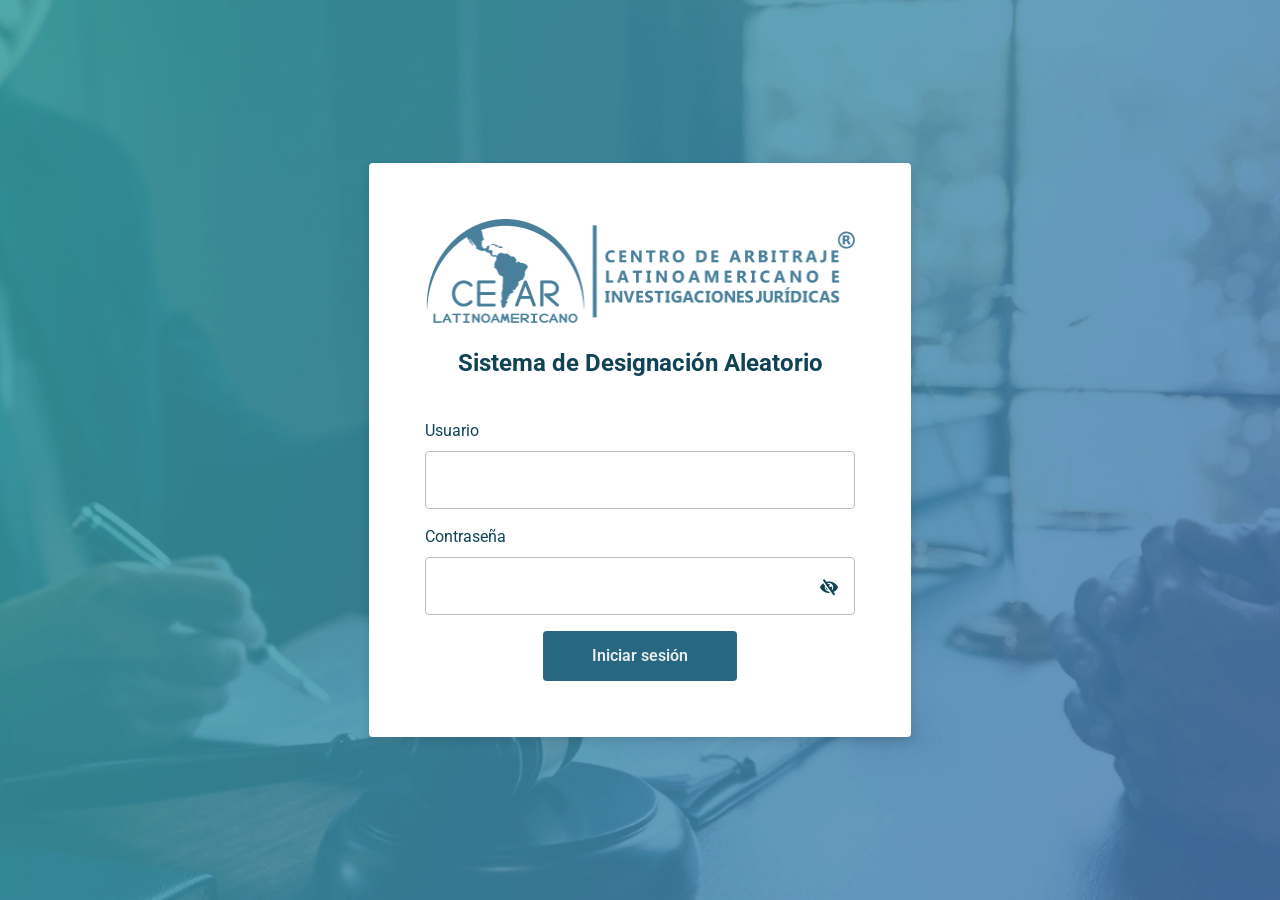
<file: aleatorio/index.html>
<!DOCTYPE html>
<html lang="es">

<head>
	<meta http-equiv="Content-Type" content="text/html; charset=utf-8" />
	<meta http-equiv="X-UA-Compatible" content="IE=edge" />
	<title>Login</title>
	<meta content='width=device-width, initial-scale=1.0, shrink-to-fit=no' name='viewport' />
	<link rel="icon" href="img/icons/favicon.png" type="image/x-icon" />
	<link rel="preconnect" href="https://fonts.googleapis.com">
	<link rel="preconnect" href="https://fonts.gstatic.com" crossorigin>
	<link href="https://fonts.googleapis.com/css2?family=Roboto:wght@400;500;700&display=swap" rel="stylesheet">
	<link href="https://fonts.googleapis.com/css?family=Material+Icons|Material+Icons+Outlined|Material+Icons+Two+Tone|Material+Icons+Round|Material+Icons+Sharp" rel="stylesheet">
	<script src="js/plugin/webfont/webfont.min.js"></script>
	<link href="css/fonts.min.css" rel="stylesheet" type="text/css">
	<!-- CSS Files -->
	<link rel="stylesheet" href="css/animate.css">
	<link rel="stylesheet" href="css/bootstrap.min.css">
	<link rel="stylesheet" href="css/login.css">
	<link rel="stylesheet" href="css/mq-login.css">
	
</head>

<body>

	<main class="main-login wrap-img-login">
		<div class="container-fluid container-mobile">
			<div class="row">
				<div class="col-12 wrap-form-login">
					<form class="form-login" id="form-login">
						<div class="logo">
							<img src="img/logos/logo-cear.png" alt="CEAR Centro de Arbitraje Latinoamericano e Investigaciones Jurídicas">
						</div>
						<h1 class="form-title fw-b marginBottom-2-5">
							Sistema de Designación Aleatorio
						</h1>
						<div class="marginBottom-1 error-input-">
							<label for="input-user" class="form-label">Usuario</label>
							<input type="text" class="form-control" id="input-user">
							<small class="text-help" id="error-input-user">
								<span class="material-icons">
									report_problem
								</span>
								El usuario es incorrecto
							</small>
						</div>
						<div class="marginBottom-1 error-input-">
							<label for="input-password" class="form-label">Contraseña</label>
							<input type="password" class="form-control" id="input-password">
							<span toggle="#input-password" class="fa fa-fw fa-eye-slash field-icon toggle-password"></span>
							<small class="text-help" id="error-input-password">
								<span class="material-icons">
									report_problem
								</span>
								La contraseña es incorrecta
							</small>
						</div>
						<!-- 
						<div class="d-flex justify-content-start marginBottom-2-5">
							<button type="button" class="btn link-button"  data-bs-toggle="modal" data-bs-target="#modalContraOlvidada">
								¿Olvidaste tu contraseña?
							</button>
						</div>
						-->
						<div class="d-flex justify-content-center">
							<button type="button" id="btn_ingresar" class="btn btn-large primary-button">Iniciar sesión</button>
						</div>
					</form>
				</div>
			</div>
		</div>

	</main>

	<!-- Modals -->

	<!-- Modal -->
	<div class="modal fade modalInfo" id="modalContraOlvidada" tabindex="-1" role="dialog" aria-labelledby="exampleModalLabel" aria-hidden="true">
		<div class="modal-dialog" role="document">
			<div class="modal-content">
				<div class="modal-header">
					<button type="button" class="btn-close" data-bs-dismiss="modal" aria-label="Close"></button>
				</div>
				<div class="modal-body">
					<h1 class="modal-title marginBottom-1-5 text-center">Recuperación de contraseña</h1>
					<p class="text-center">
						Ingresa tu usuario para solicitar la recuperación de tu contraseña:
					</p>
					<div class="marginBottom-1">
						<label for="inputUser" class="form-label">Usuario</label>
						<input type="text" class="form-control" id="inputUser">
						<small class="text-help">
							<span class="material-icons">
								report_problem
							</span>
							El usuario es incorrecto
						</small>
					</div>
				</div>
				<div class="modal-footer">
					<button type="button" class="btn btn-large primary-button" data-bs-dismiss="modal">
						Solicitar recuperación
					</button>
					<button type="button" class="btn btn-large link-button" data-bs-dismiss="modal">
						Cancelar
					</button>
				</div>
			</div>
		</div>
	</div>

	<div class="modal fade modalInfo" id="modalMensaje" tabindex="-1" role="dialog" aria-labelledby="exampleModalLabel" aria-hidden="true">
		<div class="modal-dialog" role="document">
			<div class="modal-content">
				<div class="modal-header">
					<button type="button" class="btn-close" data-bs-dismiss="modal" aria-label="Close"></button>
				</div>
				<div class="modal-body">
					<h1 class="modal-title marginBottom-1-5 text-center" id="modal_mensaje_titulo">Atención</h1>
					<p class="text-center" id="modal_mensaje_texto">
						Problemas de conexion
					</p>
				</div>
			</div>
		</div>
	</div>

	<!--   Bootstrap JS Files   -->
	<script src="js/bootstrap/jquery.3.2.1.min.js"></script>
	<script src="js/bootstrap/bootstrap.bundle.min.js"></script>
	<!-- <script src="js/bootstrap/bootstrap.min.js"></script> -->
    <!-- <script src="js/bootstrap/popper.min.js"></script> -->
	<script src="view/util/Encrypt.js"></script>
	<script src="js/login.js"></script>
	<script src="view/util/Variables.js"></script>
	<script src="view/util/Form.js"></script>
	<script src="view/util/Utilitario.js"></script>
	<script src="view/util/Consumo.js"></script>
	<script src="view/login/login.js"></script>

</body>

</html>
</file>
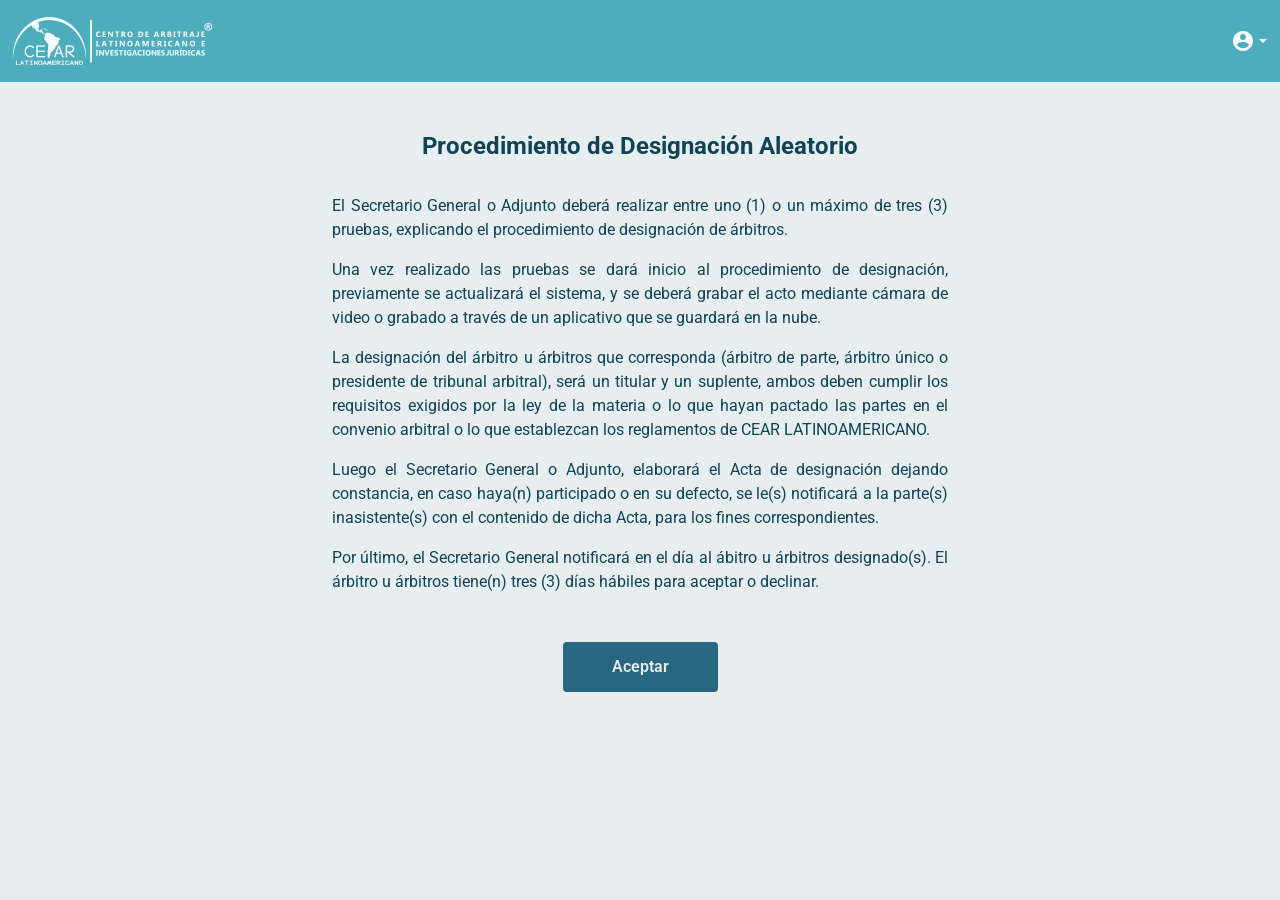
<file: aleatorio/disclaimer.html>
<!DOCTYPE html>
<html lang="es">

<head>
	<meta http-equiv="Content-Type" content="text/html; charset=utf-8" />
	<meta http-equiv="X-UA-Compatible" content="IE=edge" />
	<title>Procedimiento de Designación Aleatorio</title>
	<meta content='width=device-width, initial-scale=1.0, shrink-to-fit=no' name='viewport' />
	<link rel="icon" href="img/icons/favicon.png" type="image/x-icon" />
	<link rel="preconnect" href="https://fonts.googleapis.com">
	<link rel="preconnect" href="https://fonts.gstatic.com" crossorigin>
	<link href="https://fonts.googleapis.com/css2?family=Roboto:wght@400;500;700&display=swap" rel="stylesheet">
	<link href="https://fonts.googleapis.com/css?family=Material+Icons|Material+Icons+Outlined|Material+Icons+Two+Tone|Material+Icons+Round|Material+Icons+Sharp" rel="stylesheet">
	<script src="js/plugin/webfont/webfont.min.js"></script>
	<link href="css/fonts.min.css" rel="stylesheet" type="text/css">
	<!-- CSS Files -->
	<link rel="stylesheet" href="css/animate.css">
	<link rel="stylesheet" href="css/bootstrap.min.css">
	<link rel="stylesheet" href="css/login.css">
	<link rel="stylesheet" href="css/mq-login.css">

</head>

<body>
	<header id="header_content">
		
	</header>
	<main class="bg-cear">
		<div class="container container-mobile paddingTop-3">
			<div class="row">
				<div class="col-12 content-disclaimer marginBottom-2-5">
					<h1 class="marginBottom-2 text-center fw-b">Procedimiento de Designación Aleatorio</h1>
					<p>
						El Secretario General o Adjunto deberá realizar entre uno (1) o un máximo de tres (3) pruebas, explicando el procedimiento de designación de árbitros.
					</p>
					<p>
						Una vez realizado las pruebas se dará inicio al procedimiento de designación, previamente se actualizará el sistema, y se deberá grabar el acto mediante cámara de video o grabado a través de un aplicativo que se guardará en la nube.
					</p>
					<p>
						La designación del árbitro u árbitros que corresponda (árbitro de parte, árbitro único o presidente de tribunal arbitral), será un titular y un suplente, ambos deben cumplir los requisitos exigidos por la ley de la materia o lo que hayan pactado las partes en el convenio arbitral o lo que establezcan los reglamentos de CEAR LATINOAMERICANO.
					</p>
					<p>
						Luego el Secretario General o Adjunto, elaborará el Acta de designación dejando constancia, en caso haya(n) participado o en su defecto, se le(s) notificará a la parte(s) inasistente(s) con el contenido de dicha Acta, para los fines correspondientes.
					</p>
					<p>
						Por último, el Secretario General notificará en el día al ábitro u árbitros designado(s). El árbitro u árbitros tiene(n) tres (3) días hábiles para aceptar o declinar.
					</p>
					<div class="d-flex justify-content-center paddingTop-2">
						<a href="sistema-aleatorio.html" class="btn btn-large primary-button" id="btn_irsistal">Aceptar</a>
					</div>
				</div>
			</div>
		</div>
	</main>

	<!-- Modals -->


	<!-- Modal -->
	<div class="modal fade modalInfo" id="modalContraOlvidada" tabindex="-1" role="dialog" aria-labelledby="exampleModalLabel" aria-hidden="true">
		<div class="modal-dialog" role="document">
			<div class="modal-content">
				<div class="modal-header">
					<button type="button" class="btn-close" data-bs-dismiss="modal" aria-label="Close"></button>
				</div>
				<div class="modal-body">
					<h1 class="modal-title marginBottom-1-5 text-center">Recuperación de contraseña</h1>
					<p class="text-center">
						Ingresa tu usuario para solicitar la recuperación de tu contraseña:
					</p>
					<div class="marginBottom-1">
						<label for="inputUser" class="form-label">Usuario</label>
						<input type="text" class="form-control" id="inputUser">
						<small class="text-help">
							<span class="material-icons">
								report_problem
							</span>
							El usuario es incorrecto
						</small>
					</div>
				</div>
				<div class="modal-footer marginBottom-2">
					<button type="button" class="btn btn-large primary-button" data-bs-dismiss="modal">
						Solicitar recuperación
					</button>
					<button type="button" class="btn btn-large link-button" data-bs-dismiss="modal">
						Cancelar
					</button>
				</div>
			</div>
		</div>
	</div>
	<!-- Fin Modals -->

	<!--   Bootstrap JS Files   -->
	<script src="js/bootstrap/jquery.3.2.1.min.js"></script>
	<script src="js/bootstrap/bootstrap.bundle.min.js"></script>
	<!-- <script src="js/bootstrap/popper.min.js"></script>
	<script src="js/bootstrap/bootstrap.min.js"></script> -->
	<!-- <script src="js/main.js"></script> -->
	<!--<script src="js/login.js"></script> -->
	<script src="view/sorteo/disclaimer.js"></script>
    
</body>

</html>
</file>
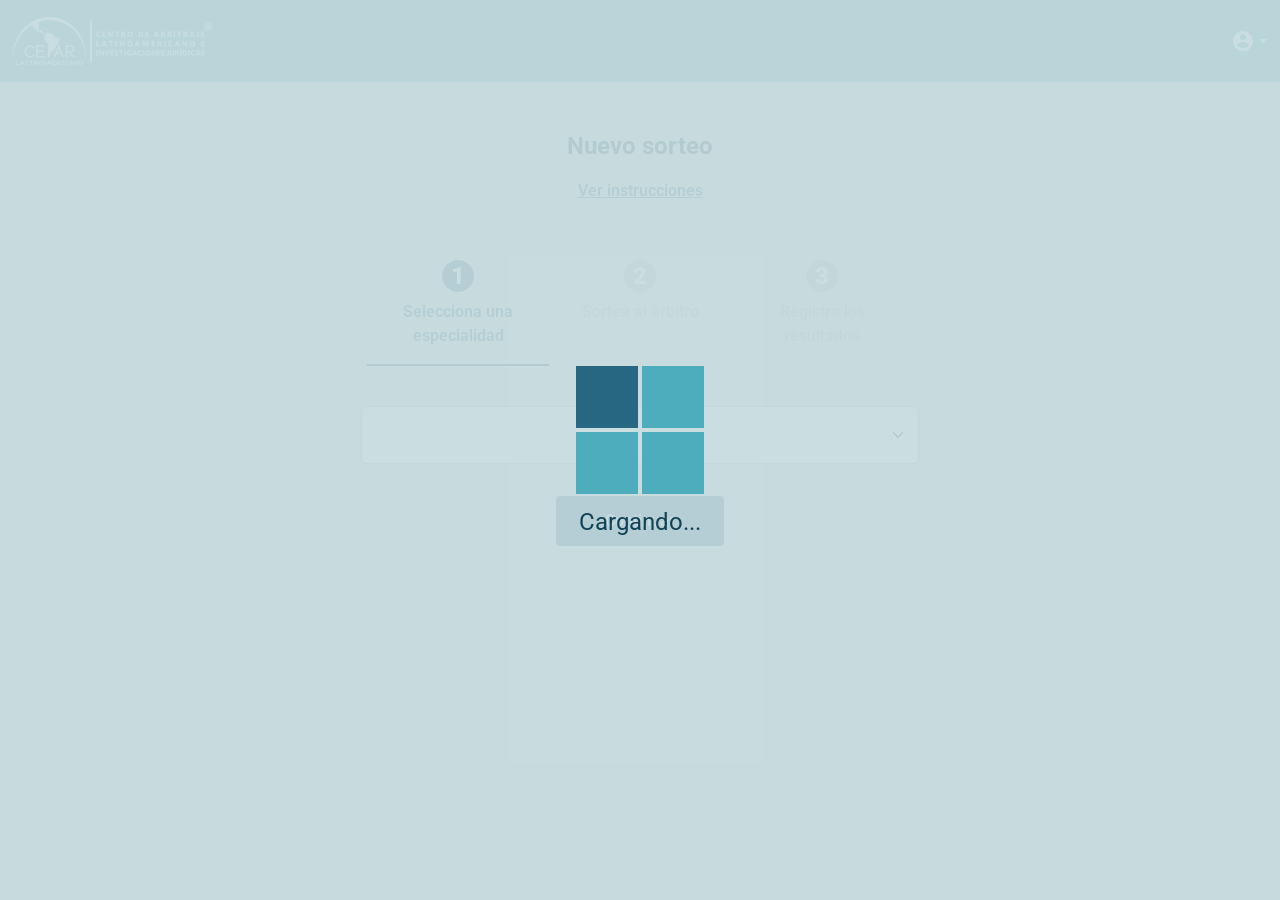
<file: aleatorio/sistema-aleatorio.html>
<!DOCTYPE html>
<html lang="es">

<head>
	<meta http-equiv="Content-Type" content="text/html; charset=utf-8" />
	<meta http-equiv="X-UA-Compatible" content="IE=edge" />
	<title>Sistema Aleatorio</title>
	<meta content='width=device-width, initial-scale=1.0, shrink-to-fit=no' name='viewport' />
	<link rel="icon" href="img/icons/favicon.png" type="image/x-icon" />
	<link rel="preconnect" href="https://fonts.googleapis.com">
	<link rel="preconnect" href="https://fonts.gstatic.com" crossorigin>
	<link href="https://fonts.googleapis.com/css2?family=Roboto:wght@400;500;700&display=swap" rel="stylesheet">
	<link href="https://fonts.googleapis.com/css?family=Material+Icons|Material+Icons+Outlined|Material+Icons+Two+Tone|Material+Icons+Round|Material+Icons+Sharp" rel="stylesheet">
	<script src="js/plugin/webfont/webfont.min.js"></script>
	<link href="css/fonts.min.css" rel="stylesheet" type="text/css">
	<!-- CSS Files -->
	<link rel="stylesheet" href="css/animate.css">
	<link rel="stylesheet" href="css/bootstrap.min.css">
	<link rel="stylesheet" href="css/login.css">
	<link rel="stylesheet" href="css/mq-login.css">
</head>

<body>
	<header id="header_content">
		
	</header>
	<main class="bg-cear">
		<div class="container container-mobile paddingTop-3" id="content-sorteo">
			<div class="row">
				<div class="col-12">
					<h1 class="text-center fw-b marginBottom-0-5">
						Nuevo sorteo
					</h1>
					<div class="d-flex justify-content-center marginBottom-2-5">
						<button type="button" class="btn link-button"  data-bs-toggle="modal" data-bs-target="#modalInstrucciones">
							Ver instrucciones
						</button>
					</div>
				</div>
				<ul class="nav nav-pills nav-pills-stepper col-xl-6 marginBottom-2-5 mx-auto" id="pills-tab" role="tablist">
					<li class="nav-item col-4" role="presentation">
						<button class="nav-link active" id="pills-especialidad-tab" aria-selected="true">
							<div class="step-position">
								1
							</div>
							Selecciona una especialidad
						</button>
					</li>
					<li class="nav-item col-4" role="presentation">
						<button class="nav-link" id="pills-sorteo-tab" aria-selected="false">
							<div class="step-position">
								2
							</div>
							Sortea al árbitro
						</button>
					</li>
					<li class="nav-item col-4" role="presentation">
						<button class="nav-link" id="pills-registro-tab" aria-selected="false">
							<div class="step-position">
								3
							</div>
							Registra los resultados
						</button>
					</li>
				</ul>
				<div class="tab-content" id="pills-tabContent">
					<div class="tab-pane fade show active" id="pills-especialidad" role="tabpanel" aria-labelledby="pills-especialidad-tab">
						<div class="error-input- col-xl-6 mx-auto marginBottom-2">
							<select id="cbo_especialidad" class="form-select form-control" aria-label="Default select example">
							</select>
							<small class="text-help" id="error-cbo_especialidad">
								<span class="material-icons">
									report_problem
								</span>
								El usuario es incorrecto
							</small>
						</div>
						<div class="footer-stepper">
							<button id="btn_continuar" type="button" name="button" class="btn btn-large primary-button">
								Continuar
							</button>
						</div>
					</div>
					<div class="tab-pane fade" id="pills-sorteo" role="tabpanel" aria-labelledby="pills-sorteo-tab">
						<div class="error-input- col-xl-6 mx-auto marginBottom-3-5">
							<select id="cbo_especialidad_paso2" class="form-select form-control" aria-label="Default select example">
							</select>
							<small class="text-help" id="error-cbo_especialidad_paso2">
								<span class="material-icons">
									report_problem
								</span>
								El usuario es incorrecto
							</small>
						</div>
						<div id="div-grid-container-abogados" class="grid-container-abogados marginBottom-2">
						</div>
						<div class="footer-stepper">
							<button id="btn_sortear" type="button" name="button" class="btn btn-large primary-button">
								Sortear
							</button>
							<button type="button" id="btn_finalizar_sorteo" class="btn link-button">
								Finalizar sorteo
							</button>
						</div>
						 
						<div class="content-chosen fade" id="div-chosen" >
							<div class="grid-container-abogados marginBottom-3-5" id="content-chosen">
								<div class="item card-lawyer card-lawyer-selected">

									<div class="content-card-lawyer-selected">
										<div class="user-img">
											<img src="img/avatars/user1.png" alt="">
										</div>
										<div class="info-user">
											<div class="name-lawyer">
												Nombre usuario
											</div>
											<div class="type-lawyer">
												Árbitro Único / Presidente
											</div>
										</div>
									</div>
									<div class="btn-group dropstart">
										<button type="button" class="btn p-0" data-bs-toggle="dropdown" aria-expanded="false">
											<span class="material-icons-outlined">
												more_vert
											</span>
										</button>
										<ul class="dropdown-menu">
											<li>
												<button class="dropdown-item" type="button">
													Eliminar abogado
												</button>
											</li>
										</ul>
									</div>
								</div>
								
							</div>
						</div>

					</div>
					<div class="tab-pane fade" id="pills-registro" role="tabpanel" aria-labelledby="pills-registro-tab">
						<div class="row marginBottom-2">
							<div class="col-xl-4 mx-auto">
									<h1 class="marginBottom-2">Sorteo de Contratación Pública</h1>
									<h2 class="mb-0-5 fw-sb">Árbitros seleccionados</h2>
									<div id="div-resumen">
										
									</div>
									<h2 class="mb-0-5 fw-sb">Registra el caso</h2>
									<div class="marginBottom-1 error-input-">
										<label for="inputCaso" class="form-label">Nombre del caso</label>
										<input type="text" class="form-control" id="inputCaso">
										<small class="text-help" id="error-inputCaso">
											<span class="material-icons">
												report_problem
											</span>
											El campo es obligatorio
										</small>
									</div>
								</div>
						</div>
						<div class="footer-stepper">
							<button type="button" id="btn_registrar_caso" name="button" class="btn btn-large primary-button">
								Registrar caso
							</button>
							<button type="button" id="btn_regresar" class="btn link-button">
								Regresar
							</button>
						</div>
					</div>
				</div>
			</div>
		</div>

		<div class="container container-mobile paddingTop-3" id="content-resumen">
			<div class="row">
				<div class="col-12">
					<h1 class="text-center fw-b marginBottom-2">
						Has registrado el caso:
					</h1>
					<h2 class="text-center fw-sb marginBottom-2" id="h2nombrecaso">
						Nombre del caso
					</h2>
				</div>
				<div class="col-xl-6 mx-auto">
					<h2 class="mb-0-5 fw-sb">Árbitro seleccionado</h2>
					<div id="div-resumen-final">
						<div class="card-lawyer-elected bg-light marginBottom-2">
							<div class="info-lawyer">
								<div class="name-lawyer">
									Raúl Osorio
								</div>
								<div class="cal-lawyer">
									CAL: 4687
								</div>
								<button type="button" class="btn link-button">
									Descargar CV
								</button>
							</div>
							<div class="user-img">
								<img src="img/avatars/user1.png" alt="">
							</div>
						</div>
				    </div>
					<div class="footer-stepper">
						<button type="button" name="button" class="btn btn-large primary-button marginBottom-0-5" id="btn_show_sorteo">
							Realizar nuevo sorteo
						</button>
						<button type="button" name="button" class="btn link-button" id="btn_cerrar_deresumen">
							cerrar sesión
						</button>
					</div>
				</div>
			</div>
		</div>
	</main>
	
		<!-- LOADER -->
		<div class="loader" id="divloader">
			<img src="img/icons/loader.gif" alt="">
			<span>Cargando...</span>
		</div>
		<!-- END LOADER -->

	<div class="modal fade modalInfo" id="modalArbitroElegido" tabindex="-1" role="dialog" aria-labelledby="exampleModalLabel" aria-hidden="true">
		<div class="modal-dialog" role="document">
			<div class="modal-content">
				<div class="modal-header">
					<button type="button" class="btn-close" data-bs-dismiss="modal" aria-label="Close"></button>
				</div>
				<div class="modal-body text-left" id="div-body-contenedor-elegido">
					<h1 class="modal-title marginBottom-1-5 text-center">El árbitro elegido es:</h1>
					<div class="card-lawyer-elected">
						<div class="info-lawyer">
							<div class="name-lawyer">
								Raúl Osorio
							</div>
							<div class="cal-lawyer">
								CAL: 4687
							</div>
							<button type="button" class="btn link-button">
								Descargar CV
							</button>
						</div>
						<div class="user-img">
							<img src="img/avatars/user1.png" alt="">
						</div>
					</div>
					<p class="marginBottom-0-5">Tipo de árbitro</p>
					<div class="card-especialidad">
						<div class="tipo-arbitro">
							Árbitro Único / Presidente
						</div>
					</div>
					<p class="marginBottom-0-5">Especialidades</p>
					<div class="card-especialidad">
						<div class="especialidad">
							RNA-OSCE:
						</div>
						<span class="material-icons">
							check_circle
						</span>
					</div>
					<div class="card-especialidad">
						<div class="especialidad">
							Arbitraje:
						</div>
						<span class="material-icons">
							check_circle
						</span>
					</div>
					<div class="card-especialidad">
						<div class="especialidad">
							Contratación con el Estado:
						</div>
						<span class="material-icons">
							check_circle
						</span>
					</div>
					<div class="card-especialidad">
						<div class="especialidad">
							Derecho administrativo:
						</div>
						<span class="material-icons">
							check_circle
						</span>
					</div>
				</div>
				<div class="modal-footer">
					<button type="button" id="btn_agregar" class="btn primary-button btn-large">
						Agregar árbitro
					</button>
					<button type="button" class="btn link-button" data-bs-dismiss="modal">
						Cancelar
					</button>
				</div>
			</div>
		</div>
	</div>

	<div class="modal fade modalInfo" id="modalEliminarArbitro" tabindex="-1" role="dialog" aria-labelledby="exampleModalLabel" aria-hidden="true">
		<div class="modal-dialog" role="document">
			<div class="modal-content">
				<div class="modal-header">
					<button type="button" class="btn-close" data-bs-dismiss="modal" aria-label="Close"></button>
				</div>
				<div class="modal-body text-left">
					<h1 class="modal-title marginBottom-1-5 text-center">Estás eliminando al árbitro:</h1>
					<div class="card-lawyer-elected" id="div-body-contenedor-eliminar">
						<div class="info-lawyer">
							<div class="name-lawyer">
								Raúl Osorio
							</div>
							<div class="cal-lawyer">
								CAL: 4687
							</div>
							<button type="button" class="btn link-button">
								Descargar CV
							</button>
						</div>
						<div class="user-img">
							<img src="img/avatars/user1.png" alt="">
						</div>
					</div>
				</div>
				<div class="modal-footer">
					<button type="button" id="btn_eliminar_arb_ya" class="btn primary-button btn-large">
						Eliminar árbitro
					</button>
					<button type="button" class="btn link-button" data-bs-dismiss="modal">
						Cancelar
					</button>
				</div>
			</div>
		</div>
	</div>

	<div class="modal fade modalInfo" id="modalInstrucciones" tabindex="-1" role="dialog" aria-labelledby="exampleModalLabel" aria-hidden="true">
		<div class="modal-dialog modal-lg" role="document">
			<div class="modal-content">
				<div class="modal-header">
					<button type="button" class="btn-close" data-bs-dismiss="modal" aria-label="Close"></button>
				</div>
				<div class="modal-body">
					<h1 class="modal-title marginBottom-1-5 text-center">Procedimiento de Designación Aleatorio</h1>
					<p>
						El Secretario General o Adjunto deberá realizar entre uno (1) o un máximo de tres (3) pruebas, explicando el procedimiento de designación de árbitros.
					</p>
					<p>
						Una vez realizado las pruebas se dará inicio al procedimiento de designación, previamente se actualizará el sistema, y se deberá grabar el acto mediante cámara de video o grabado a través de un aplicativo que se guardará en la nube.
					</p>
					<p>
						La designación del árbitro u árbitros que corresponda (árbitro de parte, árbitro único o presidente de tribunal arbitral), será un titular y un suplente, ambos deben cumplir los requisitos exigidos por la ley de la materia o lo que hayan pactado las partes en el convenio arbitral o lo que establezcan los reglamentos de CEAR LATINOAMERICANO.
					</p>
					<p>
						Luego el Secretario General o Adjunto, elaborará el Acta de designación dejando constancia, en caso haya(n) participado o en su defecto, se le(s) notificará a la parte(s) inasistente(s) con el contenido de dicha Acta, para los fines correspondientes.
					</p>
					<p>
						Por último, el Secretario General notificará en el día al ábitro u árbitros designado(s). El árbitro u árbitros tiene(n) tres (3) días hábiles para aceptar o declinar.
					</p>
				</div>
				<div class="modal-footer">
					<button type="button" class="btn btn-large primary-button" data-bs-dismiss="modal">
						Aceptar
					</button>
					<button type="button" class="btn btn-large link-button" data-bs-dismiss="modal">
						Cancelar
					</button>
				</div>
			</div>
		</div>
	</div>

	<div class="modal fade modalInfo" id="modalRegistrarCaso" tabindex="-1" role="dialog" aria-labelledby="exampleModalLabel" aria-hidden="true">
		<div class="modal-dialog" role="document">
			<div class="modal-content">
				<div class="modal-header">
					<button type="button" class="btn-close" data-bs-dismiss="modal" aria-label="Close"></button>
				</div>
				<div class="modal-body text-left">
					<h2 class="text-center">Estás registrando el caso:</h2>
					<h1 class="modal-title marginBottom-1-5 text-center" id="h1nombrecaso">Nombre del caso</h1>
				</div>
				<div class="modal-footer">
					<button type="button" id="btn_registrar_caso_ya" class="btn primary-button btn-large" data-bs-dismiss="modal" id="show-resumen">
						Confirmar
					</button>
					<button type="button" class="btn link-button" data-bs-dismiss="modal">
						Cancelar
					</button>
				</div>
			</div>
		</div>
	</div>

	<!--   Bootstrap JS Files   -->
	<script src="js/bootstrap/jquery.3.2.1.min.js"></script>
	<script src="js/bootstrap/bootstrap.bundle.min.js"></script>

	<!--<script src="js/login.js"></script>-->
	<script src="view/util/Variables.js"></script>
	<script src="view/util/Form.js"></script>
	<script src="view/util/Utilitario.js"></script>
	<script src="view/util/Consumo.js"></script>
	<script src="view/sorteo/especialidad.js"></script>
	<script src="view/sorteo/pasos.js"></script>
	<script src="view/sorteo/abogados.js"></script>

</body>

</html>
</file>
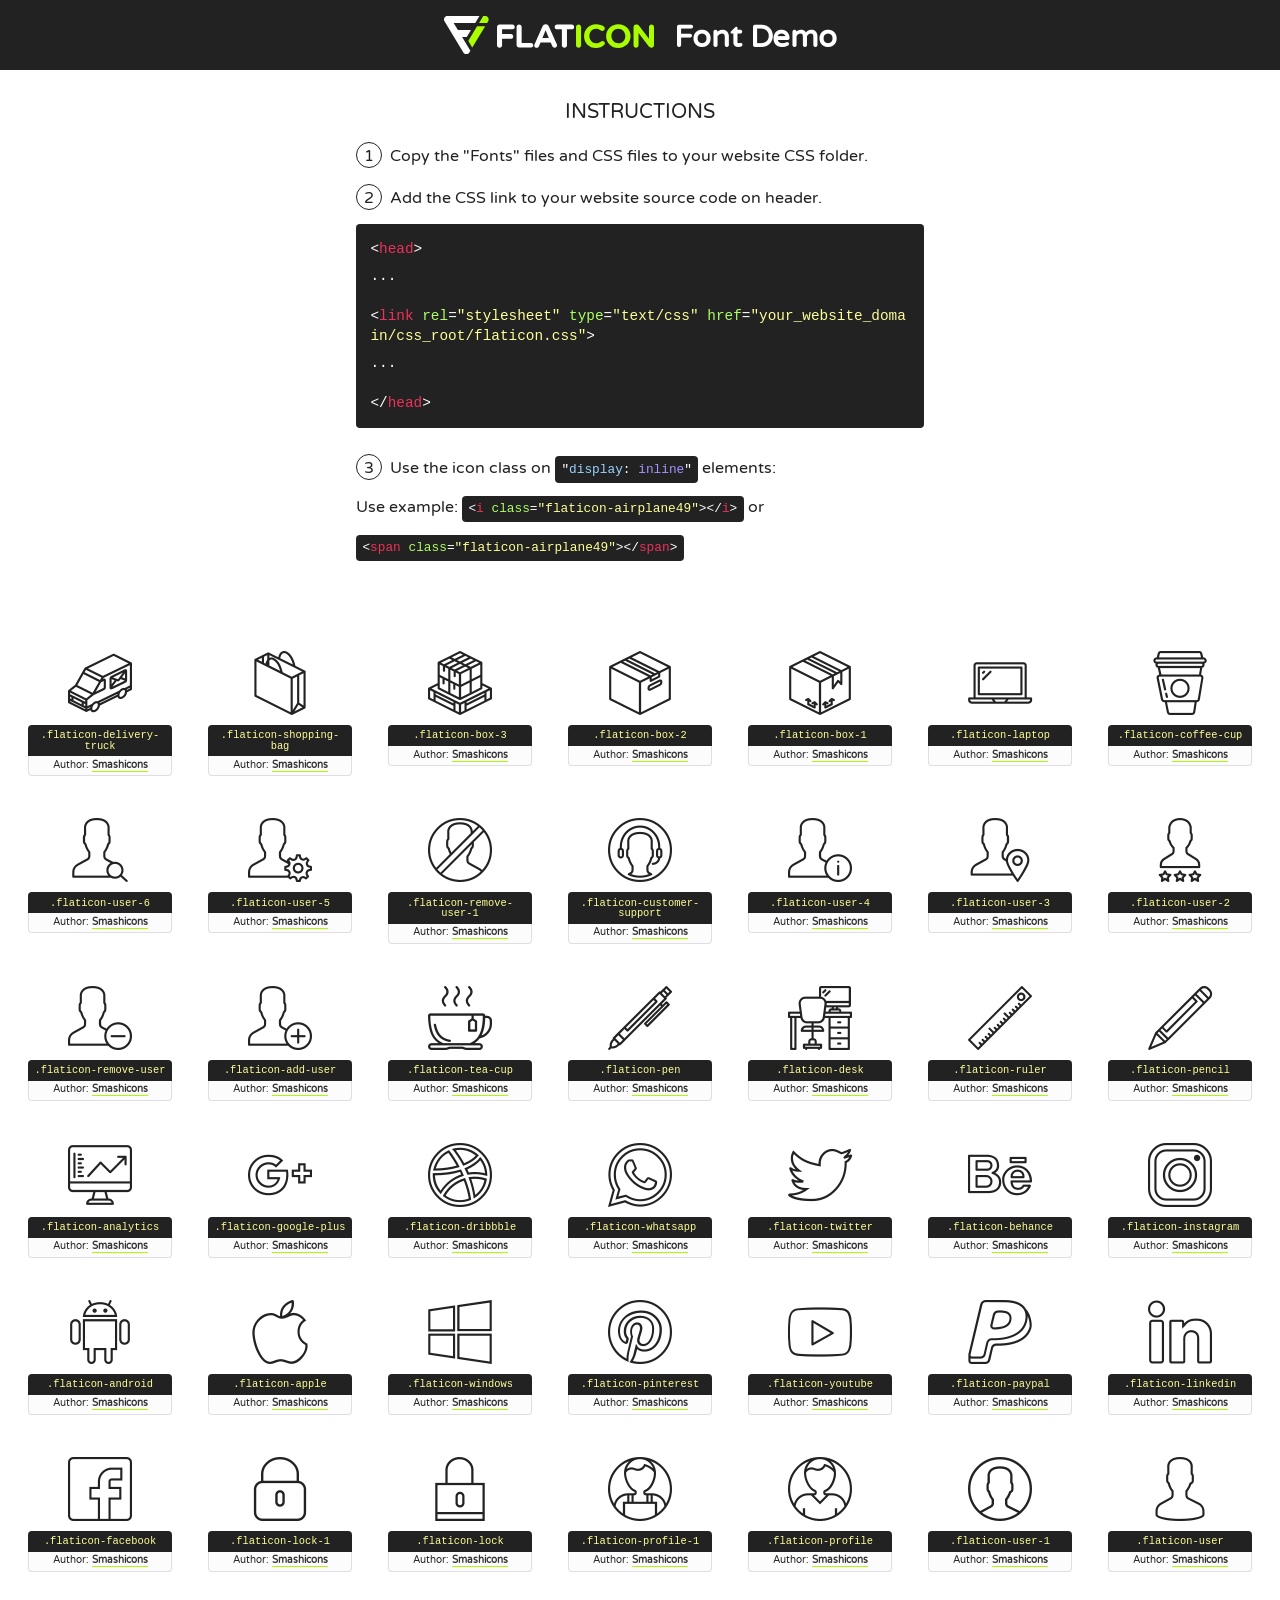
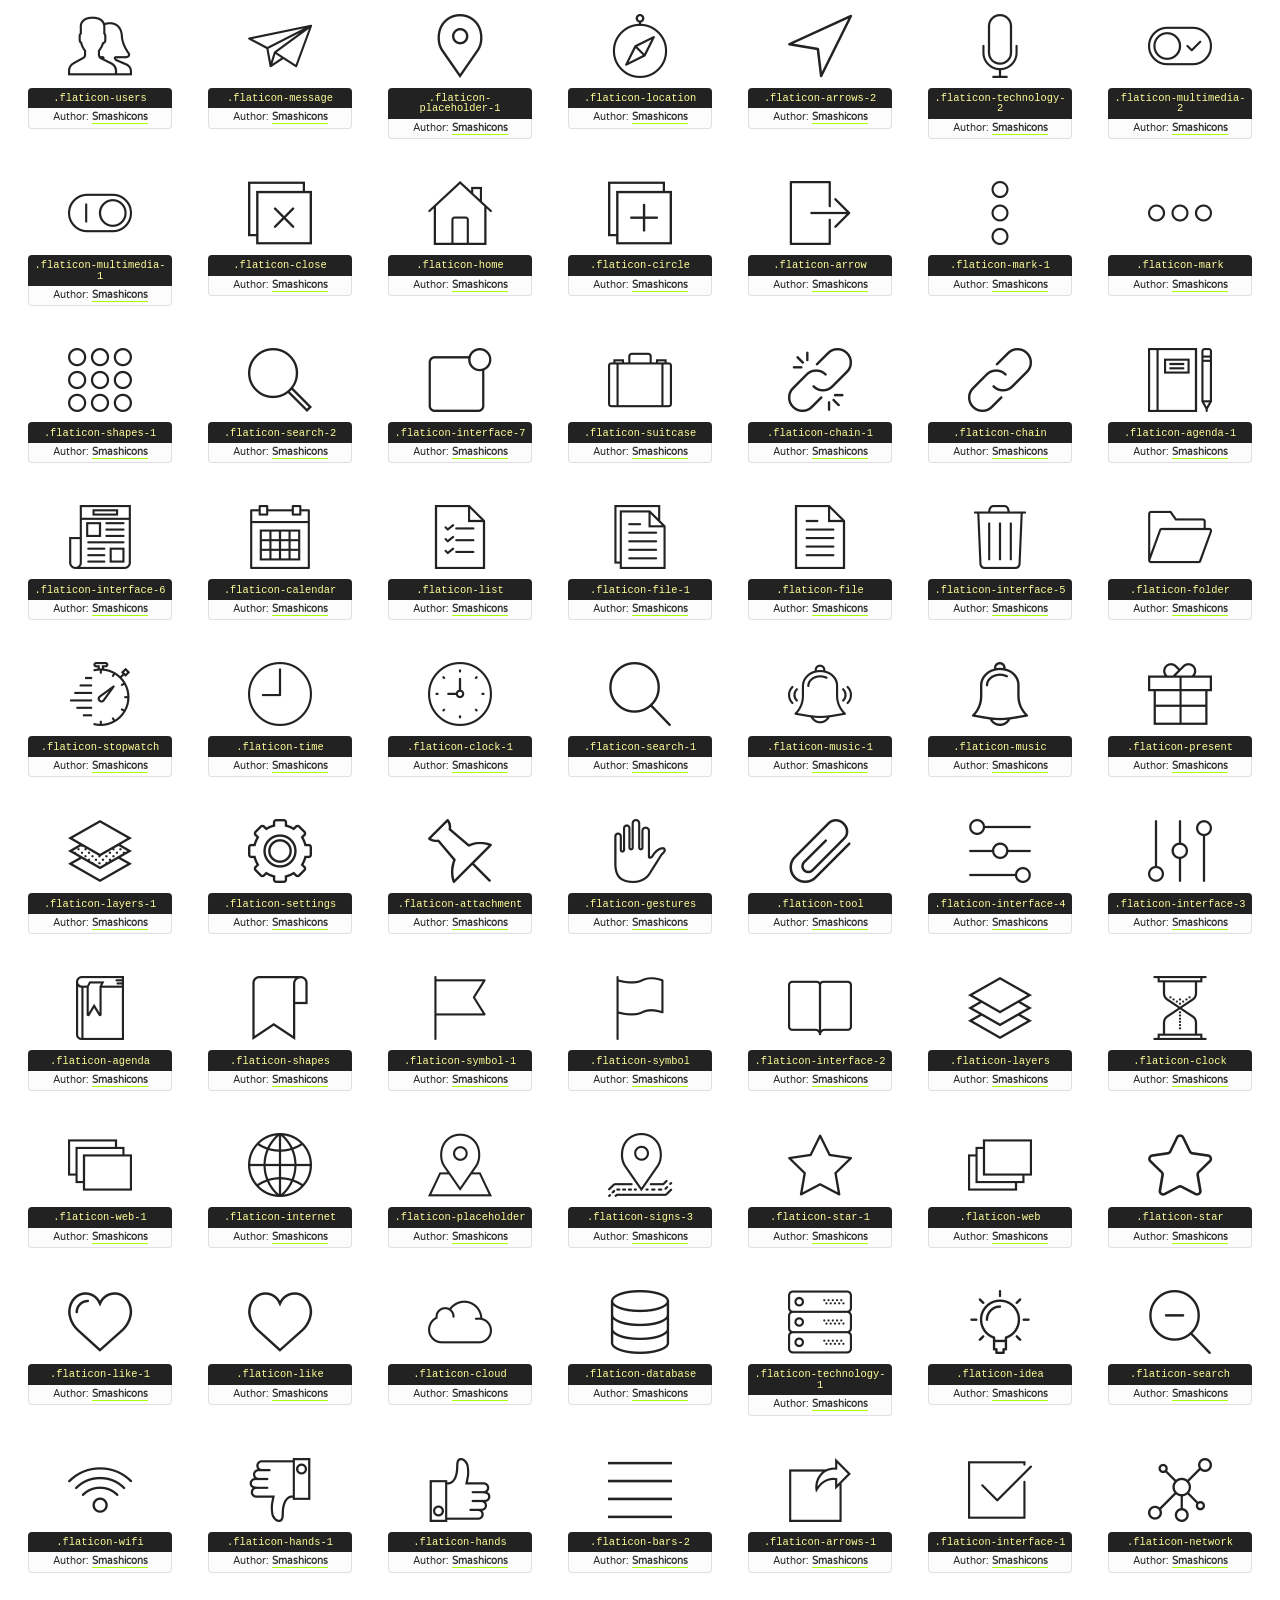
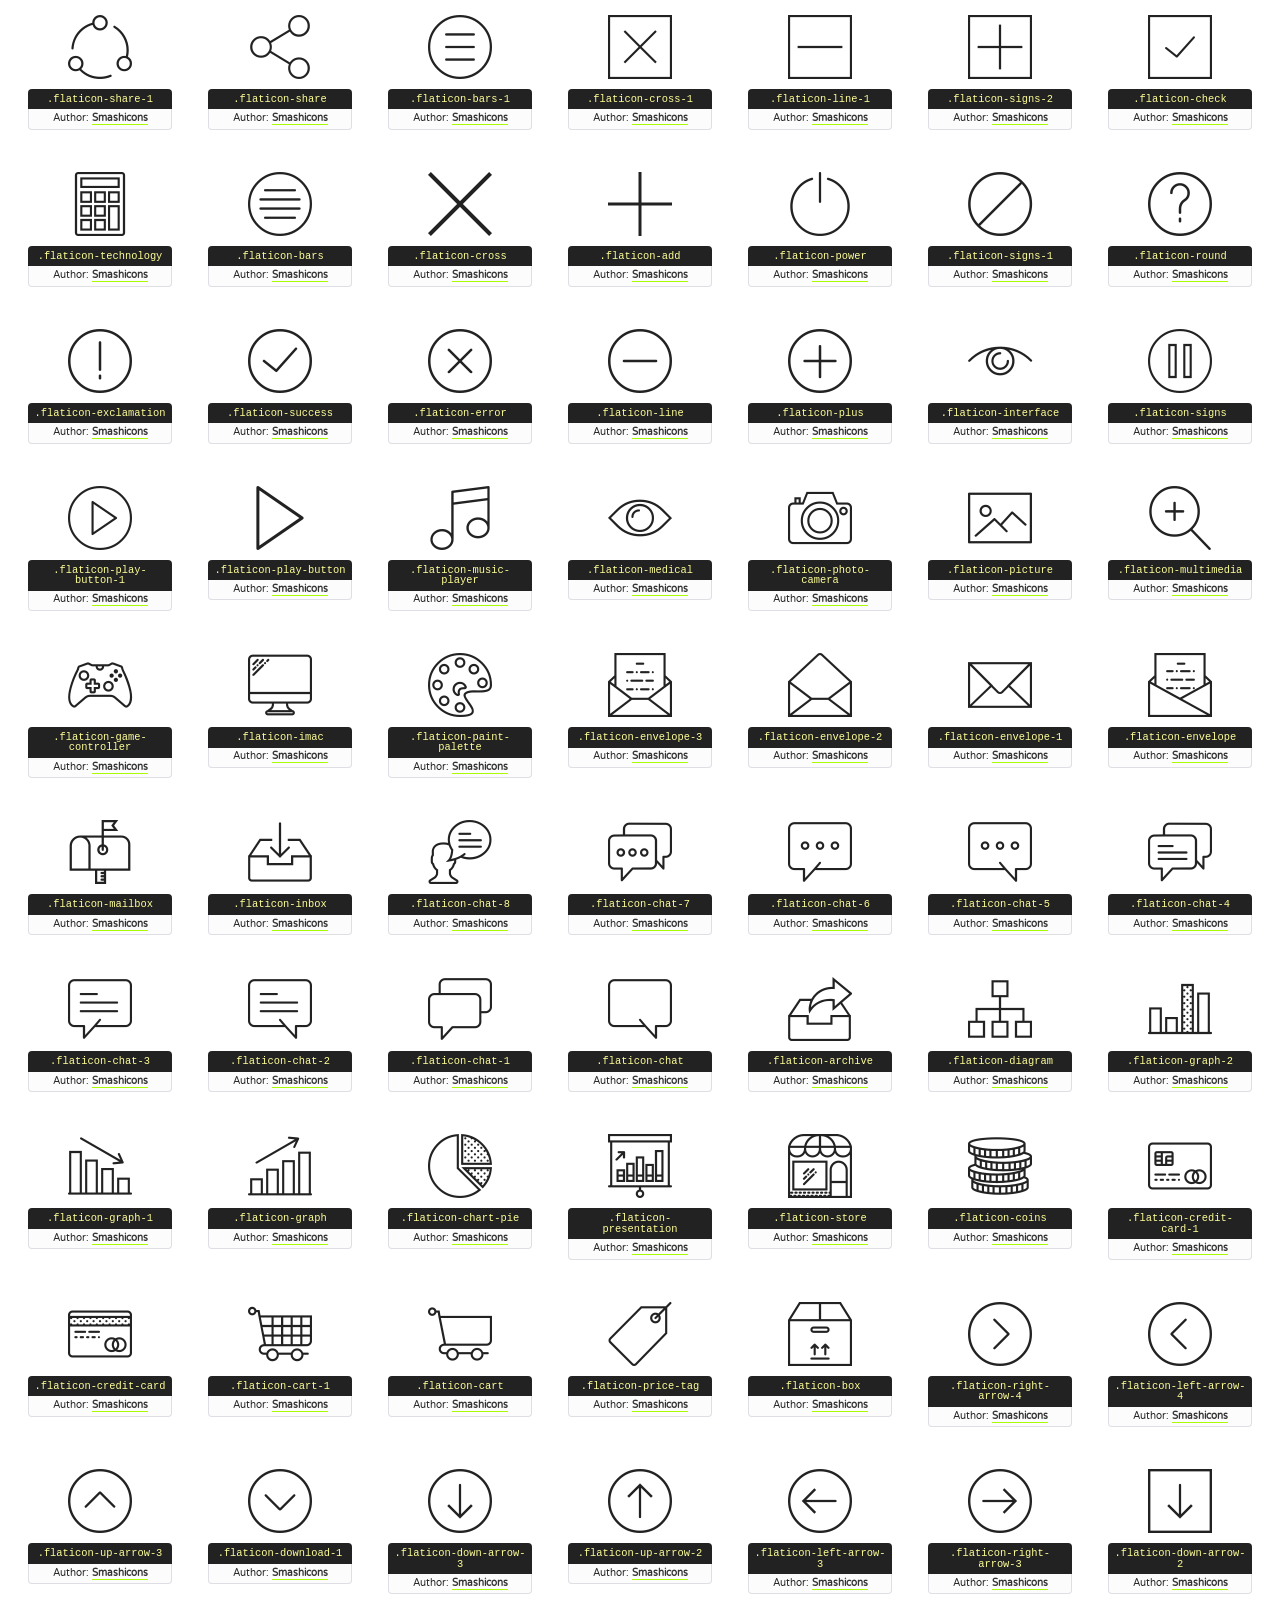
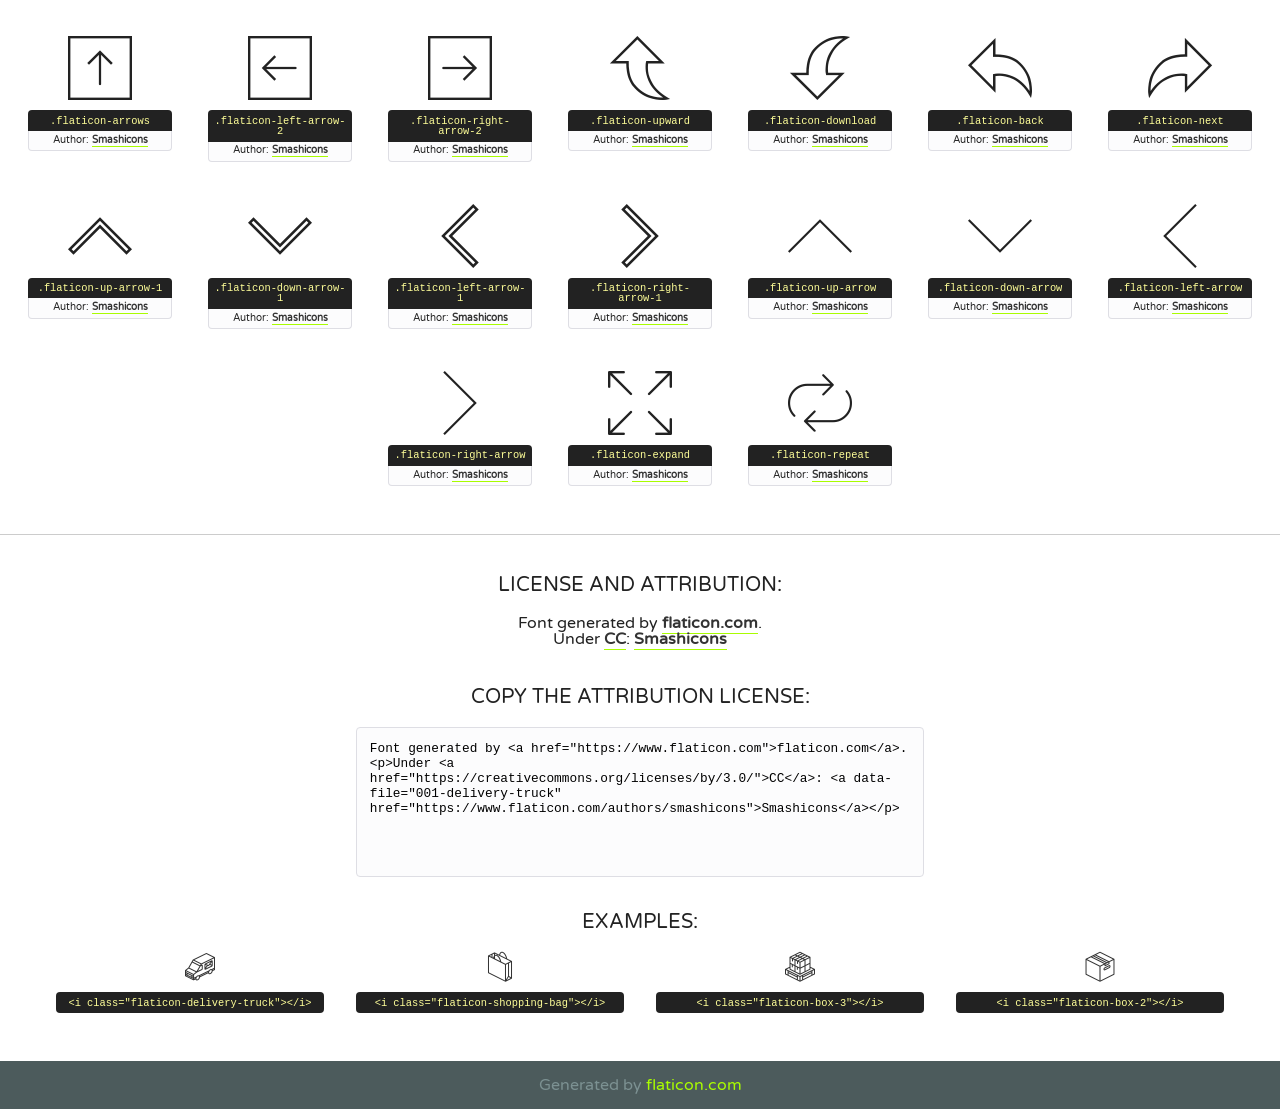
<file: aleatorio/fonts/flaticon/flaticon.html>
<!DOCTYPE html>
<!--
  Flaticon icon font: Flaticon
  Creation date: 13/03/2018 03:24
-->
<html lang="en">
<!DOCTYPE html>
<html lang="en">

<head>
    <title>Flaticon WebFont</title>
    <link href="http://fonts.googleapis.com/css?family=Varela+Round" rel="stylesheet" type="text/css" />
    <link rel="stylesheet" type="text/css" href="flaticon.css">
    <meta charset="UTF-8">
    <style>
    html, body, div, span, applet, object, iframe,
    h1, h2, h3, h4, h5, h6, p, blockquote, pre,
    a, abbr, acronym, address, big, cite, code,
    del, dfn, em, img, ins, kbd, q, s, samp,
    small, strike, strong, sub, sup, tt, var,
    b, u, i, center,
    dl, dt, dd, ol, ul, li,
    fieldset, form, label, legend,
    table, caption, tbody, tfoot, thead, tr, th, td,
    article, aside, canvas, details, embed, 
    figure, figcaption, footer, header, hgroup, 
    menu, nav, output, ruby, section, summary,
    time, mark, audio, video {
        margin: 0;
        padding: 0;
        border: 0;
        font-size: 100%;
        font: inherit;
        vertical-align: baseline;
    }
    /* HTML5 display-role reset for older browsers */
    article, aside, details, figcaption, figure, 
    footer, header, hgroup, menu, nav, section {
        display: block;
    }
    body {
        line-height: 1;
    }
    ol, ul {
        list-style: none;
    }
    blockquote, q {
        quotes: none;
    }
    blockquote:before, blockquote:after,
    q:before, q:after {
        content: '';
        content: none;
    }
    table {
        border-collapse: collapse;
        border-spacing: 0;
    }
    body {
        font-family: 'Varela Round', Helvetica, Arial, sans-serif;
        font-size: 16px;
        color: #222;
    }
    a {
        color: #333;
        border-bottom: 1px solid #a9fd00;
        font-weight: bold;
        text-decoration: none;
    }
    * {
        -moz-box-sizing: border-box;
        -webkit-box-sizing: border-box;
        box-sizing: border-box;
        margin: 0;
        padding: 0;
    }
    [class^="flaticon-"]:before, [class*=" flaticon-"]:before, [class^="flaticon-"]:after, [class*=" flaticon-"]:after {
        font-family: Flaticon;
        font-size: 30px;
        font-style: normal;
        margin-left: 20px;
        color: #333;
    }
    .wrapper {
        max-width: 600px;
        margin: auto;
        padding: 0 1em;
    }
    .title {
        font-size: 1.25em;
        text-align: center;
        margin-bottom: 1em;
        text-transform: uppercase;
    }
    header {
        text-align: center;
        background-color: #222;
        color: #fff;
        padding: 1em;
    }
    header .logo {
        width: 210px;
        height: 38px;
        display: inline-block;
        vertical-align: middle;
        margin-right: 1em;
        border: none;
    }
    header strong {
        font-size: 1.95em;
        font-weight: bold;
        vertical-align: middle;
        margin-top: 5px;
        display: inline-block;
    }
    .demo {
        margin: 2em auto;
        line-height: 1.25em;
    }
    .demo ul li {
        margin-bottom: 1em;
    }
    .demo ul li .num {
        color: #222;
        border-radius: 20px;
        display: inline-block;
        width: 26px;
        padding: 3px;
        height: 26px;
        text-align: center;
        margin-right: 0.5em;
        border: 1px solid #222;
    }
    .demo ul li code {
        background-color: #222;
        border-radius: 4px;
        padding: 0.25em 0.5em;
        display: inline-block;
        color: #fff;
        font-family: Consolas,Monaco,Lucida Console,Liberation Mono,DejaVu Sans Mono,Bitstream Vera Sans Mono,Courier New, monospace;
        font-weight: lighter;
        margin-top: 1em;
        font-size: 0.8em;
        word-break: break-all;
    }
    .demo ul li code.big {
        padding: 1em;
        font-size: 0.9em;
    }
    .demo ul li code .red {
        color: #EF3159;
    }
    .demo ul li code .green {
        color: #ACFF65;
    }
    .demo ul li code .yellow {
        color: #FFFF99;
    }
    .demo ul li code .blue {
        color: #99D3FF;
    }
    .demo ul li code .purple {
        color: #A295FF;
    }
    .demo ul li code .dots {
        margin-top: 0.5em;
        display: block;
    }
    #glyphs {
        border-bottom: 1px solid #ccc;
        padding: 2em 0;
        text-align: center;
    }
    .glyph {
        display: inline-block;
        width: 9em;
        margin: 1em;
        text-align: center;
        vertical-align: top;
        background: #FFF;
    }
    .glyph .glyph-icon {
        padding: 10px;
        display: block;
        font-family:"Flaticon";
        font-size: 64px;
        line-height: 1;
    }
    .glyph .glyph-icon:before {
        font-size: 64px;
        color: #222;
        margin-left: 0;
    }
    .class-name {
        font-size: 0.65em;
        background-color: #222;
        color: #fff;
        border-radius: 4px 4px 0 0;
        padding: 0.5em;
        color: #FFFF99;
        font-family: Consolas,Monaco,Lucida Console,Liberation Mono,DejaVu Sans Mono,Bitstream Vera Sans Mono,Courier New, monospace;
    }
    .author-name {
        font-size: 0.6em;
        background-color: #fcfcfd;
        border: 1px solid #DEDEE4;
        border-top: 0;
        border-radius: 0 0 4px 4px;
        padding: 0.5em;
    }
    .class-name:last-child {
        font-size: 10px;
        color:#888;
    }
    .class-name:last-child a {
        font-size: 10px;
        color:#555;
    }
    .class-name:last-child a:hover {
        color:#a9fd00;
    }
    .glyph > input {
        display: block;
        width: 100px;
        margin: 5px auto;
        text-align: center;
        font-size: 12px;
        cursor: text;
    }
    .glyph > input.icon-input {
        font-family:"Flaticon";
        font-size: 16px;
        margin-bottom: 10px;
    }
    .attribution .title {
        margin-top: 2em;
    }
    .attribution textarea {
        background-color: #fcfcfd;
        padding: 1em;
        border: none;
        box-shadow: none;
        border: 1px solid #DEDEE4;
        border-radius: 4px;
        resize: none;
        width: 100%;
        height: 150px;
        font-size: 0.8em;
        font-family: Consolas,Monaco,Lucida Console,Liberation Mono,DejaVu Sans Mono,Bitstream Vera Sans Mono,Courier New, monospace;
        -webkit-appearance: none;
    }
    .iconsuse {
        margin: 2em auto;
        text-align: center;
        max-width: 1200px;
    }
    .iconsuse:after {
        content: '';
        display: table;
        clear: both;
    }
    .iconsuse .image {
        float: left;
        width: 25%;
        padding: 0 1em;
    }
    .iconsuse .image p {
        margin-bottom: 1em;
    }
    .iconsuse .image span {
        display: block;
        font-size: 0.65em;
        background-color: #222;
        color: #fff;
        border-radius: 4px;
        padding: 0.5em;
        color: #FFFF99;
        margin-top: 1em;
        font-family: Consolas,Monaco,Lucida Console,Liberation Mono,DejaVu Sans Mono,Bitstream Vera Sans Mono,Courier New, monospace;
    }
    #footer {
        text-align: center;
        background-color: #4C5B5C;
        color: #7c9192;
        padding: 1em;
    }
    #footer a {
        border: none;
        color: #a9fd00;
        font-weight: normal;
    }
    @media (max-width: 960px) {
        .iconsuse .image {
            width: 50%;
        }
    }
    @media (max-width: 560px) {
        .iconsuse .image {
            width: 100%;
        }
    }
    </style>
</head>

<body class="characters-off">

    <header>
        <a href="https://www.flaticon.com" target="_blank" class="logo">
            <svg version="1.1" xmlns="http://www.w3.org/2000/svg" xmlns:xlink="http://www.w3.org/1999/xlink" xmlns:a="http://ns.adobe.com/AdobeSVGViewerExtensions/3.0/" viewBox="0 0 560.875 102.036" enable-background="new 0 0 560.875 102.036" xml:space="preserve">
                <defs>
                </defs>
                <g>
                    <g class="letters">
                        <path fill="#ffffff" d="M141.596,29.675c0-3.777,2.985-6.767,6.764-6.767h34.438c3.426,0,6.15,2.728,6.15,6.15
                        c0,3.43-2.724,6.149-6.15,6.149h-27.674v13.091h23.719c3.429,0,6.151,2.724,6.151,6.15c0,3.43-2.723,6.149-6.151,6.149h-23.719
                        v17.574c0,3.773-2.986,6.761-6.764,6.761c-3.779,0-6.764-2.989-6.764-6.761V29.675z"></path>
                        <path fill="#ffffff" d="M193.844,29.149c0-3.781,2.985-6.767,6.764-6.767c3.776,0,6.763,2.985,6.763,6.767v42.957h25.039
                        c3.426,0,6.149,2.726,6.149,6.153c0,3.425-2.723,6.15-6.149,6.15h-31.802c-3.779,0-6.764-2.986-6.764-6.768V29.149z"></path>
                        <path fill="#ffffff" d="M241.891,75.71l21.438-48.407c1.492-3.341,4.215-5.357,7.906-5.357h0.792
                        c3.686,0,6.323,2.017,7.815,5.357l21.439,48.407c0.436,0.967,0.701,1.845,0.701,2.723c0,3.602-2.809,6.501-6.414,6.501
                        c-3.161,0-5.269-1.845-6.499-4.655l-4.132-9.661h-27.059l-4.301,10.102c-1.144,2.631-3.426,4.214-6.237,4.214
                        c-3.517,0-6.24-2.81-6.24-6.325C241.1,77.64,241.451,76.677,241.891,75.71z M279.932,58.666l-8.521-20.297l-8.526,20.297H279.932
                        z"></path>
                        <path fill="#ffffff" d="M314.864,35.387H301.86c-3.429,0-6.239-2.813-6.239-6.238c0-3.429,2.811-6.24,6.239-6.24h39.533
                        c3.426,0,6.237,2.811,6.237,6.24c0,3.425-2.811,6.238-6.237,6.238h-13.001v42.785c0,3.773-2.99,6.761-6.764,6.761
                        c-3.779,0-6.764-2.989-6.764-6.761V35.387z"></path>
                        <path fill="#A9FD00" d="M352.615,29.149c0-3.781,2.985-6.767,6.767-6.767c3.774,0,6.761,2.985,6.761,6.767v49.024
                        c0,3.773-2.987,6.761-6.761,6.761c-3.781,0-6.767-2.989-6.767-6.761V29.149z"></path>
                        <path fill="#A9FD00" d="M374.132,53.836v-0.179c0-17.481,13.178-31.801,32.065-31.801c9.22,0,15.459,2.458,20.557,6.238
                        c1.402,1.054,2.637,2.985,2.637,5.357c0,3.692-2.985,6.59-6.681,6.59c-1.845,0-3.071-0.702-4.044-1.319
                        c-3.776-2.813-7.729-4.393-12.562-4.393c-10.364,0-17.831,8.611-17.831,19.154v0.173c0,10.542,7.291,19.329,17.831,19.329
                        c5.715,0,9.492-1.756,13.359-4.834c1.049-0.874,2.458-1.491,4.039-1.491c3.429,0,6.325,2.813,6.325,6.236
                        c0,2.106-1.056,3.78-2.282,4.834c-5.539,4.834-12.036,7.733-21.878,7.733C387.572,85.464,374.132,71.493,374.132,53.836z"></path>
                        <path fill="#A9FD00" d="M433.009,53.836v-0.179c0-17.481,13.79-31.801,32.766-31.801c18.981,0,32.592,14.143,32.592,31.628v0.173
                        c0,17.483-13.785,31.807-32.769,31.807C446.625,85.464,433.009,71.32,433.009,53.836z M484.224,53.836v-0.179
                        c0-10.539-7.725-19.326-18.626-19.326c-10.893,0-18.449,8.611-18.449,19.154v0.173c0,10.542,7.73,19.329,18.626,19.329
                        C476.676,72.986,484.224,64.378,484.224,53.836z"></path>
                        <path fill="#A9FD00" d="M506.233,29.321c0-3.774,2.99-6.763,6.767-6.763h1.401c3.252,0,5.183,1.583,7.029,3.953l26.093,34.265
                        V29.059c0-3.692,2.99-6.677,6.681-6.677c3.683,0,6.671,2.985,6.671,6.677v48.934c0,3.78-2.987,6.765-6.764,6.765h-0.436
                        c-3.257,0-5.188-1.581-7.034-3.953l-27.056-35.492v32.944c0,3.687-2.985,6.676-6.678,6.676c-3.683,0-6.673-2.989-6.673-6.676
                        V29.321z"></path>
                    </g>
                    <g class="insignia">
                        <path fill="#ffffff" d="M48.372,56.137h12.517l11.156-18.537H37.186L25.688,18.539h57.825L94.668,0H9.271
                        C5.925,0,2.842,1.801,1.198,4.716c-1.644,2.907-1.593,6.482,0.134,9.343l50.38,83.501c1.678,2.781,4.689,4.476,7.938,4.476
                        c3.246,0,6.257-1.695,7.935-4.476l2.898-4.804L48.372,56.137z"></path>
                        <g class="i">
                            <path fill="#A9FD00" d="M93.575,18.539h0.031v0.004l21.652,0.004l2.705-4.488c1.727-2.861,1.778-6.436,0.133-9.343
                            C116.454,1.801,113.371,0,110.026,0h-5.294L93.575,18.539z"></path>
                            <polygon fill="#A9FD00" points="88.291,27.356 64.725,66.486 75.519,84.404 109.942,27.356"></polygon>
                        </g>
                    </g>
                </g>
            </svg>
        </a>
        <strong>Font Demo</strong>
    </header>


    <section class="demo wrapper">

        <p class="title">Instructions</p>

        <ul>
            <li>
                <span class="num">1</span>Copy the "Fonts" files and CSS files to your website CSS folder.
            </li>
            <li>
                <span class="num">2</span>Add the CSS link to your website source code on header.
                <code class="big">
                    &lt;<span class="red">head</span>&gt;
                    <br/><span class="dots">...</span>
                    <br/>&lt;<span class="red">link</span> <span class="green">rel</span>=<span class="yellow">"stylesheet"</span> <span class="green">type</span>=<span class="yellow">"text/css"</span> <span class="green">href</span>=<span class="yellow">"your_website_domain/css_root/flaticon.css"</span>&gt;
                    <br/><span class="dots">...</span>
                    <br/>&lt;/<span class="red">head</span>&gt;
                </code>
            </li>

            <li>
                <p>
                    <span class="num">3</span>Use the icon class on <code>"<span class="blue">display</span>:<span class="purple"> inline</span>"</code> elements:
                    <br />
                    Use example: <code>&lt;<span class="red">i</span> <span class="green">class</span>=<span class="yellow">&quot;flaticon-airplane49&quot;</span>&gt;&lt;/<span class="red">i</span>&gt;</code> or <code>&lt;<span class="red">span</span> <span class="green">class</span>=<span class="yellow">&quot;flaticon-airplane49&quot;</span>&gt;&lt;/<span class="red">span</span>&gt;</code>
            </li>
        </ul>

    </section>




   <section id="glyphs">          
    
      
        <div class="glyph"><div class="glyph-icon flaticon-delivery-truck"></div>
            <div class="class-name">.flaticon-delivery-truck</div>
            <div class="author-name">Author: <a data-file="001-delivery-truck" href="https://www.flaticon.com/authors/smashicons">Smashicons</a> </div> 
        </div>        
        
        <div class="glyph"><div class="glyph-icon flaticon-shopping-bag"></div>
            <div class="class-name">.flaticon-shopping-bag</div>
            <div class="author-name">Author: <a data-file="002-shopping-bag" href="https://www.flaticon.com/authors/smashicons">Smashicons</a> </div> 
        </div>        
        
        <div class="glyph"><div class="glyph-icon flaticon-box-3"></div>
            <div class="class-name">.flaticon-box-3</div>
            <div class="author-name">Author: <a data-file="003-box-3" href="https://www.flaticon.com/authors/smashicons">Smashicons</a> </div> 
        </div>        
        
        <div class="glyph"><div class="glyph-icon flaticon-box-2"></div>
            <div class="class-name">.flaticon-box-2</div>
            <div class="author-name">Author: <a data-file="004-box-2" href="https://www.flaticon.com/authors/smashicons">Smashicons</a> </div> 
        </div>        
        
        <div class="glyph"><div class="glyph-icon flaticon-box-1"></div>
            <div class="class-name">.flaticon-box-1</div>
            <div class="author-name">Author: <a data-file="005-box-1" href="https://www.flaticon.com/authors/smashicons">Smashicons</a> </div> 
        </div>        
        
        <div class="glyph"><div class="glyph-icon flaticon-laptop"></div>
            <div class="class-name">.flaticon-laptop</div>
            <div class="author-name">Author: <a data-file="006-laptop" href="https://www.flaticon.com/authors/smashicons">Smashicons</a> </div> 
        </div>        
        
        <div class="glyph"><div class="glyph-icon flaticon-coffee-cup"></div>
            <div class="class-name">.flaticon-coffee-cup</div>
            <div class="author-name">Author: <a data-file="007-coffee-cup" href="https://www.flaticon.com/authors/smashicons">Smashicons</a> </div> 
        </div>        
        
        <div class="glyph"><div class="glyph-icon flaticon-user-6"></div>
            <div class="class-name">.flaticon-user-6</div>
            <div class="author-name">Author: <a data-file="008-user-6" href="https://www.flaticon.com/authors/smashicons">Smashicons</a> </div> 
        </div>        
        
        <div class="glyph"><div class="glyph-icon flaticon-user-5"></div>
            <div class="class-name">.flaticon-user-5</div>
            <div class="author-name">Author: <a data-file="009-user-5" href="https://www.flaticon.com/authors/smashicons">Smashicons</a> </div> 
        </div>        
        
        <div class="glyph"><div class="glyph-icon flaticon-remove-user-1"></div>
            <div class="class-name">.flaticon-remove-user-1</div>
            <div class="author-name">Author: <a data-file="010-remove-user-1" href="https://www.flaticon.com/authors/smashicons">Smashicons</a> </div> 
        </div>        
        
        <div class="glyph"><div class="glyph-icon flaticon-customer-support"></div>
            <div class="class-name">.flaticon-customer-support</div>
            <div class="author-name">Author: <a data-file="011-customer-support" href="https://www.flaticon.com/authors/smashicons">Smashicons</a> </div> 
        </div>        
        
        <div class="glyph"><div class="glyph-icon flaticon-user-4"></div>
            <div class="class-name">.flaticon-user-4</div>
            <div class="author-name">Author: <a data-file="012-user-4" href="https://www.flaticon.com/authors/smashicons">Smashicons</a> </div> 
        </div>        
        
        <div class="glyph"><div class="glyph-icon flaticon-user-3"></div>
            <div class="class-name">.flaticon-user-3</div>
            <div class="author-name">Author: <a data-file="013-user-3" href="https://www.flaticon.com/authors/smashicons">Smashicons</a> </div> 
        </div>        
        
        <div class="glyph"><div class="glyph-icon flaticon-user-2"></div>
            <div class="class-name">.flaticon-user-2</div>
            <div class="author-name">Author: <a data-file="014-user-2" href="https://www.flaticon.com/authors/smashicons">Smashicons</a> </div> 
        </div>        
        
        <div class="glyph"><div class="glyph-icon flaticon-remove-user"></div>
            <div class="class-name">.flaticon-remove-user</div>
            <div class="author-name">Author: <a data-file="015-remove-user" href="https://www.flaticon.com/authors/smashicons">Smashicons</a> </div> 
        </div>        
        
        <div class="glyph"><div class="glyph-icon flaticon-add-user"></div>
            <div class="class-name">.flaticon-add-user</div>
            <div class="author-name">Author: <a data-file="016-add-user" href="https://www.flaticon.com/authors/smashicons">Smashicons</a> </div> 
        </div>        
        
        <div class="glyph"><div class="glyph-icon flaticon-tea-cup"></div>
            <div class="class-name">.flaticon-tea-cup</div>
            <div class="author-name">Author: <a data-file="017-tea-cup" href="https://www.flaticon.com/authors/smashicons">Smashicons</a> </div> 
        </div>        
        
        <div class="glyph"><div class="glyph-icon flaticon-pen"></div>
            <div class="class-name">.flaticon-pen</div>
            <div class="author-name">Author: <a data-file="018-pen" href="https://www.flaticon.com/authors/smashicons">Smashicons</a> </div> 
        </div>        
        
        <div class="glyph"><div class="glyph-icon flaticon-desk"></div>
            <div class="class-name">.flaticon-desk</div>
            <div class="author-name">Author: <a data-file="019-desk" href="https://www.flaticon.com/authors/smashicons">Smashicons</a> </div> 
        </div>        
        
        <div class="glyph"><div class="glyph-icon flaticon-ruler"></div>
            <div class="class-name">.flaticon-ruler</div>
            <div class="author-name">Author: <a data-file="020-ruler" href="https://www.flaticon.com/authors/smashicons">Smashicons</a> </div> 
        </div>        
        
        <div class="glyph"><div class="glyph-icon flaticon-pencil"></div>
            <div class="class-name">.flaticon-pencil</div>
            <div class="author-name">Author: <a data-file="021-pencil" href="https://www.flaticon.com/authors/smashicons">Smashicons</a> </div> 
        </div>        
        
        <div class="glyph"><div class="glyph-icon flaticon-analytics"></div>
            <div class="class-name">.flaticon-analytics</div>
            <div class="author-name">Author: <a data-file="022-analytics" href="https://www.flaticon.com/authors/smashicons">Smashicons</a> </div> 
        </div>        
        
        <div class="glyph"><div class="glyph-icon flaticon-google-plus"></div>
            <div class="class-name">.flaticon-google-plus</div>
            <div class="author-name">Author: <a data-file="023-google-plus" href="https://www.flaticon.com/authors/smashicons">Smashicons</a> </div> 
        </div>        
        
        <div class="glyph"><div class="glyph-icon flaticon-dribbble"></div>
            <div class="class-name">.flaticon-dribbble</div>
            <div class="author-name">Author: <a data-file="024-dribbble" href="https://www.flaticon.com/authors/smashicons">Smashicons</a> </div> 
        </div>        
        
        <div class="glyph"><div class="glyph-icon flaticon-whatsapp"></div>
            <div class="class-name">.flaticon-whatsapp</div>
            <div class="author-name">Author: <a data-file="025-whatsapp" href="https://www.flaticon.com/authors/smashicons">Smashicons</a> </div> 
        </div>        
        
        <div class="glyph"><div class="glyph-icon flaticon-twitter"></div>
            <div class="class-name">.flaticon-twitter</div>
            <div class="author-name">Author: <a data-file="026-twitter" href="https://www.flaticon.com/authors/smashicons">Smashicons</a> </div> 
        </div>        
        
        <div class="glyph"><div class="glyph-icon flaticon-behance"></div>
            <div class="class-name">.flaticon-behance</div>
            <div class="author-name">Author: <a data-file="027-behance" href="https://www.flaticon.com/authors/smashicons">Smashicons</a> </div> 
        </div>        
        
        <div class="glyph"><div class="glyph-icon flaticon-instagram"></div>
            <div class="class-name">.flaticon-instagram</div>
            <div class="author-name">Author: <a data-file="028-instagram" href="https://www.flaticon.com/authors/smashicons">Smashicons</a> </div> 
        </div>        
        
        <div class="glyph"><div class="glyph-icon flaticon-android"></div>
            <div class="class-name">.flaticon-android</div>
            <div class="author-name">Author: <a data-file="029-android" href="https://www.flaticon.com/authors/smashicons">Smashicons</a> </div> 
        </div>        
        
        <div class="glyph"><div class="glyph-icon flaticon-apple"></div>
            <div class="class-name">.flaticon-apple</div>
            <div class="author-name">Author: <a data-file="030-apple" href="https://www.flaticon.com/authors/smashicons">Smashicons</a> </div> 
        </div>        
        
        <div class="glyph"><div class="glyph-icon flaticon-windows"></div>
            <div class="class-name">.flaticon-windows</div>
            <div class="author-name">Author: <a data-file="031-windows" href="https://www.flaticon.com/authors/smashicons">Smashicons</a> </div> 
        </div>        
        
        <div class="glyph"><div class="glyph-icon flaticon-pinterest"></div>
            <div class="class-name">.flaticon-pinterest</div>
            <div class="author-name">Author: <a data-file="032-pinterest" href="https://www.flaticon.com/authors/smashicons">Smashicons</a> </div> 
        </div>        
        
        <div class="glyph"><div class="glyph-icon flaticon-youtube"></div>
            <div class="class-name">.flaticon-youtube</div>
            <div class="author-name">Author: <a data-file="033-youtube" href="https://www.flaticon.com/authors/smashicons">Smashicons</a> </div> 
        </div>        
        
        <div class="glyph"><div class="glyph-icon flaticon-paypal"></div>
            <div class="class-name">.flaticon-paypal</div>
            <div class="author-name">Author: <a data-file="034-paypal" href="https://www.flaticon.com/authors/smashicons">Smashicons</a> </div> 
        </div>        
        
        <div class="glyph"><div class="glyph-icon flaticon-linkedin"></div>
            <div class="class-name">.flaticon-linkedin</div>
            <div class="author-name">Author: <a data-file="035-linkedin" href="https://www.flaticon.com/authors/smashicons">Smashicons</a> </div> 
        </div>        
        
        <div class="glyph"><div class="glyph-icon flaticon-facebook"></div>
            <div class="class-name">.flaticon-facebook</div>
            <div class="author-name">Author: <a data-file="036-facebook" href="https://www.flaticon.com/authors/smashicons">Smashicons</a> </div> 
        </div>        
        
        <div class="glyph"><div class="glyph-icon flaticon-lock-1"></div>
            <div class="class-name">.flaticon-lock-1</div>
            <div class="author-name">Author: <a data-file="037-lock-1" href="https://www.flaticon.com/authors/smashicons">Smashicons</a> </div> 
        </div>        
        
        <div class="glyph"><div class="glyph-icon flaticon-lock"></div>
            <div class="class-name">.flaticon-lock</div>
            <div class="author-name">Author: <a data-file="038-lock" href="https://www.flaticon.com/authors/smashicons">Smashicons</a> </div> 
        </div>        
        
        <div class="glyph"><div class="glyph-icon flaticon-profile-1"></div>
            <div class="class-name">.flaticon-profile-1</div>
            <div class="author-name">Author: <a data-file="039-profile-1" href="https://www.flaticon.com/authors/smashicons">Smashicons</a> </div> 
        </div>        
        
        <div class="glyph"><div class="glyph-icon flaticon-profile"></div>
            <div class="class-name">.flaticon-profile</div>
            <div class="author-name">Author: <a data-file="040-profile" href="https://www.flaticon.com/authors/smashicons">Smashicons</a> </div> 
        </div>        
        
        <div class="glyph"><div class="glyph-icon flaticon-user-1"></div>
            <div class="class-name">.flaticon-user-1</div>
            <div class="author-name">Author: <a data-file="041-user-1" href="https://www.flaticon.com/authors/smashicons">Smashicons</a> </div> 
        </div>        
        
        <div class="glyph"><div class="glyph-icon flaticon-user"></div>
            <div class="class-name">.flaticon-user</div>
            <div class="author-name">Author: <a data-file="042-user" href="https://www.flaticon.com/authors/smashicons">Smashicons</a> </div> 
        </div>        
        
        <div class="glyph"><div class="glyph-icon flaticon-users"></div>
            <div class="class-name">.flaticon-users</div>
            <div class="author-name">Author: <a data-file="043-users" href="https://www.flaticon.com/authors/smashicons">Smashicons</a> </div> 
        </div>        
        
        <div class="glyph"><div class="glyph-icon flaticon-message"></div>
            <div class="class-name">.flaticon-message</div>
            <div class="author-name">Author: <a data-file="044-message" href="https://www.flaticon.com/authors/smashicons">Smashicons</a> </div> 
        </div>        
        
        <div class="glyph"><div class="glyph-icon flaticon-placeholder-1"></div>
            <div class="class-name">.flaticon-placeholder-1</div>
            <div class="author-name">Author: <a data-file="045-placeholder-1" href="https://www.flaticon.com/authors/smashicons">Smashicons</a> </div> 
        </div>        
        
        <div class="glyph"><div class="glyph-icon flaticon-location"></div>
            <div class="class-name">.flaticon-location</div>
            <div class="author-name">Author: <a data-file="046-location" href="https://www.flaticon.com/authors/smashicons">Smashicons</a> </div> 
        </div>        
        
        <div class="glyph"><div class="glyph-icon flaticon-arrows-2"></div>
            <div class="class-name">.flaticon-arrows-2</div>
            <div class="author-name">Author: <a data-file="047-arrows-2" href="https://www.flaticon.com/authors/smashicons">Smashicons</a> </div> 
        </div>        
        
        <div class="glyph"><div class="glyph-icon flaticon-technology-2"></div>
            <div class="class-name">.flaticon-technology-2</div>
            <div class="author-name">Author: <a data-file="048-technology-2" href="https://www.flaticon.com/authors/smashicons">Smashicons</a> </div> 
        </div>        
        
        <div class="glyph"><div class="glyph-icon flaticon-multimedia-2"></div>
            <div class="class-name">.flaticon-multimedia-2</div>
            <div class="author-name">Author: <a data-file="049-multimedia-2" href="https://www.flaticon.com/authors/smashicons">Smashicons</a> </div> 
        </div>        
        
        <div class="glyph"><div class="glyph-icon flaticon-multimedia-1"></div>
            <div class="class-name">.flaticon-multimedia-1</div>
            <div class="author-name">Author: <a data-file="050-multimedia-1" href="https://www.flaticon.com/authors/smashicons">Smashicons</a> </div> 
        </div>        
        
        <div class="glyph"><div class="glyph-icon flaticon-close"></div>
            <div class="class-name">.flaticon-close</div>
            <div class="author-name">Author: <a data-file="051-close" href="https://www.flaticon.com/authors/smashicons">Smashicons</a> </div> 
        </div>        
        
        <div class="glyph"><div class="glyph-icon flaticon-home"></div>
            <div class="class-name">.flaticon-home</div>
            <div class="author-name">Author: <a data-file="052-home" href="https://www.flaticon.com/authors/smashicons">Smashicons</a> </div> 
        </div>        
        
        <div class="glyph"><div class="glyph-icon flaticon-circle"></div>
            <div class="class-name">.flaticon-circle</div>
            <div class="author-name">Author: <a data-file="053-circle" href="https://www.flaticon.com/authors/smashicons">Smashicons</a> </div> 
        </div>        
        
        <div class="glyph"><div class="glyph-icon flaticon-arrow"></div>
            <div class="class-name">.flaticon-arrow</div>
            <div class="author-name">Author: <a data-file="054-arrow" href="https://www.flaticon.com/authors/smashicons">Smashicons</a> </div> 
        </div>        
        
        <div class="glyph"><div class="glyph-icon flaticon-mark-1"></div>
            <div class="class-name">.flaticon-mark-1</div>
            <div class="author-name">Author: <a data-file="055-mark-1" href="https://www.flaticon.com/authors/smashicons">Smashicons</a> </div> 
        </div>        
        
        <div class="glyph"><div class="glyph-icon flaticon-mark"></div>
            <div class="class-name">.flaticon-mark</div>
            <div class="author-name">Author: <a data-file="056-mark" href="https://www.flaticon.com/authors/smashicons">Smashicons</a> </div> 
        </div>        
        
        <div class="glyph"><div class="glyph-icon flaticon-shapes-1"></div>
            <div class="class-name">.flaticon-shapes-1</div>
            <div class="author-name">Author: <a data-file="057-shapes-1" href="https://www.flaticon.com/authors/smashicons">Smashicons</a> </div> 
        </div>        
        
        <div class="glyph"><div class="glyph-icon flaticon-search-2"></div>
            <div class="class-name">.flaticon-search-2</div>
            <div class="author-name">Author: <a data-file="058-search-2" href="https://www.flaticon.com/authors/smashicons">Smashicons</a> </div> 
        </div>        
        
        <div class="glyph"><div class="glyph-icon flaticon-interface-7"></div>
            <div class="class-name">.flaticon-interface-7</div>
            <div class="author-name">Author: <a data-file="059-interface-7" href="https://www.flaticon.com/authors/smashicons">Smashicons</a> </div> 
        </div>        
        
        <div class="glyph"><div class="glyph-icon flaticon-suitcase"></div>
            <div class="class-name">.flaticon-suitcase</div>
            <div class="author-name">Author: <a data-file="060-suitcase" href="https://www.flaticon.com/authors/smashicons">Smashicons</a> </div> 
        </div>        
        
        <div class="glyph"><div class="glyph-icon flaticon-chain-1"></div>
            <div class="class-name">.flaticon-chain-1</div>
            <div class="author-name">Author: <a data-file="061-chain-1" href="https://www.flaticon.com/authors/smashicons">Smashicons</a> </div> 
        </div>        
        
        <div class="glyph"><div class="glyph-icon flaticon-chain"></div>
            <div class="class-name">.flaticon-chain</div>
            <div class="author-name">Author: <a data-file="062-chain" href="https://www.flaticon.com/authors/smashicons">Smashicons</a> </div> 
        </div>        
        
        <div class="glyph"><div class="glyph-icon flaticon-agenda-1"></div>
            <div class="class-name">.flaticon-agenda-1</div>
            <div class="author-name">Author: <a data-file="063-agenda-1" href="https://www.flaticon.com/authors/smashicons">Smashicons</a> </div> 
        </div>        
        
        <div class="glyph"><div class="glyph-icon flaticon-interface-6"></div>
            <div class="class-name">.flaticon-interface-6</div>
            <div class="author-name">Author: <a data-file="064-interface-6" href="https://www.flaticon.com/authors/smashicons">Smashicons</a> </div> 
        </div>        
        
        <div class="glyph"><div class="glyph-icon flaticon-calendar"></div>
            <div class="class-name">.flaticon-calendar</div>
            <div class="author-name">Author: <a data-file="065-calendar" href="https://www.flaticon.com/authors/smashicons">Smashicons</a> </div> 
        </div>        
        
        <div class="glyph"><div class="glyph-icon flaticon-list"></div>
            <div class="class-name">.flaticon-list</div>
            <div class="author-name">Author: <a data-file="066-list" href="https://www.flaticon.com/authors/smashicons">Smashicons</a> </div> 
        </div>        
        
        <div class="glyph"><div class="glyph-icon flaticon-file-1"></div>
            <div class="class-name">.flaticon-file-1</div>
            <div class="author-name">Author: <a data-file="067-file-1" href="https://www.flaticon.com/authors/smashicons">Smashicons</a> </div> 
        </div>        
        
        <div class="glyph"><div class="glyph-icon flaticon-file"></div>
            <div class="class-name">.flaticon-file</div>
            <div class="author-name">Author: <a data-file="068-file" href="https://www.flaticon.com/authors/smashicons">Smashicons</a> </div> 
        </div>        
        
        <div class="glyph"><div class="glyph-icon flaticon-interface-5"></div>
            <div class="class-name">.flaticon-interface-5</div>
            <div class="author-name">Author: <a data-file="069-interface-5" href="https://www.flaticon.com/authors/smashicons">Smashicons</a> </div> 
        </div>        
        
        <div class="glyph"><div class="glyph-icon flaticon-folder"></div>
            <div class="class-name">.flaticon-folder</div>
            <div class="author-name">Author: <a data-file="070-folder" href="https://www.flaticon.com/authors/smashicons">Smashicons</a> </div> 
        </div>        
        
        <div class="glyph"><div class="glyph-icon flaticon-stopwatch"></div>
            <div class="class-name">.flaticon-stopwatch</div>
            <div class="author-name">Author: <a data-file="071-stopwatch" href="https://www.flaticon.com/authors/smashicons">Smashicons</a> </div> 
        </div>        
        
        <div class="glyph"><div class="glyph-icon flaticon-time"></div>
            <div class="class-name">.flaticon-time</div>
            <div class="author-name">Author: <a data-file="072-time" href="https://www.flaticon.com/authors/smashicons">Smashicons</a> </div> 
        </div>        
        
        <div class="glyph"><div class="glyph-icon flaticon-clock-1"></div>
            <div class="class-name">.flaticon-clock-1</div>
            <div class="author-name">Author: <a data-file="073-clock-1" href="https://www.flaticon.com/authors/smashicons">Smashicons</a> </div> 
        </div>        
        
        <div class="glyph"><div class="glyph-icon flaticon-search-1"></div>
            <div class="class-name">.flaticon-search-1</div>
            <div class="author-name">Author: <a data-file="074-search-1" href="https://www.flaticon.com/authors/smashicons">Smashicons</a> </div> 
        </div>        
        
        <div class="glyph"><div class="glyph-icon flaticon-music-1"></div>
            <div class="class-name">.flaticon-music-1</div>
            <div class="author-name">Author: <a data-file="075-music-1" href="https://www.flaticon.com/authors/smashicons">Smashicons</a> </div> 
        </div>        
        
        <div class="glyph"><div class="glyph-icon flaticon-music"></div>
            <div class="class-name">.flaticon-music</div>
            <div class="author-name">Author: <a data-file="076-music" href="https://www.flaticon.com/authors/smashicons">Smashicons</a> </div> 
        </div>        
        
        <div class="glyph"><div class="glyph-icon flaticon-present"></div>
            <div class="class-name">.flaticon-present</div>
            <div class="author-name">Author: <a data-file="077-present" href="https://www.flaticon.com/authors/smashicons">Smashicons</a> </div> 
        </div>        
        
        <div class="glyph"><div class="glyph-icon flaticon-layers-1"></div>
            <div class="class-name">.flaticon-layers-1</div>
            <div class="author-name">Author: <a data-file="078-layers-1" href="https://www.flaticon.com/authors/smashicons">Smashicons</a> </div> 
        </div>        
        
        <div class="glyph"><div class="glyph-icon flaticon-settings"></div>
            <div class="class-name">.flaticon-settings</div>
            <div class="author-name">Author: <a data-file="079-settings" href="https://www.flaticon.com/authors/smashicons">Smashicons</a> </div> 
        </div>        
        
        <div class="glyph"><div class="glyph-icon flaticon-attachment"></div>
            <div class="class-name">.flaticon-attachment</div>
            <div class="author-name">Author: <a data-file="080-attachment" href="https://www.flaticon.com/authors/smashicons">Smashicons</a> </div> 
        </div>        
        
        <div class="glyph"><div class="glyph-icon flaticon-gestures"></div>
            <div class="class-name">.flaticon-gestures</div>
            <div class="author-name">Author: <a data-file="081-gestures" href="https://www.flaticon.com/authors/smashicons">Smashicons</a> </div> 
        </div>        
        
        <div class="glyph"><div class="glyph-icon flaticon-tool"></div>
            <div class="class-name">.flaticon-tool</div>
            <div class="author-name">Author: <a data-file="082-tool" href="https://www.flaticon.com/authors/smashicons">Smashicons</a> </div> 
        </div>        
        
        <div class="glyph"><div class="glyph-icon flaticon-interface-4"></div>
            <div class="class-name">.flaticon-interface-4</div>
            <div class="author-name">Author: <a data-file="083-interface-4" href="https://www.flaticon.com/authors/smashicons">Smashicons</a> </div> 
        </div>        
        
        <div class="glyph"><div class="glyph-icon flaticon-interface-3"></div>
            <div class="class-name">.flaticon-interface-3</div>
            <div class="author-name">Author: <a data-file="084-interface-3" href="https://www.flaticon.com/authors/smashicons">Smashicons</a> </div> 
        </div>        
        
        <div class="glyph"><div class="glyph-icon flaticon-agenda"></div>
            <div class="class-name">.flaticon-agenda</div>
            <div class="author-name">Author: <a data-file="085-agenda" href="https://www.flaticon.com/authors/smashicons">Smashicons</a> </div> 
        </div>        
        
        <div class="glyph"><div class="glyph-icon flaticon-shapes"></div>
            <div class="class-name">.flaticon-shapes</div>
            <div class="author-name">Author: <a data-file="086-shapes" href="https://www.flaticon.com/authors/smashicons">Smashicons</a> </div> 
        </div>        
        
        <div class="glyph"><div class="glyph-icon flaticon-symbol-1"></div>
            <div class="class-name">.flaticon-symbol-1</div>
            <div class="author-name">Author: <a data-file="087-symbol-1" href="https://www.flaticon.com/authors/smashicons">Smashicons</a> </div> 
        </div>        
        
        <div class="glyph"><div class="glyph-icon flaticon-symbol"></div>
            <div class="class-name">.flaticon-symbol</div>
            <div class="author-name">Author: <a data-file="088-symbol" href="https://www.flaticon.com/authors/smashicons">Smashicons</a> </div> 
        </div>        
        
        <div class="glyph"><div class="glyph-icon flaticon-interface-2"></div>
            <div class="class-name">.flaticon-interface-2</div>
            <div class="author-name">Author: <a data-file="089-interface-2" href="https://www.flaticon.com/authors/smashicons">Smashicons</a> </div> 
        </div>        
        
        <div class="glyph"><div class="glyph-icon flaticon-layers"></div>
            <div class="class-name">.flaticon-layers</div>
            <div class="author-name">Author: <a data-file="090-layers" href="https://www.flaticon.com/authors/smashicons">Smashicons</a> </div> 
        </div>        
        
        <div class="glyph"><div class="glyph-icon flaticon-clock"></div>
            <div class="class-name">.flaticon-clock</div>
            <div class="author-name">Author: <a data-file="091-clock" href="https://www.flaticon.com/authors/smashicons">Smashicons</a> </div> 
        </div>        
        
        <div class="glyph"><div class="glyph-icon flaticon-web-1"></div>
            <div class="class-name">.flaticon-web-1</div>
            <div class="author-name">Author: <a data-file="092-web-1" href="https://www.flaticon.com/authors/smashicons">Smashicons</a> </div> 
        </div>        
        
        <div class="glyph"><div class="glyph-icon flaticon-internet"></div>
            <div class="class-name">.flaticon-internet</div>
            <div class="author-name">Author: <a data-file="093-internet" href="https://www.flaticon.com/authors/smashicons">Smashicons</a> </div> 
        </div>        
        
        <div class="glyph"><div class="glyph-icon flaticon-placeholder"></div>
            <div class="class-name">.flaticon-placeholder</div>
            <div class="author-name">Author: <a data-file="094-placeholder" href="https://www.flaticon.com/authors/smashicons">Smashicons</a> </div> 
        </div>        
        
        <div class="glyph"><div class="glyph-icon flaticon-signs-3"></div>
            <div class="class-name">.flaticon-signs-3</div>
            <div class="author-name">Author: <a data-file="095-signs-3" href="https://www.flaticon.com/authors/smashicons">Smashicons</a> </div> 
        </div>        
        
        <div class="glyph"><div class="glyph-icon flaticon-star-1"></div>
            <div class="class-name">.flaticon-star-1</div>
            <div class="author-name">Author: <a data-file="096-star-1" href="https://www.flaticon.com/authors/smashicons">Smashicons</a> </div> 
        </div>        
        
        <div class="glyph"><div class="glyph-icon flaticon-web"></div>
            <div class="class-name">.flaticon-web</div>
            <div class="author-name">Author: <a data-file="097-web" href="https://www.flaticon.com/authors/smashicons">Smashicons</a> </div> 
        </div>        
        
        <div class="glyph"><div class="glyph-icon flaticon-star"></div>
            <div class="class-name">.flaticon-star</div>
            <div class="author-name">Author: <a data-file="098-star" href="https://www.flaticon.com/authors/smashicons">Smashicons</a> </div> 
        </div>        
        
        <div class="glyph"><div class="glyph-icon flaticon-like-1"></div>
            <div class="class-name">.flaticon-like-1</div>
            <div class="author-name">Author: <a data-file="099-like-1" href="https://www.flaticon.com/authors/smashicons">Smashicons</a> </div> 
        </div>        
        
        <div class="glyph"><div class="glyph-icon flaticon-like"></div>
            <div class="class-name">.flaticon-like</div>
            <div class="author-name">Author: <a data-file="100-like" href="https://www.flaticon.com/authors/smashicons">Smashicons</a> </div> 
        </div>        
        
        <div class="glyph"><div class="glyph-icon flaticon-cloud"></div>
            <div class="class-name">.flaticon-cloud</div>
            <div class="author-name">Author: <a data-file="101-cloud" href="https://www.flaticon.com/authors/smashicons">Smashicons</a> </div> 
        </div>        
        
        <div class="glyph"><div class="glyph-icon flaticon-database"></div>
            <div class="class-name">.flaticon-database</div>
            <div class="author-name">Author: <a data-file="102-database" href="https://www.flaticon.com/authors/smashicons">Smashicons</a> </div> 
        </div>        
        
        <div class="glyph"><div class="glyph-icon flaticon-technology-1"></div>
            <div class="class-name">.flaticon-technology-1</div>
            <div class="author-name">Author: <a data-file="103-technology-1" href="https://www.flaticon.com/authors/smashicons">Smashicons</a> </div> 
        </div>        
        
        <div class="glyph"><div class="glyph-icon flaticon-idea"></div>
            <div class="class-name">.flaticon-idea</div>
            <div class="author-name">Author: <a data-file="104-idea" href="https://www.flaticon.com/authors/smashicons">Smashicons</a> </div> 
        </div>        
        
        <div class="glyph"><div class="glyph-icon flaticon-search"></div>
            <div class="class-name">.flaticon-search</div>
            <div class="author-name">Author: <a data-file="105-search" href="https://www.flaticon.com/authors/smashicons">Smashicons</a> </div> 
        </div>        
        
        <div class="glyph"><div class="glyph-icon flaticon-wifi"></div>
            <div class="class-name">.flaticon-wifi</div>
            <div class="author-name">Author: <a data-file="106-wifi" href="https://www.flaticon.com/authors/smashicons">Smashicons</a> </div> 
        </div>        
        
        <div class="glyph"><div class="glyph-icon flaticon-hands-1"></div>
            <div class="class-name">.flaticon-hands-1</div>
            <div class="author-name">Author: <a data-file="107-hands-1" href="https://www.flaticon.com/authors/smashicons">Smashicons</a> </div> 
        </div>        
        
        <div class="glyph"><div class="glyph-icon flaticon-hands"></div>
            <div class="class-name">.flaticon-hands</div>
            <div class="author-name">Author: <a data-file="108-hands" href="https://www.flaticon.com/authors/smashicons">Smashicons</a> </div> 
        </div>        
        
        <div class="glyph"><div class="glyph-icon flaticon-bars-2"></div>
            <div class="class-name">.flaticon-bars-2</div>
            <div class="author-name">Author: <a data-file="109-bars-2" href="https://www.flaticon.com/authors/smashicons">Smashicons</a> </div> 
        </div>        
        
        <div class="glyph"><div class="glyph-icon flaticon-arrows-1"></div>
            <div class="class-name">.flaticon-arrows-1</div>
            <div class="author-name">Author: <a data-file="110-arrows-1" href="https://www.flaticon.com/authors/smashicons">Smashicons</a> </div> 
        </div>        
        
        <div class="glyph"><div class="glyph-icon flaticon-interface-1"></div>
            <div class="class-name">.flaticon-interface-1</div>
            <div class="author-name">Author: <a data-file="111-interface-1" href="https://www.flaticon.com/authors/smashicons">Smashicons</a> </div> 
        </div>        
        
        <div class="glyph"><div class="glyph-icon flaticon-network"></div>
            <div class="class-name">.flaticon-network</div>
            <div class="author-name">Author: <a data-file="112-network" href="https://www.flaticon.com/authors/smashicons">Smashicons</a> </div> 
        </div>        
        
        <div class="glyph"><div class="glyph-icon flaticon-share-1"></div>
            <div class="class-name">.flaticon-share-1</div>
            <div class="author-name">Author: <a data-file="113-share-1" href="https://www.flaticon.com/authors/smashicons">Smashicons</a> </div> 
        </div>        
        
        <div class="glyph"><div class="glyph-icon flaticon-share"></div>
            <div class="class-name">.flaticon-share</div>
            <div class="author-name">Author: <a data-file="114-share" href="https://www.flaticon.com/authors/smashicons">Smashicons</a> </div> 
        </div>        
        
        <div class="glyph"><div class="glyph-icon flaticon-bars-1"></div>
            <div class="class-name">.flaticon-bars-1</div>
            <div class="author-name">Author: <a data-file="115-bars-1" href="https://www.flaticon.com/authors/smashicons">Smashicons</a> </div> 
        </div>        
        
        <div class="glyph"><div class="glyph-icon flaticon-cross-1"></div>
            <div class="class-name">.flaticon-cross-1</div>
            <div class="author-name">Author: <a data-file="116-cross-1" href="https://www.flaticon.com/authors/smashicons">Smashicons</a> </div> 
        </div>        
        
        <div class="glyph"><div class="glyph-icon flaticon-line-1"></div>
            <div class="class-name">.flaticon-line-1</div>
            <div class="author-name">Author: <a data-file="117-line-1" href="https://www.flaticon.com/authors/smashicons">Smashicons</a> </div> 
        </div>        
        
        <div class="glyph"><div class="glyph-icon flaticon-signs-2"></div>
            <div class="class-name">.flaticon-signs-2</div>
            <div class="author-name">Author: <a data-file="118-signs-2" href="https://www.flaticon.com/authors/smashicons">Smashicons</a> </div> 
        </div>        
        
        <div class="glyph"><div class="glyph-icon flaticon-check"></div>
            <div class="class-name">.flaticon-check</div>
            <div class="author-name">Author: <a data-file="119-check" href="https://www.flaticon.com/authors/smashicons">Smashicons</a> </div> 
        </div>        
        
        <div class="glyph"><div class="glyph-icon flaticon-technology"></div>
            <div class="class-name">.flaticon-technology</div>
            <div class="author-name">Author: <a data-file="120-technology" href="https://www.flaticon.com/authors/smashicons">Smashicons</a> </div> 
        </div>        
        
        <div class="glyph"><div class="glyph-icon flaticon-bars"></div>
            <div class="class-name">.flaticon-bars</div>
            <div class="author-name">Author: <a data-file="121-bars" href="https://www.flaticon.com/authors/smashicons">Smashicons</a> </div> 
        </div>        
        
        <div class="glyph"><div class="glyph-icon flaticon-cross"></div>
            <div class="class-name">.flaticon-cross</div>
            <div class="author-name">Author: <a data-file="122-cross" href="https://www.flaticon.com/authors/smashicons">Smashicons</a> </div> 
        </div>        
        
        <div class="glyph"><div class="glyph-icon flaticon-add"></div>
            <div class="class-name">.flaticon-add</div>
            <div class="author-name">Author: <a data-file="123-add" href="https://www.flaticon.com/authors/smashicons">Smashicons</a> </div> 
        </div>        
        
        <div class="glyph"><div class="glyph-icon flaticon-power"></div>
            <div class="class-name">.flaticon-power</div>
            <div class="author-name">Author: <a data-file="124-power" href="https://www.flaticon.com/authors/smashicons">Smashicons</a> </div> 
        </div>        
        
        <div class="glyph"><div class="glyph-icon flaticon-signs-1"></div>
            <div class="class-name">.flaticon-signs-1</div>
            <div class="author-name">Author: <a data-file="125-signs-1" href="https://www.flaticon.com/authors/smashicons">Smashicons</a> </div> 
        </div>        
        
        <div class="glyph"><div class="glyph-icon flaticon-round"></div>
            <div class="class-name">.flaticon-round</div>
            <div class="author-name">Author: <a data-file="126-round" href="https://www.flaticon.com/authors/smashicons">Smashicons</a> </div> 
        </div>        
        
        <div class="glyph"><div class="glyph-icon flaticon-exclamation"></div>
            <div class="class-name">.flaticon-exclamation</div>
            <div class="author-name">Author: <a data-file="127-exclamation" href="https://www.flaticon.com/authors/smashicons">Smashicons</a> </div> 
        </div>        
        
        <div class="glyph"><div class="glyph-icon flaticon-success"></div>
            <div class="class-name">.flaticon-success</div>
            <div class="author-name">Author: <a data-file="128-success" href="https://www.flaticon.com/authors/smashicons">Smashicons</a> </div> 
        </div>        
        
        <div class="glyph"><div class="glyph-icon flaticon-error"></div>
            <div class="class-name">.flaticon-error</div>
            <div class="author-name">Author: <a data-file="129-error" href="https://www.flaticon.com/authors/smashicons">Smashicons</a> </div> 
        </div>        
        
        <div class="glyph"><div class="glyph-icon flaticon-line"></div>
            <div class="class-name">.flaticon-line</div>
            <div class="author-name">Author: <a data-file="130-line" href="https://www.flaticon.com/authors/smashicons">Smashicons</a> </div> 
        </div>        
        
        <div class="glyph"><div class="glyph-icon flaticon-plus"></div>
            <div class="class-name">.flaticon-plus</div>
            <div class="author-name">Author: <a data-file="131-plus" href="https://www.flaticon.com/authors/smashicons">Smashicons</a> </div> 
        </div>        
        
        <div class="glyph"><div class="glyph-icon flaticon-interface"></div>
            <div class="class-name">.flaticon-interface</div>
            <div class="author-name">Author: <a data-file="132-interface" href="https://www.flaticon.com/authors/smashicons">Smashicons</a> </div> 
        </div>        
        
        <div class="glyph"><div class="glyph-icon flaticon-signs"></div>
            <div class="class-name">.flaticon-signs</div>
            <div class="author-name">Author: <a data-file="133-signs" href="https://www.flaticon.com/authors/smashicons">Smashicons</a> </div> 
        </div>        
        
        <div class="glyph"><div class="glyph-icon flaticon-play-button-1"></div>
            <div class="class-name">.flaticon-play-button-1</div>
            <div class="author-name">Author: <a data-file="134-play-button-1" href="https://www.flaticon.com/authors/smashicons">Smashicons</a> </div> 
        </div>        
        
        <div class="glyph"><div class="glyph-icon flaticon-play-button"></div>
            <div class="class-name">.flaticon-play-button</div>
            <div class="author-name">Author: <a data-file="135-play-button" href="https://www.flaticon.com/authors/smashicons">Smashicons</a> </div> 
        </div>        
        
        <div class="glyph"><div class="glyph-icon flaticon-music-player"></div>
            <div class="class-name">.flaticon-music-player</div>
            <div class="author-name">Author: <a data-file="136-music-player" href="https://www.flaticon.com/authors/smashicons">Smashicons</a> </div> 
        </div>        
        
        <div class="glyph"><div class="glyph-icon flaticon-medical"></div>
            <div class="class-name">.flaticon-medical</div>
            <div class="author-name">Author: <a data-file="137-medical" href="https://www.flaticon.com/authors/smashicons">Smashicons</a> </div> 
        </div>        
        
        <div class="glyph"><div class="glyph-icon flaticon-photo-camera"></div>
            <div class="class-name">.flaticon-photo-camera</div>
            <div class="author-name">Author: <a data-file="138-photo-camera" href="https://www.flaticon.com/authors/smashicons">Smashicons</a> </div> 
        </div>        
        
        <div class="glyph"><div class="glyph-icon flaticon-picture"></div>
            <div class="class-name">.flaticon-picture</div>
            <div class="author-name">Author: <a data-file="139-picture" href="https://www.flaticon.com/authors/smashicons">Smashicons</a> </div> 
        </div>        
        
        <div class="glyph"><div class="glyph-icon flaticon-multimedia"></div>
            <div class="class-name">.flaticon-multimedia</div>
            <div class="author-name">Author: <a data-file="140-multimedia" href="https://www.flaticon.com/authors/smashicons">Smashicons</a> </div> 
        </div>        
        
        <div class="glyph"><div class="glyph-icon flaticon-game-controller"></div>
            <div class="class-name">.flaticon-game-controller</div>
            <div class="author-name">Author: <a data-file="141-game-controller" href="https://www.flaticon.com/authors/smashicons">Smashicons</a> </div> 
        </div>        
        
        <div class="glyph"><div class="glyph-icon flaticon-imac"></div>
            <div class="class-name">.flaticon-imac</div>
            <div class="author-name">Author: <a data-file="142-imac" href="https://www.flaticon.com/authors/smashicons">Smashicons</a> </div> 
        </div>        
        
        <div class="glyph"><div class="glyph-icon flaticon-paint-palette"></div>
            <div class="class-name">.flaticon-paint-palette</div>
            <div class="author-name">Author: <a data-file="143-paint-palette" href="https://www.flaticon.com/authors/smashicons">Smashicons</a> </div> 
        </div>        
        
        <div class="glyph"><div class="glyph-icon flaticon-envelope-3"></div>
            <div class="class-name">.flaticon-envelope-3</div>
            <div class="author-name">Author: <a data-file="144-envelope-3" href="https://www.flaticon.com/authors/smashicons">Smashicons</a> </div> 
        </div>        
        
        <div class="glyph"><div class="glyph-icon flaticon-envelope-2"></div>
            <div class="class-name">.flaticon-envelope-2</div>
            <div class="author-name">Author: <a data-file="145-envelope-2" href="https://www.flaticon.com/authors/smashicons">Smashicons</a> </div> 
        </div>        
        
        <div class="glyph"><div class="glyph-icon flaticon-envelope-1"></div>
            <div class="class-name">.flaticon-envelope-1</div>
            <div class="author-name">Author: <a data-file="146-envelope-1" href="https://www.flaticon.com/authors/smashicons">Smashicons</a> </div> 
        </div>        
        
        <div class="glyph"><div class="glyph-icon flaticon-envelope"></div>
            <div class="class-name">.flaticon-envelope</div>
            <div class="author-name">Author: <a data-file="147-envelope" href="https://www.flaticon.com/authors/smashicons">Smashicons</a> </div> 
        </div>        
        
        <div class="glyph"><div class="glyph-icon flaticon-mailbox"></div>
            <div class="class-name">.flaticon-mailbox</div>
            <div class="author-name">Author: <a data-file="148-mailbox" href="https://www.flaticon.com/authors/smashicons">Smashicons</a> </div> 
        </div>        
        
        <div class="glyph"><div class="glyph-icon flaticon-inbox"></div>
            <div class="class-name">.flaticon-inbox</div>
            <div class="author-name">Author: <a data-file="149-inbox" href="https://www.flaticon.com/authors/smashicons">Smashicons</a> </div> 
        </div>        
        
        <div class="glyph"><div class="glyph-icon flaticon-chat-8"></div>
            <div class="class-name">.flaticon-chat-8</div>
            <div class="author-name">Author: <a data-file="150-chat-8" href="https://www.flaticon.com/authors/smashicons">Smashicons</a> </div> 
        </div>        
        
        <div class="glyph"><div class="glyph-icon flaticon-chat-7"></div>
            <div class="class-name">.flaticon-chat-7</div>
            <div class="author-name">Author: <a data-file="151-chat-7" href="https://www.flaticon.com/authors/smashicons">Smashicons</a> </div> 
        </div>        
        
        <div class="glyph"><div class="glyph-icon flaticon-chat-6"></div>
            <div class="class-name">.flaticon-chat-6</div>
            <div class="author-name">Author: <a data-file="152-chat-6" href="https://www.flaticon.com/authors/smashicons">Smashicons</a> </div> 
        </div>        
        
        <div class="glyph"><div class="glyph-icon flaticon-chat-5"></div>
            <div class="class-name">.flaticon-chat-5</div>
            <div class="author-name">Author: <a data-file="153-chat-5" href="https://www.flaticon.com/authors/smashicons">Smashicons</a> </div> 
        </div>        
        
        <div class="glyph"><div class="glyph-icon flaticon-chat-4"></div>
            <div class="class-name">.flaticon-chat-4</div>
            <div class="author-name">Author: <a data-file="154-chat-4" href="https://www.flaticon.com/authors/smashicons">Smashicons</a> </div> 
        </div>        
        
        <div class="glyph"><div class="glyph-icon flaticon-chat-3"></div>
            <div class="class-name">.flaticon-chat-3</div>
            <div class="author-name">Author: <a data-file="155-chat-3" href="https://www.flaticon.com/authors/smashicons">Smashicons</a> </div> 
        </div>        
        
        <div class="glyph"><div class="glyph-icon flaticon-chat-2"></div>
            <div class="class-name">.flaticon-chat-2</div>
            <div class="author-name">Author: <a data-file="156-chat-2" href="https://www.flaticon.com/authors/smashicons">Smashicons</a> </div> 
        </div>        
        
        <div class="glyph"><div class="glyph-icon flaticon-chat-1"></div>
            <div class="class-name">.flaticon-chat-1</div>
            <div class="author-name">Author: <a data-file="157-chat-1" href="https://www.flaticon.com/authors/smashicons">Smashicons</a> </div> 
        </div>        
        
        <div class="glyph"><div class="glyph-icon flaticon-chat"></div>
            <div class="class-name">.flaticon-chat</div>
            <div class="author-name">Author: <a data-file="158-chat" href="https://www.flaticon.com/authors/smashicons">Smashicons</a> </div> 
        </div>        
        
        <div class="glyph"><div class="glyph-icon flaticon-archive"></div>
            <div class="class-name">.flaticon-archive</div>
            <div class="author-name">Author: <a data-file="159-archive" href="https://www.flaticon.com/authors/smashicons">Smashicons</a> </div> 
        </div>        
        
        <div class="glyph"><div class="glyph-icon flaticon-diagram"></div>
            <div class="class-name">.flaticon-diagram</div>
            <div class="author-name">Author: <a data-file="160-diagram" href="https://www.flaticon.com/authors/smashicons">Smashicons</a> </div> 
        </div>        
        
        <div class="glyph"><div class="glyph-icon flaticon-graph-2"></div>
            <div class="class-name">.flaticon-graph-2</div>
            <div class="author-name">Author: <a data-file="161-graph-2" href="https://www.flaticon.com/authors/smashicons">Smashicons</a> </div> 
        </div>        
        
        <div class="glyph"><div class="glyph-icon flaticon-graph-1"></div>
            <div class="class-name">.flaticon-graph-1</div>
            <div class="author-name">Author: <a data-file="162-graph-1" href="https://www.flaticon.com/authors/smashicons">Smashicons</a> </div> 
        </div>        
        
        <div class="glyph"><div class="glyph-icon flaticon-graph"></div>
            <div class="class-name">.flaticon-graph</div>
            <div class="author-name">Author: <a data-file="163-graph" href="https://www.flaticon.com/authors/smashicons">Smashicons</a> </div> 
        </div>        
        
        <div class="glyph"><div class="glyph-icon flaticon-chart-pie"></div>
            <div class="class-name">.flaticon-chart-pie</div>
            <div class="author-name">Author: <a data-file="164-chart-pie" href="https://www.flaticon.com/authors/smashicons">Smashicons</a> </div> 
        </div>        
        
        <div class="glyph"><div class="glyph-icon flaticon-presentation"></div>
            <div class="class-name">.flaticon-presentation</div>
            <div class="author-name">Author: <a data-file="165-presentation" href="https://www.flaticon.com/authors/smashicons">Smashicons</a> </div> 
        </div>        
        
        <div class="glyph"><div class="glyph-icon flaticon-store"></div>
            <div class="class-name">.flaticon-store</div>
            <div class="author-name">Author: <a data-file="166-store" href="https://www.flaticon.com/authors/smashicons">Smashicons</a> </div> 
        </div>        
        
        <div class="glyph"><div class="glyph-icon flaticon-coins"></div>
            <div class="class-name">.flaticon-coins</div>
            <div class="author-name">Author: <a data-file="167-coins" href="https://www.flaticon.com/authors/smashicons">Smashicons</a> </div> 
        </div>        
        
        <div class="glyph"><div class="glyph-icon flaticon-credit-card-1"></div>
            <div class="class-name">.flaticon-credit-card-1</div>
            <div class="author-name">Author: <a data-file="168-credit-card-1" href="https://www.flaticon.com/authors/smashicons">Smashicons</a> </div> 
        </div>        
        
        <div class="glyph"><div class="glyph-icon flaticon-credit-card"></div>
            <div class="class-name">.flaticon-credit-card</div>
            <div class="author-name">Author: <a data-file="169-credit-card" href="https://www.flaticon.com/authors/smashicons">Smashicons</a> </div> 
        </div>        
        
        <div class="glyph"><div class="glyph-icon flaticon-cart-1"></div>
            <div class="class-name">.flaticon-cart-1</div>
            <div class="author-name">Author: <a data-file="170-cart-1" href="https://www.flaticon.com/authors/smashicons">Smashicons</a> </div> 
        </div>        
        
        <div class="glyph"><div class="glyph-icon flaticon-cart"></div>
            <div class="class-name">.flaticon-cart</div>
            <div class="author-name">Author: <a data-file="171-cart" href="https://www.flaticon.com/authors/smashicons">Smashicons</a> </div> 
        </div>        
        
        <div class="glyph"><div class="glyph-icon flaticon-price-tag"></div>
            <div class="class-name">.flaticon-price-tag</div>
            <div class="author-name">Author: <a data-file="172-price-tag" href="https://www.flaticon.com/authors/smashicons">Smashicons</a> </div> 
        </div>        
        
        <div class="glyph"><div class="glyph-icon flaticon-box"></div>
            <div class="class-name">.flaticon-box</div>
            <div class="author-name">Author: <a data-file="173-box" href="https://www.flaticon.com/authors/smashicons">Smashicons</a> </div> 
        </div>        
        
        <div class="glyph"><div class="glyph-icon flaticon-right-arrow-4"></div>
            <div class="class-name">.flaticon-right-arrow-4</div>
            <div class="author-name">Author: <a data-file="174-right-arrow-4" href="https://www.flaticon.com/authors/smashicons">Smashicons</a> </div> 
        </div>        
        
        <div class="glyph"><div class="glyph-icon flaticon-left-arrow-4"></div>
            <div class="class-name">.flaticon-left-arrow-4</div>
            <div class="author-name">Author: <a data-file="175-left-arrow-4" href="https://www.flaticon.com/authors/smashicons">Smashicons</a> </div> 
        </div>        
        
        <div class="glyph"><div class="glyph-icon flaticon-up-arrow-3"></div>
            <div class="class-name">.flaticon-up-arrow-3</div>
            <div class="author-name">Author: <a data-file="176-up-arrow-3" href="https://www.flaticon.com/authors/smashicons">Smashicons</a> </div> 
        </div>        
        
        <div class="glyph"><div class="glyph-icon flaticon-download-1"></div>
            <div class="class-name">.flaticon-download-1</div>
            <div class="author-name">Author: <a data-file="177-download-1" href="https://www.flaticon.com/authors/smashicons">Smashicons</a> </div> 
        </div>        
        
        <div class="glyph"><div class="glyph-icon flaticon-down-arrow-3"></div>
            <div class="class-name">.flaticon-down-arrow-3</div>
            <div class="author-name">Author: <a data-file="178-down-arrow-3" href="https://www.flaticon.com/authors/smashicons">Smashicons</a> </div> 
        </div>        
        
        <div class="glyph"><div class="glyph-icon flaticon-up-arrow-2"></div>
            <div class="class-name">.flaticon-up-arrow-2</div>
            <div class="author-name">Author: <a data-file="179-up-arrow-2" href="https://www.flaticon.com/authors/smashicons">Smashicons</a> </div> 
        </div>        
        
        <div class="glyph"><div class="glyph-icon flaticon-left-arrow-3"></div>
            <div class="class-name">.flaticon-left-arrow-3</div>
            <div class="author-name">Author: <a data-file="180-left-arrow-3" href="https://www.flaticon.com/authors/smashicons">Smashicons</a> </div> 
        </div>        
        
        <div class="glyph"><div class="glyph-icon flaticon-right-arrow-3"></div>
            <div class="class-name">.flaticon-right-arrow-3</div>
            <div class="author-name">Author: <a data-file="181-right-arrow-3" href="https://www.flaticon.com/authors/smashicons">Smashicons</a> </div> 
        </div>        
        
        <div class="glyph"><div class="glyph-icon flaticon-down-arrow-2"></div>
            <div class="class-name">.flaticon-down-arrow-2</div>
            <div class="author-name">Author: <a data-file="182-down-arrow-2" href="https://www.flaticon.com/authors/smashicons">Smashicons</a> </div> 
        </div>        
        
        <div class="glyph"><div class="glyph-icon flaticon-arrows"></div>
            <div class="class-name">.flaticon-arrows</div>
            <div class="author-name">Author: <a data-file="183-arrows" href="https://www.flaticon.com/authors/smashicons">Smashicons</a> </div> 
        </div>        
        
        <div class="glyph"><div class="glyph-icon flaticon-left-arrow-2"></div>
            <div class="class-name">.flaticon-left-arrow-2</div>
            <div class="author-name">Author: <a data-file="184-left-arrow-2" href="https://www.flaticon.com/authors/smashicons">Smashicons</a> </div> 
        </div>        
        
        <div class="glyph"><div class="glyph-icon flaticon-right-arrow-2"></div>
            <div class="class-name">.flaticon-right-arrow-2</div>
            <div class="author-name">Author: <a data-file="185-right-arrow-2" href="https://www.flaticon.com/authors/smashicons">Smashicons</a> </div> 
        </div>        
        
        <div class="glyph"><div class="glyph-icon flaticon-upward"></div>
            <div class="class-name">.flaticon-upward</div>
            <div class="author-name">Author: <a data-file="186-upward" href="https://www.flaticon.com/authors/smashicons">Smashicons</a> </div> 
        </div>        
        
        <div class="glyph"><div class="glyph-icon flaticon-download"></div>
            <div class="class-name">.flaticon-download</div>
            <div class="author-name">Author: <a data-file="187-download" href="https://www.flaticon.com/authors/smashicons">Smashicons</a> </div> 
        </div>        
        
        <div class="glyph"><div class="glyph-icon flaticon-back"></div>
            <div class="class-name">.flaticon-back</div>
            <div class="author-name">Author: <a data-file="188-back" href="https://www.flaticon.com/authors/smashicons">Smashicons</a> </div> 
        </div>        
        
        <div class="glyph"><div class="glyph-icon flaticon-next"></div>
            <div class="class-name">.flaticon-next</div>
            <div class="author-name">Author: <a data-file="189-next" href="https://www.flaticon.com/authors/smashicons">Smashicons</a> </div> 
        </div>        
        
        <div class="glyph"><div class="glyph-icon flaticon-up-arrow-1"></div>
            <div class="class-name">.flaticon-up-arrow-1</div>
            <div class="author-name">Author: <a data-file="190-up-arrow-1" href="https://www.flaticon.com/authors/smashicons">Smashicons</a> </div> 
        </div>        
        
        <div class="glyph"><div class="glyph-icon flaticon-down-arrow-1"></div>
            <div class="class-name">.flaticon-down-arrow-1</div>
            <div class="author-name">Author: <a data-file="191-down-arrow-1" href="https://www.flaticon.com/authors/smashicons">Smashicons</a> </div> 
        </div>        
        
        <div class="glyph"><div class="glyph-icon flaticon-left-arrow-1"></div>
            <div class="class-name">.flaticon-left-arrow-1</div>
            <div class="author-name">Author: <a data-file="192-left-arrow-1" href="https://www.flaticon.com/authors/smashicons">Smashicons</a> </div> 
        </div>        
        
        <div class="glyph"><div class="glyph-icon flaticon-right-arrow-1"></div>
            <div class="class-name">.flaticon-right-arrow-1</div>
            <div class="author-name">Author: <a data-file="193-right-arrow-1" href="https://www.flaticon.com/authors/smashicons">Smashicons</a> </div> 
        </div>        
        
        <div class="glyph"><div class="glyph-icon flaticon-up-arrow"></div>
            <div class="class-name">.flaticon-up-arrow</div>
            <div class="author-name">Author: <a data-file="194-up-arrow" href="https://www.flaticon.com/authors/smashicons">Smashicons</a> </div> 
        </div>        
        
        <div class="glyph"><div class="glyph-icon flaticon-down-arrow"></div>
            <div class="class-name">.flaticon-down-arrow</div>
            <div class="author-name">Author: <a data-file="195-down-arrow" href="https://www.flaticon.com/authors/smashicons">Smashicons</a> </div> 
        </div>        
        
        <div class="glyph"><div class="glyph-icon flaticon-left-arrow"></div>
            <div class="class-name">.flaticon-left-arrow</div>
            <div class="author-name">Author: <a data-file="196-left-arrow" href="https://www.flaticon.com/authors/smashicons">Smashicons</a> </div> 
        </div>        
        
        <div class="glyph"><div class="glyph-icon flaticon-right-arrow"></div>
            <div class="class-name">.flaticon-right-arrow</div>
            <div class="author-name">Author: <a data-file="197-right-arrow" href="https://www.flaticon.com/authors/smashicons">Smashicons</a> </div> 
        </div>        
        
        <div class="glyph"><div class="glyph-icon flaticon-expand"></div>
            <div class="class-name">.flaticon-expand</div>
            <div class="author-name">Author: <a data-file="198-expand" href="https://www.flaticon.com/authors/smashicons">Smashicons</a> </div> 
        </div>        
        
        <div class="glyph"><div class="glyph-icon flaticon-repeat"></div>
            <div class="class-name">.flaticon-repeat</div>
            <div class="author-name">Author: <a data-file="199-repeat" href="https://www.flaticon.com/authors/smashicons">Smashicons</a> </div> 
        </div>        
        

    </section>



    <section class="attribution wrapper"   style="text-align:center;">

      <div class="title">License and attribution:</div><div class="attrDiv">Font generated by <a href="https://www.flaticon.com">flaticon.com</a>. <div><p>Under <a href="https://creativecommons.org/licenses/by/3.0/">CC</a>: <a data-file="001-delivery-truck" href="https://www.flaticon.com/authors/smashicons">Smashicons</a></p>  </div>
      </div>
      <div class="title">Copy the Attribution License:</div>

    <textarea onclick="this.focus();this.select();">Font generated by &lt;a href=&quot;https://www.flaticon.com&quot;&gt;flaticon.com&lt;/a&gt;. <p>Under <a href="https://creativecommons.org/licenses/by/3.0/">CC</a>: <a data-file="001-delivery-truck" href="https://www.flaticon.com/authors/smashicons">Smashicons</a></p>  
     </textarea>

    </section>

    <section class="iconsuse">

          <div class="title">Examples:</div>            
             
            <div class="image">
                <p>
                    <i class="glyph-icon flaticon-delivery-truck"></i> 
                    <span>&lt;i class=&quot;flaticon-delivery-truck&quot;&gt;&lt;/i&gt;</span>
                </p>
            </div>
            
            <div class="image">
                <p>
                    <i class="glyph-icon flaticon-shopping-bag"></i> 
                    <span>&lt;i class=&quot;flaticon-shopping-bag&quot;&gt;&lt;/i&gt;</span>
                </p>
            </div>
            
            <div class="image">
                <p>
                    <i class="glyph-icon flaticon-box-3"></i> 
                    <span>&lt;i class=&quot;flaticon-box-3&quot;&gt;&lt;/i&gt;</span>
                </p>
            </div>
            
            <div class="image">
                <p>
                    <i class="glyph-icon flaticon-box-2"></i> 
                    <span>&lt;i class=&quot;flaticon-box-2&quot;&gt;&lt;/i&gt;</span>
                </p>
            </div>
                       
        </div>
                            
    </section>

<div id="footer">
    <div>Generated by <a href="https://www.flaticon.com">flaticon.com</a>
    </div>
</div>



</body>
</html>
</file>
<file: aleatorio/css/login.css>
/* Estilos Generales */
:root {
  --n-01: #2D2D2D;
  --g-01: #757677;
  --g-02: #BCBEBE;
  --g-03: #EBECEC;
  --b-01: #FFFFFF;
  --a-01: #114357;
  --a-02: #286781;
  --a-03:#4DADBC;
  --c-01: #C5DADE;
  --c-02: #E6EEEF;
  --error: #C60D0D;
  --warning: #FFB700;
  --info: #1A58DD;
  --success: #06C170;
}

html {
  font-size: 16px;
}

* {
  padding: 0;
  margin: 0;
  box-sizing: border-box;
}

body {
  color: var(--a-01);
  font-family: 'Roboto', sans-serif;
  line-height: 1.5rem;
}

main {
  min-height: calc(100vh - 82px);
}

hr {
  background-color: var(--a-01);
}

h1 {
  font-size: 1.5rem;
  line-height: 2rem;
  font-weight: 400;
}

h2 {
  font-size: 1.25rem;
  line-height: 1.75rem;
}

small {
  font-size: 0.75rem;
  line-height: 1rem;
}

/* Font weight */

.fw-sb {
  font-weight: 500;
}

.fw-b {
  font-weight: 700;
}

/*End Font weight */

/* bg colors */
.bg-cear {
  background-color: var(--c-02);
}

.bg-light{
  background-color: var(--b-01) !important;
}
/* end bg colors */

/* Margins */
.marginBottom-0-5 {
  margin-bottom: .5rem !important;
}

.marginBottom-1 {
  margin-bottom: 1rem !important;
}

.marginBottom-1-5 {
  margin-bottom: 1.5rem !important;
}

.marginBottom-2 {
  margin-bottom: 2rem !important;
}

.marginBottom-2-5 {
  margin-bottom: 2.5rem !important;
}


.marginBottom-3 {
  margin-bottom: 3rem !important;
}

.marginBottom-3-5 {
  margin-bottom: 3.5rem !important;
}

.marginBottom-4 {
  margin-bottom: 4rem !important;
}

.marginBottom-4-5 {
  margin-bottom: 4.5rem;
}

/* End Margins */

/* Paddings */
.paddingTop-1 {
  padding-top: 1rem;
}

.paddingTop-2 {
  padding-top: 2rem;
}

.paddingTop-3 {
  padding-top: 3rem;
}
/* End Paddings */

/* Buttons */
.btn {
  display: inline-block;
  font-weight: 600;
  text-align: center;
  vertical-align: middle;
  cursor: pointer;
  -webkit-user-select: none;
  -moz-user-select: none;
  -ms-user-select: none;
  user-select: none;
  border: 1px solid transparent;
  padding: 0.75rem 1rem;
  font-size: 1rem;
  line-height: 1.5rem;
  border-radius: 0.25rem;
  transition: color 0.15s ease-in-out, background-color 0.15s ease-in-out, border-color 0.15s ease-in-out, box-shadow 0.15s ease-in-out;
}

.btn:focus, .btn.focus {
  outline: 0;
  box-shadow: none;
}

.btn-large {
  padding: .75rem 3rem;
}

.btn-icon {
  display: flex;
  align-items: center;
}

.btn-icon .material-icons {
  padding-left: 1rem;
}

.primary-button {
  background-color: var(--a-02);
  color: var(--g-03);
}

.primary-button:hover {
  background-color: var(--a-01);
  color: var(--g-03);
}

.primary-button:focus {
  background-color: var(--b-01);
  color: var(--a-01);
  border-color: 1px solid var(--green);
}

.primary-button.disabled {
  background-color: var(--g-02);
  color: var(--b-01);
  opacity: 1;
}

.link-button {
  /* background-color: salmon; */
  color: var(--a-02);
  padding: 0.5rem  0;
  text-decoration: underline;
  font-weight: 600;
}

.link-button:hover {
  color: var(--a-01);
  text-decoration: underline;
}

.link-button:focus {
  color: var(--a-01);
  text-decoration: underline;
}

.link-button.disabled {
  color: var(--g-02);
  text-decoration: underline;
}

.light-button {
  color: var(--n-01);
}

.light-button:hover {
  color: var(--n-01);
  background-color: var(--g-03);
}

.btn-light:focus, .btn-light.focus {
  color: var(--n-01);
  background-color: var(--g-03);
  border-color: var(--g-03);
  box-shadow: 0 0 0 0.2rem rgba(216, 217, 219, 0.5);
}

.btn-light.disabled, .btn-light:disabled {
  background-color: var(--g-02);
  color: var(--b-01);
  opacity: 1;
}
/* End Buttons */

.show {
  display: block;
}

.hide {
  display: none;
}

/* Fin Estilos Generales */

/* main -------------------- */

.main-login {
  /* background-color: palegreen; */
  min-height: 100vh;
}

/* img login */

.wrap-img-login {
  /* background-color: var(--info); */
  background-image: url(../img/bg/bg-login.png);
  background-repeat: no-repeat;
  background-position: center center;
  background-size: cover;
}

/* Fin img login */

/* form-login */

.wrap-form-login {
  /* background-color: var(--info); */
  min-height: 100vh;
  display: flex;
  justify-content: center;
  align-items: center;
  color: var(--a-01);
  padding-top: 2rem;
  padding-bottom: 2rem;
}

.form-login {
  background-color: var(--b-01);
  min-width: 480px;
  padding: 3.5rem;
  border-radius: .25rem;
  box-shadow: 0px 4px 8px rgba(45, 45, 45, 0.16);
}

.form-title {
  /* background-color: lavender; */
  text-align: center;
}

.field-icon {
  background-color: var(--b-01);
  cursor: pointer;
  float: right;
  margin-left: -2rem;
  margin-top: -2.2rem;
  margin-right: 1rem;
  position: relative;
  z-index: 2;
  color: var(--a-01);
}

.form-login .logo {
  /* background-color: lavender; */
  width: 430px;
  margin-left: auto;
  margin-right: auto;
  margin-bottom: 1.5rem;
}

.form-login .logo img {
  width: 100%;
  image-rendering: -moz-crisp-edges;
  image-rendering: -o-crisp-edges;
  image-rendering: -webkit-optimize-contrast;
  -ms-interpolation-mode: nearest-neighbor;
}

.form-label {
  color: var(--a-01);
}

.form-control, .form-select {
  display: block;
  width: 100%;
  padding: 1rem;
  font-size: 1rem;
  font-weight: 400;
  line-height: 1.5;
  color: var(--a-01);
  background-color: var(--b-01);
  background-clip: padding-box;
  border: 1px solid var(--g-02);
  -webkit-appearance: none;
  -moz-appearance: none;
  appearance: none;
  border-radius: 0.25rem;
  transition: border-color 0.15s ease-in-out, box-shadow 0.15s ease-in-out;
}

.form-control:hover {
  box-shadow: 0px 4px 8px rgba(45, 45, 45, 0.16);
}

.form-control:focus {
  box-shadow: inset 0 0 0 2px var(--a-02);
  outline: 0;
  color: var(--a-01);
}

/* fin form login */


.form-control:disabled {
  opacity: .5;
}

.text-help {
  color: var(--error);
  display: flex;
  align-items: center;
  padding-top: .25rem;
  display: none;
}

.text-help .material-icons {
  margin-right: .5rem;
}

.error-input .form-control, .error-input .form-select {
  box-shadow: inset 0 0 0 2px var(--error);
  outline: 0;
  color: var(--error);
}

/* fin Main */

/* Modal Contraseña olvidada */
  .modal-dialog {
    border-radius: .5rem;
    overflow: hidden;
  }

  .btn-close {
    box-sizing: content-box;
    width: 1em;
    height: 1em;
    padding: 0.25em 0.25em;
    color: var(--a-01);
    background: transparent url("data:image/svg+xml,%3csvg xmlns='http://www.w3.org/2000/svg' viewBox='0 0 16 16' fill='%23000'%3e%3cpath d='M.293.293a1 1 0 011.414 0L8 6.586 14.293.293a1 1 0 111.414 1.414L9.414 8l6.293 6.293a1 1 0 01-1.414 1.414L8 9.414l-6.293 6.293a1 1 0 01-1.414-1.414L6.586 8 .293 1.707a1 1 0 010-1.414z'/%3e%3c/svg%3e") center/1em auto no-repeat;
    border: 0;
    border-radius: 0.25rem;
    opacity: 0.5;
  }
  .btn-close:hover {
    color: var(--a-01);
    text-decoration: none;
    opacity: 0.75;
  }
  .btn-close:focus {
    outline: 0;
    box-shadow: none;
    opacity: 1;
  }

  .modal-header {
    padding-top: 1.5rem;
    padding-left: 2rem;
    padding-right: 2rem;
  }

  .modal-header, .modal-footer {
    border: none;
  }

  .modal-body {
    /* background-color: pink; */
    color: var(--a-01);
    padding-left: 2rem;
    padding-right: 2rem;
    padding-top: 0;
    padding-bottom: 1.5rem;
  }

  .modal-title {
    font-size: 1.5rem;
    line-height: 2rem;
    font-weight: 600;
  }

  .modal-footer {
    display: flex;
    flex-direction: column;
    justify-content: center;
    padding-bottom: 1.5rem;
    padding-left: 2rem;
    padding-right: 2rem;
    padding-top: 0;
  }

  .modalInfo .iconModal {
    font-size: 2rem;
  }

  .modal .form-group {
    text-align: left;
  }
/* Fin modal contraseña olvidada */

/* modal arbitro elegido */
.card-lawyer-elected {
  background-color: var(--g-03);
  display: flex;
  justify-content: space-between;
  align-items: center;
  padding: 1rem;
  text-align: left;
  border-radius: .25rem;
  margin-bottom: .5rem;
}

.card-lawyer-elected .name-lawyer {
  font-weight: 600;
  margin-bottom: .5rem;
}

.card-lawyer-elected .user-img {
  min-width: 5rem;
  min-height: 5rem;
  max-width: 5rem;
  max-height: 5rem;
  overflow: hidden;
  border-radius: 50%;
}

.card-lawyer-elected .user-img img {
  height: 100%;
  width: 100%;
  object-fit: cover;
}

.card-especialidad {
  background-color: var(--g-03);
  border-radius: .25rem;
  padding: 1rem;
  display: flex;
  align-items: center;
  justify-content: space-between;
  font-weight: 600;
  margin-bottom: .5rem;
}

.card-especialidad .material-icons {
  color: var(--success);
}

/* Fin modal arbitro elegido */

/* SISTEMA ALEATORIO */
/* Stepper tabs */
.nav-pills-stepper {
  /* background-color: pink; */
  padding-right: 12px;
  padding-left: 12px;
}

.nav-pills-stepper .nav-item {
  /* background-color: yellow; */
}

.nav-pills-stepper .nav-link {
  color: var(--g-02);
  text-align: center;
  font-weight: 600;
  font-size: 1rem;
  width: 100%;
  display: flex;
  flex-direction: column;
  align-items: center;
  justify-content: flex-start;
  padding-bottom: 1rem;
}

.step-position {
  background-color: var(--g-02);
  color: var(--b-01);
  height: 2rem;
  width: 2rem;
  border-radius: 50%;
  display: flex;
  justify-content: center;
  align-items: center;
  margin-left: auto;
  margin-right: auto;
  margin-bottom: .5rem;
  font-size: 1.5rem;
  font-weight: 800;
}

.nav-pills-stepper .nav-link.active,
.nav-pills-stepper .show > .nav-link {
  color: var(--a-02);
  background-color: var(--c-02);
  border-bottom: solid 2px var(--a-01);
}

.nav-pills-stepper .nav-link.active .step-position {
  background-color: var(--a-02);
}

.nav-pills .nav-link {
  border-radius: 0;
  height: 100%;
}

.nav-pills-stepper .nav-link:hover .step-position {
  background-color: var(--a-01);
}

.nav-pills-stepper .nav-link:hover {
  color: var(--a-01);
}

/* estilo del paso completado */
.nav-pills-stepper .nav-link.completed .step-position {
  background-color: var(--a-01);
}

.nav-pills-stepper .nav-link.completed {
  color: var(--a-01);
}

/* fin del estilo del paso completado */

.tab-content-stepper {
  /* background-color: lavender; */
}

.footer-stepper {
  display: flex;
  flex-direction: column;
  justify-content: center;
  align-items: center;
  margin-bottom: 2.5rem;
}

.footer-stepper .btn:first-child {
  margin-bottom: 1rem;
}

/* Fin stepper tab */

/* Grid cards abogados */
.grid-container-abogados {
  /* background-color: pink; */
  display: grid;
  grid-template-columns: repeat(4, 1fr);
  grid-gap: 1rem;
}

.grid-container-abogados .item {
  /* height: 14rem; */
}

.card-lawyer {
  background-color: var(--a-03);
  border-radius: .25rem;
  padding: .5rem;
  display: flex;
  align-items: center;
}

.card-lawyer.selected {
  background-color: var(--b-01);
}

.card-lawyer.selected .info-user .name-lawyer {
  color: var(--a-02);
}

.card-lawyer .user-img {
  height: 2.5rem;
  width: 2.5rem;
  border-radius: 50%;
  overflow: hidden;
  margin-right: 1rem;
}

.card-lawyer .user-img img {
  height: 100%;
  width: 100%;
  object-fit: cover;
}

.card-lawyer .info-user .name-lawyer {
  color: var(--g-03);
  font-weight: 600;
  display: -webkit-box;
  -webkit-line-clamp: 1;
  -webkit-box-orient: vertical;
  overflow: hidden;
}

.content-card-lawyer-selected {
  display: flex;
  align-items: center;
}

.card-lawyer-selected {
  display: flex;
  justify-content: space-between;
  background-color: var(--b-01);
  border: 1px solid var(--a-02);
}

.content-card-lawyer-selected .info-user .name-lawyer {
  color: var(--a-02);
}

.content-card-lawyer-selected .info-user .type-lawyer {
  color: var(--a-02);
}

.card-lawyer-selected .btn {
  color: var(--a-02);
  display: flex;
  align-items: center;
}
/* Fin grid cards abogados */

.content-chosen {
  border-top: 1px solid var(--a-02);
  padding-top: 2rem;
}

.card-lawyer-skills {
  background-color: var(--b-01);
  margin-bottom: 2rem;
  padding: 1.5rem;
  border-radius: .5rem;
  box-shadow: 0px 4px 8px rgba(45, 45, 45, 0.16);
}

.wrap-info-lawyer {
  /* background-color: pink; */
  display: flex;
  align-items: center;
  justify-content: space-between;
}

.wrap-info-lawyer .user-img {
  height: 5rem;
  width: 5rem;
  border-radius: 50%;
  overflow: hidden;
}

.wrap-info-lawyer .user-img img {
  height: 100%;
  width: 100%;
}

.card-lawyer-type .type {
  font-weight: 500;
}

.wrap-especialidades .card-especialidad {
  padding: 0;
  margin-bottom: 1rem;
}

/* FIN SISTEMA ALEATORIO */

/* DISCLAIMER */
.navbar-cear {
  background-color: var(--a-03);
  padding-top: .75rem;
  padding-bottom: .75rem;
}

.navbar-brand img {
  height: 3rem;
  image-rendering: -moz-crisp-edges;
  image-rendering: -o-crisp-edges;
  image-rendering: -webkit-optimize-contrast;
  -ms-interpolation-mode: nearest-neighbor;
}

.navbar-cear .btn-user {
  height: 100%;
  display: flex;
  align-items: center;
  padding-right: 0;
  color: var(--b-01);
  font-weight: 400;
}

.navbar-cear .btn-user .material-icons {
  margin-left: 1rem;
}

.content-disclaimer {
  max-width: 640px;
  text-align: justify;
  margin-left: auto;
  margin-right: auto;
}
/* END DISCLAIMER */

#content-resumen {
  display: none;
}

/* LOADER */

.loader {
  display: flex;
  flex-direction: column;
  justify-content: center;
  align-items: center;
  padding: 1.5rem;
  background-color: rgba(197, 218, 222, .9);
  width:100%;
  height: 100%;
  position: fixed;
  top: 0;
  left: 0;
  overflow-x: hidden;
  overflow-y: auto;
  z-index: 1055;
  display: none;
}

.loader img {
  margin-bottom: 1rem;
  height: 8rem;
  width: 8rem;
}

.loader span {
  font-size: 1.5rem;
}
/* END LOADER */
</file>
<file: aleatorio/css/mq-login.css>
/* Laptop */
@media (max-width: 1366px) {}

/* Fin laptop */
/* Tablet landscape */
@media (max-width: 1024px) {
  .form-login {
    min-width: 100%;
  }
}

/* Fin tablet landscape */
/* Big cell landscape */
@media (max-width: 916px) {

  .form-login {
    min-width: 480px;
  }

  .form-login .logo {
    /* background-color: lavender; */
    width: 100%;
  }

}

/* Fin Big cell landscape */
/* Tablet portrait */
@media (max-width: 768px) {
  .grid-container-abogados {
    /* background-color: pink; */
    grid-template-columns: repeat(2, 1fr);
  }
}

/* fin tablet portrait */
/* Cell landscape */
@media (max-width: 736px) {

}

/* Fin cell landscape */
/* Small cell landscape */
@media (max-width: 568px) {

}

/* Fin small cell landscape */
/* Cell portrait */
@media (max-width: 480px) {
  .container-mobile{
    padding-left: 1.5rem;
    padding-right: 1.5rem;
  }

  .form-login {
    min-width: 100%;
    padding: 1.5rem;
  }

  .nav-pills .nav-link {
    padding-left: 0;
    padding-right: 0;
    font-size: .75rem;
  }

  .grid-container-abogados {
    /* background-color: pink; */
    grid-template-columns: repeat(1, 1fr);
  }

  .navbar-cear .btn-user .user-name {
    display: none;
  }
}

/* Fin cell portrait */
/* Small cell portrait */
@media (max-width: 360px) {

}

/* Fin small cell portrait */
</file>
<file: aleatorio/fonts/flaticon/flaticon.css>
/*
  	Flaticon icon font: Flaticon
  	Creation date: 13/03/2018 03:24
  	*/

@font-face {
  font-family: "Flaticon";
  src: url("./Flaticon.eot");
  src: url("./Flaticon.eot?#iefix") format("embedded-opentype"),
       url("./Flaticon.woff") format("woff"),
       url("./Flaticon.ttf") format("truetype"),
       url("./Flaticon.svg#Flaticon") format("svg");
  font-weight: normal;
  font-style: normal;
}

@media screen and (-webkit-min-device-pixel-ratio:0) {
  @font-face {
    font-family: "Flaticon";
    src: url("./Flaticon.svg#Flaticon") format("svg");
  }
}

[class^="flaticon-"]:before, [class*=" flaticon-"]:before,
[class^="flaticon-"]:after, [class*=" flaticon-"]:after {   
  font-family: Flaticon;
        font-size: 20px;
font-style: normal;
margin-left: 20px;
}

.flaticon-delivery-truck:before { content: "\f100"; }
.flaticon-shopping-bag:before { content: "\f101"; }
.flaticon-box-3:before { content: "\f102"; }
.flaticon-box-2:before { content: "\f103"; }
.flaticon-box-1:before { content: "\f104"; }
.flaticon-laptop:before { content: "\f105"; }
.flaticon-coffee-cup:before { content: "\f106"; }
.flaticon-user-6:before { content: "\f107"; }
.flaticon-user-5:before { content: "\f108"; }
.flaticon-remove-user-1:before { content: "\f109"; }
.flaticon-customer-support:before { content: "\f10a"; }
.flaticon-user-4:before { content: "\f10b"; }
.flaticon-user-3:before { content: "\f10c"; }
.flaticon-user-2:before { content: "\f10d"; }
.flaticon-remove-user:before { content: "\f10e"; }
.flaticon-add-user:before { content: "\f10f"; }
.flaticon-tea-cup:before { content: "\f110"; }
.flaticon-pen:before { content: "\f111"; }
.flaticon-desk:before { content: "\f112"; }
.flaticon-ruler:before { content: "\f113"; }
.flaticon-pencil:before { content: "\f114"; }
.flaticon-analytics:before { content: "\f115"; }
.flaticon-google-plus:before { content: "\f116"; }
.flaticon-dribbble:before { content: "\f117"; }
.flaticon-whatsapp:before { content: "\f118"; }
.flaticon-twitter:before { content: "\f119"; }
.flaticon-behance:before { content: "\f11a"; }
.flaticon-instagram:before { content: "\f11b"; }
.flaticon-android:before { content: "\f11c"; }
.flaticon-apple:before { content: "\f11d"; }
.flaticon-windows:before { content: "\f11e"; }
.flaticon-pinterest:before { content: "\f11f"; }
.flaticon-youtube:before { content: "\f120"; }
.flaticon-paypal:before { content: "\f121"; }
.flaticon-linkedin:before { content: "\f122"; }
.flaticon-facebook:before { content: "\f123"; }
.flaticon-lock-1:before { content: "\f124"; }
.flaticon-lock:before { content: "\f125"; }
.flaticon-profile-1:before { content: "\f126"; }
.flaticon-profile:before { content: "\f127"; }
.flaticon-user-1:before { content: "\f128"; }
.flaticon-user:before { content: "\f129"; }
.flaticon-users:before { content: "\f12a"; }
.flaticon-message:before { content: "\f12b"; }
.flaticon-placeholder-1:before { content: "\f12c"; }
.flaticon-location:before { content: "\f12d"; }
.flaticon-arrows-2:before { content: "\f12e"; }
.flaticon-technology-2:before { content: "\f12f"; }
.flaticon-multimedia-2:before { content: "\f130"; }
.flaticon-multimedia-1:before { content: "\f131"; }
.flaticon-close:before { content: "\f132"; }
.flaticon-home:before { content: "\f133"; }
.flaticon-circle:before { content: "\f134"; }
.flaticon-arrow:before { content: "\f135"; }
.flaticon-mark-1:before { content: "\f136"; }
.flaticon-mark:before { content: "\f137"; }
.flaticon-shapes-1:before { content: "\f138"; }
.flaticon-search-2:before { content: "\f139"; }
.flaticon-interface-7:before { content: "\f13a"; }
.flaticon-suitcase:before { content: "\f13b"; }
.flaticon-chain-1:before { content: "\f13c"; }
.flaticon-chain:before { content: "\f13d"; }
.flaticon-agenda-1:before { content: "\f13e"; }
.flaticon-interface-6:before { content: "\f13f"; }
.flaticon-calendar:before { content: "\f140"; }
.flaticon-list:before { content: "\f141"; }
.flaticon-file-1:before { content: "\f142"; }
.flaticon-file:before { content: "\f143"; }
.flaticon-interface-5:before { content: "\f144"; }
.flaticon-folder:before { content: "\f145"; }
.flaticon-stopwatch:before { content: "\f146"; }
.flaticon-time:before { content: "\f147"; }
.flaticon-clock-1:before { content: "\f148"; }
.flaticon-search-1:before { content: "\f149"; }
.flaticon-music-1:before { content: "\f14a"; }
.flaticon-music:before { content: "\f14b"; }
.flaticon-present:before { content: "\f14c"; }
.flaticon-layers-1:before { content: "\f14d"; }
.flaticon-settings:before { content: "\f14e"; }
.flaticon-attachment:before { content: "\f14f"; }
.flaticon-gestures:before { content: "\f150"; }
.flaticon-tool:before { content: "\f151"; }
.flaticon-interface-4:before { content: "\f152"; }
.flaticon-interface-3:before { content: "\f153"; }
.flaticon-agenda:before { content: "\f154"; }
.flaticon-shapes:before { content: "\f155"; }
.flaticon-symbol-1:before { content: "\f156"; }
.flaticon-symbol:before { content: "\f157"; }
.flaticon-interface-2:before { content: "\f158"; }
.flaticon-layers:before { content: "\f159"; }
.flaticon-clock:before { content: "\f15a"; }
.flaticon-web-1:before { content: "\f15b"; }
.flaticon-internet:before { content: "\f15c"; }
.flaticon-placeholder:before { content: "\f15d"; }
.flaticon-signs-3:before { content: "\f15e"; }
.flaticon-star-1:before { content: "\f15f"; }
.flaticon-web:before { content: "\f160"; }
.flaticon-star:before { content: "\f161"; }
.flaticon-like-1:before { content: "\f162"; }
.flaticon-like:before { content: "\f163"; }
.flaticon-cloud:before { content: "\f164"; }
.flaticon-database:before { content: "\f165"; }
.flaticon-technology-1:before { content: "\f166"; }
.flaticon-idea:before { content: "\f167"; }
.flaticon-search:before { content: "\f168"; }
.flaticon-wifi:before { content: "\f169"; }
.flaticon-hands-1:before { content: "\f16a"; }
.flaticon-hands:before { content: "\f16b"; }
.flaticon-bars-2:before { content: "\f16c"; }
.flaticon-arrows-1:before { content: "\f16d"; }
.flaticon-interface-1:before { content: "\f16e"; }
.flaticon-network:before { content: "\f16f"; }
.flaticon-share-1:before { content: "\f170"; }
.flaticon-share:before { content: "\f171"; }
.flaticon-bars-1:before { content: "\f172"; }
.flaticon-cross-1:before { content: "\f173"; }
.flaticon-line-1:before { content: "\f174"; }
.flaticon-signs-2:before { content: "\f175"; }
.flaticon-check:before { content: "\f176"; }
.flaticon-technology:before { content: "\f177"; }
.flaticon-bars:before { content: "\f178"; }
.flaticon-cross:before { content: "\f179"; }
.flaticon-add:before { content: "\f17a"; }
.flaticon-power:before { content: "\f17b"; }
.flaticon-signs-1:before { content: "\f17c"; }
.flaticon-round:before { content: "\f17d"; }
.flaticon-exclamation:before { content: "\f17e"; }
.flaticon-success:before { content: "\f17f"; }
.flaticon-error:before { content: "\f180"; }
.flaticon-line:before { content: "\f181"; }
.flaticon-plus:before { content: "\f182"; }
.flaticon-interface:before { content: "\f183"; }
.flaticon-signs:before { content: "\f184"; }
.flaticon-play-button-1:before { content: "\f185"; }
.flaticon-play-button:before { content: "\f186"; }
.flaticon-music-player:before { content: "\f187"; }
.flaticon-medical:before { content: "\f188"; }
.flaticon-photo-camera:before { content: "\f189"; }
.flaticon-picture:before { content: "\f18a"; }
.flaticon-multimedia:before { content: "\f18b"; }
.flaticon-game-controller:before { content: "\f18c"; }
.flaticon-imac:before { content: "\f18d"; }
.flaticon-paint-palette:before { content: "\f18e"; }
.flaticon-envelope-3:before { content: "\f18f"; }
.flaticon-envelope-2:before { content: "\f190"; }
.flaticon-envelope-1:before { content: "\f191"; }
.flaticon-envelope:before { content: "\f192"; }
.flaticon-mailbox:before { content: "\f193"; }
.flaticon-inbox:before { content: "\f194"; }
.flaticon-chat-8:before { content: "\f195"; }
.flaticon-chat-7:before { content: "\f196"; }
.flaticon-chat-6:before { content: "\f197"; }
.flaticon-chat-5:before { content: "\f198"; }
.flaticon-chat-4:before { content: "\f199"; }
.flaticon-chat-3:before { content: "\f19a"; }
.flaticon-chat-2:before { content: "\f19b"; }
.flaticon-chat-1:before { content: "\f19c"; }
.flaticon-chat:before { content: "\f19d"; }
.flaticon-archive:before { content: "\f19e"; }
.flaticon-diagram:before { content: "\f19f"; }
.flaticon-graph-2:before { content: "\f1a0"; }
.flaticon-graph-1:before { content: "\f1a1"; }
.flaticon-graph:before { content: "\f1a2"; }
.flaticon-chart-pie:before { content: "\f1a3"; }
.flaticon-presentation:before { content: "\f1a4"; }
.flaticon-store:before { content: "\f1a5"; }
.flaticon-coins:before { content: "\f1a6"; }
.flaticon-credit-card-1:before { content: "\f1a7"; }
.flaticon-credit-card:before { content: "\f1a8"; }
.flaticon-cart-1:before { content: "\f1a9"; }
.flaticon-cart:before { content: "\f1aa"; }
.flaticon-price-tag:before { content: "\f1ab"; }
.flaticon-box:before { content: "\f1ac"; }
.flaticon-right-arrow-4:before { content: "\f1ad"; }
.flaticon-left-arrow-4:before { content: "\f1ae"; }
.flaticon-up-arrow-3:before { content: "\f1af"; }
.flaticon-download-1:before { content: "\f1b0"; }
.flaticon-down-arrow-3:before { content: "\f1b1"; }
.flaticon-up-arrow-2:before { content: "\f1b2"; }
.flaticon-left-arrow-3:before { content: "\f1b3"; }
.flaticon-right-arrow-3:before { content: "\f1b4"; }
.flaticon-down-arrow-2:before { content: "\f1b5"; }
.flaticon-arrows:before { content: "\f1b6"; }
.flaticon-left-arrow-2:before { content: "\f1b7"; }
.flaticon-right-arrow-2:before { content: "\f1b8"; }
.flaticon-upward:before { content: "\f1b9"; }
.flaticon-download:before { content: "\f1ba"; }
.flaticon-back:before { content: "\f1bb"; }
.flaticon-next:before { content: "\f1bc"; }
.flaticon-up-arrow-1:before { content: "\f1bd"; }
.flaticon-down-arrow-1:before { content: "\f1be"; }
.flaticon-left-arrow-1:before { content: "\f1bf"; }
.flaticon-right-arrow-1:before { content: "\f1c0"; }
.flaticon-up-arrow:before { content: "\f1c1"; }
.flaticon-down-arrow:before { content: "\f1c2"; }
.flaticon-left-arrow:before { content: "\f1c3"; }
.flaticon-right-arrow:before { content: "\f1c4"; }
.flaticon-expand:before { content: "\f1c5"; }
.flaticon-repeat:before { content: "\f1c6"; }
</file>
<file: aleatorio/css/fonts.min.css>
@font-face{font-family:Flaticon;src:url(../fonts/flaticon/Flaticon.eot);src:url(../fonts/flaticon/Flaticon.eot?#iefix) format("embedded-opentype"),url(../fonts/flaticon/Flaticon.woff) format("woff"),url(../fonts/flaticon/Flaticon.ttf) format("truetype"),url(../fonts/flaticon/Flaticon.svg#Flaticon) format("svg");font-weight:400;font-style:normal}@media screen and (-webkit-min-device-pixel-ratio:0){@font-face{font-family:Flaticon;src:url(../fonts/flaticon/Flaticon.svg#Flaticon) format("svg")}}[class*=" flaticon-"]:before,[class^=flaticon-]:before{font-family:Flaticon;font-style:normal;font-weight:400;font-variant:normal;line-height:1;text-decoration:inherit;text-rendering:optimizeLegibility;text-transform:none;-moz-osx-font-smoothing:grayscale;-webkit-font-smoothing:antialiased;font-smoothing:antialiased}.fi:before{display:inline-block;font-family:Flaticon;font-style:normal;font-weight:400;font-variant:normal;line-height:1;text-decoration:inherit;text-rendering:optimizeLegibility;text-transform:none;-moz-osx-font-smoothing:grayscale;-webkit-font-smoothing:antialiased;font-smoothing:antialiased}.flaticon-delivery-truck:before{content:"\f100"}.flaticon-shopping-bag:before{content:"\f101"}.flaticon-box-3:before{content:"\f102"}.flaticon-box-2:before{content:"\f103"}.flaticon-box-1:before{content:"\f104"}.flaticon-laptop:before{content:"\f105"}.flaticon-coffee-cup:before{content:"\f106"}.flaticon-user-6:before{content:"\f107"}.flaticon-user-5:before{content:"\f108"}.flaticon-remove-user-1:before{content:"\f109"}.flaticon-customer-support:before{content:"\f10a"}.flaticon-user-4:before{content:"\f10b"}.flaticon-user-3:before{content:"\f10c"}.flaticon-user-2:before{content:"\f10d"}.flaticon-remove-user:before{content:"\f10e"}.flaticon-add-user:before{content:"\f10f"}.flaticon-tea-cup:before{content:"\f110"}.flaticon-pen:before{content:"\f111"}.flaticon-desk:before{content:"\f112"}.flaticon-ruler:before{content:"\f113"}.flaticon-pencil:before{content:"\f114"}.flaticon-analytics:before{content:"\f115"}.flaticon-google-plus:before{content:"\f116"}.flaticon-dribbble:before{content:"\f117"}.flaticon-whatsapp:before{content:"\f118"}.flaticon-twitter:before{content:"\f119"}.flaticon-behance:before{content:"\f11a"}.flaticon-instagram:before{content:"\f11b"}.flaticon-android:before{content:"\f11c"}.flaticon-apple:before{content:"\f11d"}.flaticon-windows:before{content:"\f11e"}.flaticon-pinterest:before{content:"\f11f"}.flaticon-youtube:before{content:"\f120"}.flaticon-paypal:before{content:"\f121"}.flaticon-linkedin:before{content:"\f122"}.flaticon-facebook:before{content:"\f123"}.flaticon-lock-1:before{content:"\f124"}.flaticon-lock:before{content:"\f125"}.flaticon-profile-1:before{content:"\f126"}.flaticon-profile:before{content:"\f127"}.flaticon-user-1:before{content:"\f128"}.flaticon-user:before{content:"\f129"}.flaticon-users:before{content:"\f12a"}.flaticon-message:before{content:"\f12b"}.flaticon-placeholder-1:before{content:"\f12c"}.flaticon-location:before{content:"\f12d"}.flaticon-arrows-2:before{content:"\f12e"}.flaticon-technology-2:before{content:"\f12f"}.flaticon-multimedia-2:before{content:"\f130"}.flaticon-multimedia-1:before{content:"\f131"}.flaticon-close:before{content:"\f132"}.flaticon-home:before{content:"\f133"}.flaticon-circle:before{content:"\f134"}.flaticon-arrow:before{content:"\f135"}.flaticon-mark-1:before{content:"\f136"}.flaticon-mark:before{content:"\f137"}.flaticon-shapes-1:before{content:"\f138"}.flaticon-search-2:before{content:"\f139"}.flaticon-interface-7:before{content:"\f13a"}.flaticon-suitcase:before{content:"\f13b"}.flaticon-chain-1:before{content:"\f13c"}.flaticon-chain:before{content:"\f13d"}.flaticon-agenda-1:before{content:"\f13e"}.flaticon-interface-6:before{content:"\f13f"}.flaticon-calendar:before{content:"\f140"}.flaticon-list:before{content:"\f141"}.flaticon-file-1:before{content:"\f142"}.flaticon-file:before{content:"\f143"}.flaticon-interface-5:before{content:"\f144"}.flaticon-folder:before{content:"\f145"}.flaticon-stopwatch:before{content:"\f146"}.flaticon-time:before{content:"\f147"}.flaticon-clock-1:before{content:"\f148"}.flaticon-search-1:before{content:"\f149"}.flaticon-alarm-1:before{content:"\f14a"}.flaticon-alarm:before{content:"\f14b"}.flaticon-present:before{content:"\f14c"}.flaticon-layers-1:before{content:"\f14d"}.flaticon-settings:before{content:"\f14e"}.flaticon-attachment:before{content:"\f14f"}.flaticon-gestures:before{content:"\f150"}.flaticon-tool:before{content:"\f151"}.flaticon-interface-4:before{content:"\f152"}.flaticon-interface-3:before{content:"\f153"}.flaticon-agenda:before{content:"\f154"}.flaticon-shapes:before{content:"\f155"}.flaticon-symbol-1:before{content:"\f156"}.flaticon-symbol:before{content:"\f157"}.flaticon-interface-2:before{content:"\f158"}.flaticon-layers:before{content:"\f159"}.flaticon-clock:before{content:"\f15a"}.flaticon-web-1:before{content:"\f15b"}.flaticon-internet:before{content:"\f15c"}.flaticon-placeholder:before{content:"\f15d"}.flaticon-signs-3:before{content:"\f15e"}.flaticon-star-1:before{content:"\f15f"}.flaticon-web:before{content:"\f160"}.flaticon-star:before{content:"\f161"}.flaticon-like-1:before{content:"\f162"}.flaticon-like:before{content:"\f163"}.flaticon-cloud:before{content:"\f164"}.flaticon-database:before{content:"\f165"}.flaticon-technology-1:before{content:"\f166"}.flaticon-idea:before{content:"\f167"}.flaticon-search:before{content:"\f168"}.flaticon-wifi:before{content:"\f169"}.flaticon-hands-1:before{content:"\f16a"}.flaticon-hands:before{content:"\f16b"}.flaticon-bars-2:before{content:"\f16c"}.flaticon-arrows-1:before{content:"\f16d"}.flaticon-interface-1:before{content:"\f16e"}.flaticon-network:before{content:"\f16f"}.flaticon-share-1:before{content:"\f170"}.flaticon-share:before{content:"\f171"}.flaticon-bars-1:before{content:"\f172"}.flaticon-cross-1:before{content:"\f173"}.flaticon-line-1:before{content:"\f174"}.flaticon-signs-2:before{content:"\f175"}.flaticon-check:before{content:"\f176"}.flaticon-technology:before{content:"\f177"}.flaticon-bars:before{content:"\f178"}.flaticon-cross:before{content:"\f179"}.flaticon-add:before{content:"\f17a"}.flaticon-power:before{content:"\f17b"}.flaticon-signs-1:before{content:"\f17c"}.flaticon-round:before{content:"\f17d"}.flaticon-exclamation:before{content:"\f17e"}.flaticon-success:before{content:"\f17f"}.flaticon-error:before{content:"\f180"}.flaticon-line:before{content:"\f181"}.flaticon-plus:before{content:"\f182"}.flaticon-interface:before{content:"\f183"}.flaticon-signs:before{content:"\f184"}.flaticon-play-button-1:before{content:"\f185"}.flaticon-play-button:before{content:"\f186"}.flaticon-music-player:before{content:"\f187"}.flaticon-medical:before{content:"\f188"}.flaticon-photo-camera:before{content:"\f189"}.flaticon-picture:before{content:"\f18a"}.flaticon-multimedia:before{content:"\f18b"}.flaticon-game-controller:before{content:"\f18c"}.flaticon-imac:before{content:"\f18d"}.flaticon-paint-palette:before{content:"\f18e"}.flaticon-envelope-3:before{content:"\f18f"}.flaticon-envelope-2:before{content:"\f190"}.flaticon-envelope-1:before{content:"\f191"}.flaticon-envelope:before{content:"\f192"}.flaticon-mailbox:before{content:"\f193"}.flaticon-inbox:before{content:"\f194"}.flaticon-chat-8:before{content:"\f195"}.flaticon-chat-7:before{content:"\f196"}.flaticon-chat-6:before{content:"\f197"}.flaticon-chat-5:before{content:"\f198"}.flaticon-chat-4:before{content:"\f199"}.flaticon-chat-3:before{content:"\f19a"}.flaticon-chat-2:before{content:"\f19b"}.flaticon-chat-1:before{content:"\f19c"}.flaticon-chat:before{content:"\f19d"}.flaticon-archive:before{content:"\f19e"}.flaticon-diagram:before{content:"\f19f"}.flaticon-graph-2:before{content:"\f1a0"}.flaticon-graph-1:before{content:"\f1a1"}.flaticon-graph:before{content:"\f1a2"}.flaticon-chart-pie:before{content:"\f1a3"}.flaticon-presentation:before{content:"\f1a4"}.flaticon-store:before{content:"\f1a5"}.flaticon-coins:before{content:"\f1a6"}.flaticon-credit-card-1:before{content:"\f1a7"}.flaticon-credit-card:before{content:"\f1a8"}.flaticon-cart-1:before{content:"\f1a9"}.flaticon-cart:before{content:"\f1aa"}.flaticon-price-tag:before{content:"\f1ab"}.flaticon-box:before{content:"\f1ac"}.flaticon-right-arrow-4:before{content:"\f1ad"}.flaticon-left-arrow-4:before{content:"\f1ae"}.flaticon-up-arrow-3:before{content:"\f1af"}.flaticon-download-1:before{content:"\f1b0"}.flaticon-down-arrow-3:before{content:"\f1b1"}.flaticon-up-arrow-2:before{content:"\f1b2"}.flaticon-left-arrow-3:before{content:"\f1b3"}.flaticon-right-arrow-3:before{content:"\f1b4"}.flaticon-down-arrow-2:before{content:"\f1b5"}.flaticon-arrows:before{content:"\f1b6"}.flaticon-left-arrow-2:before{content:"\f1b7"}.flaticon-right-arrow-2:before{content:"\f1b8"}.flaticon-upward:before{content:"\f1b9"}.flaticon-download:before{content:"\f1ba"}.flaticon-back:before{content:"\f1bb"}.flaticon-next:before{content:"\f1bc"}.flaticon-up-arrow-1:before{content:"\f1bd"}.flaticon-down-arrow-1:before{content:"\f1be"}.flaticon-left-arrow-1:before{content:"\f1bf"}.flaticon-right-arrow-1:before{content:"\f1c0"}.flaticon-up-arrow:before{content:"\f1c1"}.flaticon-down-arrow:before{content:"\f1c2"}.flaticon-left-arrow:before{content:"\f1c3"}.flaticon-right-arrow:before{content:"\f1c4"}.flaticon-expand:before{content:"\f1c5"}.flaticon-repeat:before{content:"\f1c6"}/*!
 * Font Awesome Free 5.2.0 by @fontawesome - https://fontawesome.com
 * License - https://fontawesome.com/license (Icons: CC BY 4.0, Fonts: SIL OFL 1.1, Code: MIT License)
 */.fa,.fab,.fal,.far,.fas{-moz-osx-font-smoothing:grayscale;-webkit-font-smoothing:antialiased;display:inline-block;font-style:normal;font-variant:normal;text-rendering:auto;line-height:1}.fa-lg{font-size:1.33333em;line-height:.75em;vertical-align:-.0667em}.fa-xs{font-size:.75em}.fa-sm{font-size:.875em}.fa-1x{font-size:1em}.fa-2x{font-size:2em}.fa-3x{font-size:3em}.fa-4x{font-size:4em}.fa-5x{font-size:5em}.fa-6x{font-size:6em}.fa-7x{font-size:7em}.fa-8x{font-size:8em}.fa-9x{font-size:9em}.fa-10x{font-size:10em}.fa-fw{text-align:center;width:1.25em}.fa-ul{list-style-type:none;margin-left:2.5em;padding-left:0}.fa-ul>li{position:relative}.fa-li{left:-2em;position:absolute;text-align:center;width:2em;line-height:inherit}.fa-border{border:solid .08em #eee;border-radius:.1em;padding:.2em .25em .15em}.fa-pull-left{float:left}.fa-pull-right{float:right}.fa.fa-pull-left,.fab.fa-pull-left,.fal.fa-pull-left,.far.fa-pull-left,.fas.fa-pull-left{margin-right:.3em}.fa.fa-pull-right,.fab.fa-pull-right,.fal.fa-pull-right,.far.fa-pull-right,.fas.fa-pull-right{margin-left:.3em}.fa-spin{-webkit-animation:fa-spin 2s infinite linear;animation:fa-spin 2s infinite linear}.fa-pulse{-webkit-animation:fa-spin 1s infinite steps(8);animation:fa-spin 1s infinite steps(8)}@-webkit-keyframes fa-spin{0%{-webkit-transform:rotate(0);transform:rotate(0)}100%{-webkit-transform:rotate(360deg);transform:rotate(360deg)}}@keyframes fa-spin{0%{-webkit-transform:rotate(0);transform:rotate(0)}100%{-webkit-transform:rotate(360deg);transform:rotate(360deg)}}.fa-rotate-90{-webkit-transform:rotate(90deg);transform:rotate(90deg)}.fa-rotate-180{-webkit-transform:rotate(180deg);transform:rotate(180deg)}.fa-rotate-270{-webkit-transform:rotate(270deg);transform:rotate(270deg)}.fa-flip-horizontal{-webkit-transform:scale(-1,1);transform:scale(-1,1)}.fa-flip-vertical{-webkit-transform:scale(1,-1);transform:scale(1,-1)}.fa-flip-horizontal.fa-flip-vertical{-webkit-transform:scale(-1,-1);transform:scale(-1,-1)}:root .fa-flip-horizontal,:root .fa-flip-vertical,:root .fa-rotate-180,:root .fa-rotate-270,:root .fa-rotate-90{-webkit-filter:none;filter:none}.fa-stack{display:inline-block;height:2em;line-height:2em;position:relative;vertical-align:middle;width:2em}.fa-stack-1x,.fa-stack-2x{left:0;position:absolute;text-align:center;width:100%}.fa-stack-1x{line-height:inherit}.fa-stack-2x{font-size:2em}.fa-inverse{color:#fff}.fa-500px:before{content:"\f26e"}.fa-accessible-icon:before{content:"\f368"}.fa-accusoft:before{content:"\f369"}.fa-address-book:before{content:"\f2b9"}.fa-address-card:before{content:"\f2bb"}.fa-adjust:before{content:"\f042"}.fa-adn:before{content:"\f170"}.fa-adversal:before{content:"\f36a"}.fa-affiliatetheme:before{content:"\f36b"}.fa-air-freshener:before{content:"\f5d0"}.fa-algolia:before{content:"\f36c"}.fa-align-center:before{content:"\f037"}.fa-align-justify:before{content:"\f039"}.fa-align-left:before{content:"\f036"}.fa-align-right:before{content:"\f038"}.fa-allergies:before{content:"\f461"}.fa-amazon:before{content:"\f270"}.fa-amazon-pay:before{content:"\f42c"}.fa-ambulance:before{content:"\f0f9"}.fa-american-sign-language-interpreting:before{content:"\f2a3"}.fa-amilia:before{content:"\f36d"}.fa-anchor:before{content:"\f13d"}.fa-android:before{content:"\f17b"}.fa-angellist:before{content:"\f209"}.fa-angle-double-down:before{content:"\f103"}.fa-angle-double-left:before{content:"\f100"}.fa-angle-double-right:before{content:"\f101"}.fa-angle-double-up:before{content:"\f102"}.fa-angle-down:before{content:"\f107"}.fa-angle-left:before{content:"\f104"}.fa-angle-right:before{content:"\f105"}.fa-angle-up:before{content:"\f106"}.fa-angry:before{content:"\f556"}.fa-angrycreative:before{content:"\f36e"}.fa-angular:before{content:"\f420"}.fa-app-store:before{content:"\f36f"}.fa-app-store-ios:before{content:"\f370"}.fa-apper:before{content:"\f371"}.fa-apple:before{content:"\f179"}.fa-apple-alt:before{content:"\f5d1"}.fa-apple-pay:before{content:"\f415"}.fa-archive:before{content:"\f187"}.fa-archway:before{content:"\f557"}.fa-arrow-alt-circle-down:before{content:"\f358"}.fa-arrow-alt-circle-left:before{content:"\f359"}.fa-arrow-alt-circle-right:before{content:"\f35a"}.fa-arrow-alt-circle-up:before{content:"\f35b"}.fa-arrow-circle-down:before{content:"\f0ab"}.fa-arrow-circle-left:before{content:"\f0a8"}.fa-arrow-circle-right:before{content:"\f0a9"}.fa-arrow-circle-up:before{content:"\f0aa"}.fa-arrow-down:before{content:"\f063"}.fa-arrow-left:before{content:"\f060"}.fa-arrow-right:before{content:"\f061"}.fa-arrow-up:before{content:"\f062"}.fa-arrows-alt:before{content:"\f0b2"}.fa-arrows-alt-h:before{content:"\f337"}.fa-arrows-alt-v:before{content:"\f338"}.fa-assistive-listening-systems:before{content:"\f2a2"}.fa-asterisk:before{content:"\f069"}.fa-asymmetrik:before{content:"\f372"}.fa-at:before{content:"\f1fa"}.fa-atlas:before{content:"\f558"}.fa-atom:before{content:"\f5d2"}.fa-audible:before{content:"\f373"}.fa-audio-description:before{content:"\f29e"}.fa-autoprefixer:before{content:"\f41c"}.fa-avianex:before{content:"\f374"}.fa-aviato:before{content:"\f421"}.fa-award:before{content:"\f559"}.fa-aws:before{content:"\f375"}.fa-backspace:before{content:"\f55a"}.fa-backward:before{content:"\f04a"}.fa-balance-scale:before{content:"\f24e"}.fa-ban:before{content:"\f05e"}.fa-band-aid:before{content:"\f462"}.fa-bandcamp:before{content:"\f2d5"}.fa-barcode:before{content:"\f02a"}.fa-bars:before{content:"\f0c9"}.fa-baseball-ball:before{content:"\f433"}.fa-basketball-ball:before{content:"\f434"}.fa-bath:before{content:"\f2cd"}.fa-battery-empty:before{content:"\f244"}.fa-battery-full:before{content:"\f240"}.fa-battery-half:before{content:"\f242"}.fa-battery-quarter:before{content:"\f243"}.fa-battery-three-quarters:before{content:"\f241"}.fa-bed:before{content:"\f236"}.fa-beer:before{content:"\f0fc"}.fa-behance:before{content:"\f1b4"}.fa-behance-square:before{content:"\f1b5"}.fa-bell:before{content:"\f0f3"}.fa-bell-slash:before{content:"\f1f6"}.fa-bezier-curve:before{content:"\f55b"}.fa-bicycle:before{content:"\f206"}.fa-bimobject:before{content:"\f378"}.fa-binoculars:before{content:"\f1e5"}.fa-birthday-cake:before{content:"\f1fd"}.fa-bitbucket:before{content:"\f171"}.fa-bitcoin:before{content:"\f379"}.fa-bity:before{content:"\f37a"}.fa-black-tie:before{content:"\f27e"}.fa-blackberry:before{content:"\f37b"}.fa-blender:before{content:"\f517"}.fa-blind:before{content:"\f29d"}.fa-blogger:before{content:"\f37c"}.fa-blogger-b:before{content:"\f37d"}.fa-bluetooth:before{content:"\f293"}.fa-bluetooth-b:before{content:"\f294"}.fa-bold:before{content:"\f032"}.fa-bolt:before{content:"\f0e7"}.fa-bomb:before{content:"\f1e2"}.fa-bone:before{content:"\f5d7"}.fa-bong:before{content:"\f55c"}.fa-book:before{content:"\f02d"}.fa-book-open:before{content:"\f518"}.fa-book-reader:before{content:"\f5da"}.fa-bookmark:before{content:"\f02e"}.fa-bowling-ball:before{content:"\f436"}.fa-box:before{content:"\f466"}.fa-box-open:before{content:"\f49e"}.fa-boxes:before{content:"\f468"}.fa-braille:before{content:"\f2a1"}.fa-brain:before{content:"\f5dc"}.fa-briefcase:before{content:"\f0b1"}.fa-briefcase-medical:before{content:"\f469"}.fa-broadcast-tower:before{content:"\f519"}.fa-broom:before{content:"\f51a"}.fa-brush:before{content:"\f55d"}.fa-btc:before{content:"\f15a"}.fa-bug:before{content:"\f188"}.fa-building:before{content:"\f1ad"}.fa-bullhorn:before{content:"\f0a1"}.fa-bullseye:before{content:"\f140"}.fa-burn:before{content:"\f46a"}.fa-buromobelexperte:before{content:"\f37f"}.fa-bus:before{content:"\f207"}.fa-bus-alt:before{content:"\f55e"}.fa-buysellads:before{content:"\f20d"}.fa-calculator:before{content:"\f1ec"}.fa-calendar:before{content:"\f133"}.fa-calendar-alt:before{content:"\f073"}.fa-calendar-check:before{content:"\f274"}.fa-calendar-minus:before{content:"\f272"}.fa-calendar-plus:before{content:"\f271"}.fa-calendar-times:before{content:"\f273"}.fa-camera:before{content:"\f030"}.fa-camera-retro:before{content:"\f083"}.fa-cannabis:before{content:"\f55f"}.fa-capsules:before{content:"\f46b"}.fa-car:before{content:"\f1b9"}.fa-car-alt:before{content:"\f5de"}.fa-car-battery:before{content:"\f5df"}.fa-car-crash:before{content:"\f5e1"}.fa-car-side:before{content:"\f5e4"}.fa-caret-down:before{content:"\f0d7"}.fa-caret-left:before{content:"\f0d9"}.fa-caret-right:before{content:"\f0da"}.fa-caret-square-down:before{content:"\f150"}.fa-caret-square-left:before{content:"\f191"}.fa-caret-square-right:before{content:"\f152"}.fa-caret-square-up:before{content:"\f151"}.fa-caret-up:before{content:"\f0d8"}.fa-cart-arrow-down:before{content:"\f218"}.fa-cart-plus:before{content:"\f217"}.fa-cc-amazon-pay:before{content:"\f42d"}.fa-cc-amex:before{content:"\f1f3"}.fa-cc-apple-pay:before{content:"\f416"}.fa-cc-diners-club:before{content:"\f24c"}.fa-cc-discover:before{content:"\f1f2"}.fa-cc-jcb:before{content:"\f24b"}.fa-cc-mastercard:before{content:"\f1f1"}.fa-cc-paypal:before{content:"\f1f4"}.fa-cc-stripe:before{content:"\f1f5"}.fa-cc-visa:before{content:"\f1f0"}.fa-centercode:before{content:"\f380"}.fa-certificate:before{content:"\f0a3"}.fa-chalkboard:before{content:"\f51b"}.fa-chalkboard-teacher:before{content:"\f51c"}.fa-charging-station:before{content:"\f5e7"}.fa-chart-area:before{content:"\f1fe"}.fa-chart-bar:before{content:"\f080"}.fa-chart-line:before{content:"\f201"}.fa-chart-pie:before{content:"\f200"}.fa-check:before{content:"\f00c"}.fa-check-circle:before{content:"\f058"}.fa-check-double:before{content:"\f560"}.fa-check-square:before{content:"\f14a"}.fa-chess:before{content:"\f439"}.fa-chess-bishop:before{content:"\f43a"}.fa-chess-board:before{content:"\f43c"}.fa-chess-king:before{content:"\f43f"}.fa-chess-knight:before{content:"\f441"}.fa-chess-pawn:before{content:"\f443"}.fa-chess-queen:before{content:"\f445"}.fa-chess-rook:before{content:"\f447"}.fa-chevron-circle-down:before{content:"\f13a"}.fa-chevron-circle-left:before{content:"\f137"}.fa-chevron-circle-right:before{content:"\f138"}.fa-chevron-circle-up:before{content:"\f139"}.fa-chevron-down:before{content:"\f078"}.fa-chevron-left:before{content:"\f053"}.fa-chevron-right:before{content:"\f054"}.fa-chevron-up:before{content:"\f077"}.fa-child:before{content:"\f1ae"}.fa-chrome:before{content:"\f268"}.fa-church:before{content:"\f51d"}.fa-circle:before{content:"\f111"}.fa-circle-notch:before{content:"\f1ce"}.fa-clipboard:before{content:"\f328"}.fa-clipboard-check:before{content:"\f46c"}.fa-clipboard-list:before{content:"\f46d"}.fa-clock:before{content:"\f017"}.fa-clone:before{content:"\f24d"}.fa-closed-captioning:before{content:"\f20a"}.fa-cloud:before{content:"\f0c2"}.fa-cloud-download-alt:before{content:"\f381"}.fa-cloud-upload-alt:before{content:"\f382"}.fa-cloudscale:before{content:"\f383"}.fa-cloudsmith:before{content:"\f384"}.fa-cloudversify:before{content:"\f385"}.fa-cocktail:before{content:"\f561"}.fa-code:before{content:"\f121"}.fa-code-branch:before{content:"\f126"}.fa-codepen:before{content:"\f1cb"}.fa-codiepie:before{content:"\f284"}.fa-coffee:before{content:"\f0f4"}.fa-cog:before{content:"\f013"}.fa-cogs:before{content:"\f085"}.fa-coins:before{content:"\f51e"}.fa-columns:before{content:"\f0db"}.fa-comment:before{content:"\f075"}.fa-comment-alt:before{content:"\f27a"}.fa-comment-dots:before{content:"\f4ad"}.fa-comment-slash:before{content:"\f4b3"}.fa-comments:before{content:"\f086"}.fa-compact-disc:before{content:"\f51f"}.fa-compass:before{content:"\f14e"}.fa-compress:before{content:"\f066"}.fa-concierge-bell:before{content:"\f562"}.fa-connectdevelop:before{content:"\f20e"}.fa-contao:before{content:"\f26d"}.fa-cookie:before{content:"\f563"}.fa-cookie-bite:before{content:"\f564"}.fa-copy:before{content:"\f0c5"}.fa-copyright:before{content:"\f1f9"}.fa-couch:before{content:"\f4b8"}.fa-cpanel:before{content:"\f388"}.fa-creative-commons:before{content:"\f25e"}.fa-creative-commons-by:before{content:"\f4e7"}.fa-creative-commons-nc:before{content:"\f4e8"}.fa-creative-commons-nc-eu:before{content:"\f4e9"}.fa-creative-commons-nc-jp:before{content:"\f4ea"}.fa-creative-commons-nd:before{content:"\f4eb"}.fa-creative-commons-pd:before{content:"\f4ec"}.fa-creative-commons-pd-alt:before{content:"\f4ed"}.fa-creative-commons-remix:before{content:"\f4ee"}.fa-creative-commons-sa:before{content:"\f4ef"}.fa-creative-commons-sampling:before{content:"\f4f0"}.fa-creative-commons-sampling-plus:before{content:"\f4f1"}.fa-creative-commons-share:before{content:"\f4f2"}.fa-credit-card:before{content:"\f09d"}.fa-crop:before{content:"\f125"}.fa-crop-alt:before{content:"\f565"}.fa-crosshairs:before{content:"\f05b"}.fa-crow:before{content:"\f520"}.fa-crown:before{content:"\f521"}.fa-css3:before{content:"\f13c"}.fa-css3-alt:before{content:"\f38b"}.fa-cube:before{content:"\f1b2"}.fa-cubes:before{content:"\f1b3"}.fa-cut:before{content:"\f0c4"}.fa-cuttlefish:before{content:"\f38c"}.fa-d-and-d:before{content:"\f38d"}.fa-dashcube:before{content:"\f210"}.fa-database:before{content:"\f1c0"}.fa-deaf:before{content:"\f2a4"}.fa-delicious:before{content:"\f1a5"}.fa-deploydog:before{content:"\f38e"}.fa-deskpro:before{content:"\f38f"}.fa-desktop:before{content:"\f108"}.fa-deviantart:before{content:"\f1bd"}.fa-diagnoses:before{content:"\f470"}.fa-dice:before{content:"\f522"}.fa-dice-five:before{content:"\f523"}.fa-dice-four:before{content:"\f524"}.fa-dice-one:before{content:"\f525"}.fa-dice-six:before{content:"\f526"}.fa-dice-three:before{content:"\f527"}.fa-dice-two:before{content:"\f528"}.fa-digg:before{content:"\f1a6"}.fa-digital-ocean:before{content:"\f391"}.fa-digital-tachograph:before{content:"\f566"}.fa-directions:before{content:"\f5eb"}.fa-discord:before{content:"\f392"}.fa-discourse:before{content:"\f393"}.fa-divide:before{content:"\f529"}.fa-dizzy:before{content:"\f567"}.fa-dna:before{content:"\f471"}.fa-dochub:before{content:"\f394"}.fa-docker:before{content:"\f395"}.fa-dollar-sign:before{content:"\f155"}.fa-dolly:before{content:"\f472"}.fa-dolly-flatbed:before{content:"\f474"}.fa-donate:before{content:"\f4b9"}.fa-door-closed:before{content:"\f52a"}.fa-door-open:before{content:"\f52b"}.fa-dot-circle:before{content:"\f192"}.fa-dove:before{content:"\f4ba"}.fa-download:before{content:"\f019"}.fa-draft2digital:before{content:"\f396"}.fa-drafting-compass:before{content:"\f568"}.fa-draw-polygon:before{content:"\f5ee"}.fa-dribbble:before{content:"\f17d"}.fa-dribbble-square:before{content:"\f397"}.fa-dropbox:before{content:"\f16b"}.fa-drum:before{content:"\f569"}.fa-drum-steelpan:before{content:"\f56a"}.fa-drupal:before{content:"\f1a9"}.fa-dumbbell:before{content:"\f44b"}.fa-dyalog:before{content:"\f399"}.fa-earlybirds:before{content:"\f39a"}.fa-ebay:before{content:"\f4f4"}.fa-edge:before{content:"\f282"}.fa-edit:before{content:"\f044"}.fa-eject:before{content:"\f052"}.fa-elementor:before{content:"\f430"}.fa-ellipsis-h:before{content:"\f141"}.fa-ellipsis-v:before{content:"\f142"}.fa-ello:before{content:"\f5f1"}.fa-ember:before{content:"\f423"}.fa-empire:before{content:"\f1d1"}.fa-envelope:before{content:"\f0e0"}.fa-envelope-open:before{content:"\f2b6"}.fa-envelope-square:before{content:"\f199"}.fa-envira:before{content:"\f299"}.fa-equals:before{content:"\f52c"}.fa-eraser:before{content:"\f12d"}.fa-erlang:before{content:"\f39d"}.fa-ethereum:before{content:"\f42e"}.fa-etsy:before{content:"\f2d7"}.fa-euro-sign:before{content:"\f153"}.fa-exchange-alt:before{content:"\f362"}.fa-exclamation:before{content:"\f12a"}.fa-exclamation-circle:before{content:"\f06a"}.fa-exclamation-triangle:before{content:"\f071"}.fa-expand:before{content:"\f065"}.fa-expand-arrows-alt:before{content:"\f31e"}.fa-expeditedssl:before{content:"\f23e"}.fa-external-link-alt:before{content:"\f35d"}.fa-external-link-square-alt:before{content:"\f360"}.fa-eye:before{content:"\f06e"}.fa-eye-dropper:before{content:"\f1fb"}.fa-eye-slash:before{content:"\f070"}.fa-facebook:before{content:"\f09a"}.fa-facebook-f:before{content:"\f39e"}.fa-facebook-messenger:before{content:"\f39f"}.fa-facebook-square:before{content:"\f082"}.fa-fast-backward:before{content:"\f049"}.fa-fast-forward:before{content:"\f050"}.fa-fax:before{content:"\f1ac"}.fa-feather:before{content:"\f52d"}.fa-feather-alt:before{content:"\f56b"}.fa-female:before{content:"\f182"}.fa-fighter-jet:before{content:"\f0fb"}.fa-file:before{content:"\f15b"}.fa-file-alt:before{content:"\f15c"}.fa-file-archive:before{content:"\f1c6"}.fa-file-audio:before{content:"\f1c7"}.fa-file-code:before{content:"\f1c9"}.fa-file-contract:before{content:"\f56c"}.fa-file-download:before{content:"\f56d"}.fa-file-excel:before{content:"\f1c3"}.fa-file-export:before{content:"\f56e"}.fa-file-image:before{content:"\f1c5"}.fa-file-import:before{content:"\f56f"}.fa-file-invoice:before{content:"\f570"}.fa-file-invoice-dollar:before{content:"\f571"}.fa-file-medical:before{content:"\f477"}.fa-file-medical-alt:before{content:"\f478"}.fa-file-pdf:before{content:"\f1c1"}.fa-file-powerpoint:before{content:"\f1c4"}.fa-file-prescription:before{content:"\f572"}.fa-file-signature:before{content:"\f573"}.fa-file-upload:before{content:"\f574"}.fa-file-video:before{content:"\f1c8"}.fa-file-word:before{content:"\f1c2"}.fa-fill:before{content:"\f575"}.fa-fill-drip:before{content:"\f576"}.fa-film:before{content:"\f008"}.fa-filter:before{content:"\f0b0"}.fa-fingerprint:before{content:"\f577"}.fa-fire:before{content:"\f06d"}.fa-fire-extinguisher:before{content:"\f134"}.fa-firefox:before{content:"\f269"}.fa-first-aid:before{content:"\f479"}.fa-first-order:before{content:"\f2b0"}.fa-first-order-alt:before{content:"\f50a"}.fa-firstdraft:before{content:"\f3a1"}.fa-fish:before{content:"\f578"}.fa-flag:before{content:"\f024"}.fa-flag-checkered:before{content:"\f11e"}.fa-flask:before{content:"\f0c3"}.fa-flickr:before{content:"\f16e"}.fa-flipboard:before{content:"\f44d"}.fa-flushed:before{content:"\f579"}.fa-fly:before{content:"\f417"}.fa-folder:before{content:"\f07b"}.fa-folder-open:before{content:"\f07c"}.fa-font:before{content:"\f031"}.fa-font-awesome:before{content:"\f2b4"}.fa-font-awesome-alt:before{content:"\f35c"}.fa-font-awesome-flag:before{content:"\f425"}.fa-font-awesome-logo-full:before{content:"\f4e6"}.fa-fonticons:before{content:"\f280"}.fa-fonticons-fi:before{content:"\f3a2"}.fa-football-ball:before{content:"\f44e"}.fa-fort-awesome:before{content:"\f286"}.fa-fort-awesome-alt:before{content:"\f3a3"}.fa-forumbee:before{content:"\f211"}.fa-forward:before{content:"\f04e"}.fa-foursquare:before{content:"\f180"}.fa-free-code-camp:before{content:"\f2c5"}.fa-freebsd:before{content:"\f3a4"}.fa-frog:before{content:"\f52e"}.fa-frown:before{content:"\f119"}.fa-frown-open:before{content:"\f57a"}.fa-fulcrum:before{content:"\f50b"}.fa-futbol:before{content:"\f1e3"}.fa-galactic-republic:before{content:"\f50c"}.fa-galactic-senate:before{content:"\f50d"}.fa-gamepad:before{content:"\f11b"}.fa-gas-pump:before{content:"\f52f"}.fa-gavel:before{content:"\f0e3"}.fa-gem:before{content:"\f3a5"}.fa-genderless:before{content:"\f22d"}.fa-get-pocket:before{content:"\f265"}.fa-gg:before{content:"\f260"}.fa-gg-circle:before{content:"\f261"}.fa-gift:before{content:"\f06b"}.fa-git:before{content:"\f1d3"}.fa-git-square:before{content:"\f1d2"}.fa-github:before{content:"\f09b"}.fa-github-alt:before{content:"\f113"}.fa-github-square:before{content:"\f092"}.fa-gitkraken:before{content:"\f3a6"}.fa-gitlab:before{content:"\f296"}.fa-gitter:before{content:"\f426"}.fa-glass-martini:before{content:"\f000"}.fa-glass-martini-alt:before{content:"\f57b"}.fa-glasses:before{content:"\f530"}.fa-glide:before{content:"\f2a5"}.fa-glide-g:before{content:"\f2a6"}.fa-globe:before{content:"\f0ac"}.fa-globe-africa:before{content:"\f57c"}.fa-globe-americas:before{content:"\f57d"}.fa-globe-asia:before{content:"\f57e"}.fa-gofore:before{content:"\f3a7"}.fa-golf-ball:before{content:"\f450"}.fa-goodreads:before{content:"\f3a8"}.fa-goodreads-g:before{content:"\f3a9"}.fa-google:before{content:"\f1a0"}.fa-google-drive:before{content:"\f3aa"}.fa-google-play:before{content:"\f3ab"}.fa-google-plus:before{content:"\f2b3"}.fa-google-plus-g:before{content:"\f0d5"}.fa-google-plus-square:before{content:"\f0d4"}.fa-google-wallet:before{content:"\f1ee"}.fa-graduation-cap:before{content:"\f19d"}.fa-gratipay:before{content:"\f184"}.fa-grav:before{content:"\f2d6"}.fa-greater-than:before{content:"\f531"}.fa-greater-than-equal:before{content:"\f532"}.fa-grimace:before{content:"\f57f"}.fa-grin:before{content:"\f580"}.fa-grin-alt:before{content:"\f581"}.fa-grin-beam:before{content:"\f582"}.fa-grin-beam-sweat:before{content:"\f583"}.fa-grin-hearts:before{content:"\f584"}.fa-grin-squint:before{content:"\f585"}.fa-grin-squint-tears:before{content:"\f586"}.fa-grin-stars:before{content:"\f587"}.fa-grin-tears:before{content:"\f588"}.fa-grin-tongue:before{content:"\f589"}.fa-grin-tongue-squint:before{content:"\f58a"}.fa-grin-tongue-wink:before{content:"\f58b"}.fa-grin-wink:before{content:"\f58c"}.fa-grip-horizontal:before{content:"\f58d"}.fa-grip-vertical:before{content:"\f58e"}.fa-gripfire:before{content:"\f3ac"}.fa-grunt:before{content:"\f3ad"}.fa-gulp:before{content:"\f3ae"}.fa-h-square:before{content:"\f0fd"}.fa-hacker-news:before{content:"\f1d4"}.fa-hacker-news-square:before{content:"\f3af"}.fa-hackerrank:before{content:"\f5f7"}.fa-hand-holding:before{content:"\f4bd"}.fa-hand-holding-heart:before{content:"\f4be"}.fa-hand-holding-usd:before{content:"\f4c0"}.fa-hand-lizard:before{content:"\f258"}.fa-hand-paper:before{content:"\f256"}.fa-hand-peace:before{content:"\f25b"}.fa-hand-point-down:before{content:"\f0a7"}.fa-hand-point-left:before{content:"\f0a5"}.fa-hand-point-right:before{content:"\f0a4"}.fa-hand-point-up:before{content:"\f0a6"}.fa-hand-pointer:before{content:"\f25a"}.fa-hand-rock:before{content:"\f255"}.fa-hand-scissors:before{content:"\f257"}.fa-hand-spock:before{content:"\f259"}.fa-hands:before{content:"\f4c2"}.fa-hands-helping:before{content:"\f4c4"}.fa-handshake:before{content:"\f2b5"}.fa-hashtag:before{content:"\f292"}.fa-hdd:before{content:"\f0a0"}.fa-heading:before{content:"\f1dc"}.fa-headphones:before{content:"\f025"}.fa-headphones-alt:before{content:"\f58f"}.fa-headset:before{content:"\f590"}.fa-heart:before{content:"\f004"}.fa-heartbeat:before{content:"\f21e"}.fa-helicopter:before{content:"\f533"}.fa-highlighter:before{content:"\f591"}.fa-hips:before{content:"\f452"}.fa-hire-a-helper:before{content:"\f3b0"}.fa-history:before{content:"\f1da"}.fa-hockey-puck:before{content:"\f453"}.fa-home:before{content:"\f015"}.fa-hooli:before{content:"\f427"}.fa-hornbill:before{content:"\f592"}.fa-hospital:before{content:"\f0f8"}.fa-hospital-alt:before{content:"\f47d"}.fa-hospital-symbol:before{content:"\f47e"}.fa-hot-tub:before{content:"\f593"}.fa-hotel:before{content:"\f594"}.fa-hotjar:before{content:"\f3b1"}.fa-hourglass:before{content:"\f254"}.fa-hourglass-end:before{content:"\f253"}.fa-hourglass-half:before{content:"\f252"}.fa-hourglass-start:before{content:"\f251"}.fa-houzz:before{content:"\f27c"}.fa-html5:before{content:"\f13b"}.fa-hubspot:before{content:"\f3b2"}.fa-i-cursor:before{content:"\f246"}.fa-id-badge:before{content:"\f2c1"}.fa-id-card:before{content:"\f2c2"}.fa-id-card-alt:before{content:"\f47f"}.fa-image:before{content:"\f03e"}.fa-images:before{content:"\f302"}.fa-imdb:before{content:"\f2d8"}.fa-inbox:before{content:"\f01c"}.fa-indent:before{content:"\f03c"}.fa-industry:before{content:"\f275"}.fa-infinity:before{content:"\f534"}.fa-info:before{content:"\f129"}.fa-info-circle:before{content:"\f05a"}.fa-instagram:before{content:"\f16d"}.fa-internet-explorer:before{content:"\f26b"}.fa-ioxhost:before{content:"\f208"}.fa-italic:before{content:"\f033"}.fa-itunes:before{content:"\f3b4"}.fa-itunes-note:before{content:"\f3b5"}.fa-java:before{content:"\f4e4"}.fa-jedi-order:before{content:"\f50e"}.fa-jenkins:before{content:"\f3b6"}.fa-joget:before{content:"\f3b7"}.fa-joint:before{content:"\f595"}.fa-joomla:before{content:"\f1aa"}.fa-js:before{content:"\f3b8"}.fa-js-square:before{content:"\f3b9"}.fa-jsfiddle:before{content:"\f1cc"}.fa-kaggle:before{content:"\f5fa"}.fa-key:before{content:"\f084"}.fa-keybase:before{content:"\f4f5"}.fa-keyboard:before{content:"\f11c"}.fa-keycdn:before{content:"\f3ba"}.fa-kickstarter:before{content:"\f3bb"}.fa-kickstarter-k:before{content:"\f3bc"}.fa-kiss:before{content:"\f596"}.fa-kiss-beam:before{content:"\f597"}.fa-kiss-wink-heart:before{content:"\f598"}.fa-kiwi-bird:before{content:"\f535"}.fa-korvue:before{content:"\f42f"}.fa-language:before{content:"\f1ab"}.fa-laptop:before{content:"\f109"}.fa-laptop-code:before{content:"\f5fc"}.fa-laravel:before{content:"\f3bd"}.fa-lastfm:before{content:"\f202"}.fa-lastfm-square:before{content:"\f203"}.fa-laugh:before{content:"\f599"}.fa-laugh-beam:before{content:"\f59a"}.fa-laugh-squint:before{content:"\f59b"}.fa-laugh-wink:before{content:"\f59c"}.fa-layer-group:before{content:"\f5fd"}.fa-leaf:before{content:"\f06c"}.fa-leanpub:before{content:"\f212"}.fa-lemon:before{content:"\f094"}.fa-less:before{content:"\f41d"}.fa-less-than:before{content:"\f536"}.fa-less-than-equal:before{content:"\f537"}.fa-level-down-alt:before{content:"\f3be"}.fa-level-up-alt:before{content:"\f3bf"}.fa-life-ring:before{content:"\f1cd"}.fa-lightbulb:before{content:"\f0eb"}.fa-line:before{content:"\f3c0"}.fa-link:before{content:"\f0c1"}.fa-linkedin:before{content:"\f08c"}.fa-linkedin-in:before{content:"\f0e1"}.fa-linode:before{content:"\f2b8"}.fa-linux:before{content:"\f17c"}.fa-lira-sign:before{content:"\f195"}.fa-list:before{content:"\f03a"}.fa-list-alt:before{content:"\f022"}.fa-list-ol:before{content:"\f0cb"}.fa-list-ul:before{content:"\f0ca"}.fa-location-arrow:before{content:"\f124"}.fa-lock:before{content:"\f023"}.fa-lock-open:before{content:"\f3c1"}.fa-long-arrow-alt-down:before{content:"\f309"}.fa-long-arrow-alt-left:before{content:"\f30a"}.fa-long-arrow-alt-right:before{content:"\f30b"}.fa-long-arrow-alt-up:before{content:"\f30c"}.fa-low-vision:before{content:"\f2a8"}.fa-luggage-cart:before{content:"\f59d"}.fa-lyft:before{content:"\f3c3"}.fa-magento:before{content:"\f3c4"}.fa-magic:before{content:"\f0d0"}.fa-magnet:before{content:"\f076"}.fa-mailchimp:before{content:"\f59e"}.fa-male:before{content:"\f183"}.fa-mandalorian:before{content:"\f50f"}.fa-map:before{content:"\f279"}.fa-map-marked:before{content:"\f59f"}.fa-map-marked-alt:before{content:"\f5a0"}.fa-map-marker:before{content:"\f041"}.fa-map-marker-alt:before{content:"\f3c5"}.fa-map-pin:before{content:"\f276"}.fa-map-signs:before{content:"\f277"}.fa-markdown:before{content:"\f60f"}.fa-marker:before{content:"\f5a1"}.fa-mars:before{content:"\f222"}.fa-mars-double:before{content:"\f227"}.fa-mars-stroke:before{content:"\f229"}.fa-mars-stroke-h:before{content:"\f22b"}.fa-mars-stroke-v:before{content:"\f22a"}.fa-mastodon:before{content:"\f4f6"}.fa-maxcdn:before{content:"\f136"}.fa-medal:before{content:"\f5a2"}.fa-medapps:before{content:"\f3c6"}.fa-medium:before{content:"\f23a"}.fa-medium-m:before{content:"\f3c7"}.fa-medkit:before{content:"\f0fa"}.fa-medrt:before{content:"\f3c8"}.fa-meetup:before{content:"\f2e0"}.fa-megaport:before{content:"\f5a3"}.fa-meh:before{content:"\f11a"}.fa-meh-blank:before{content:"\f5a4"}.fa-meh-rolling-eyes:before{content:"\f5a5"}.fa-memory:before{content:"\f538"}.fa-mercury:before{content:"\f223"}.fa-microchip:before{content:"\f2db"}.fa-microphone:before{content:"\f130"}.fa-microphone-alt:before{content:"\f3c9"}.fa-microphone-alt-slash:before{content:"\f539"}.fa-microphone-slash:before{content:"\f131"}.fa-microscope:before{content:"\f610"}.fa-microsoft:before{content:"\f3ca"}.fa-minus:before{content:"\f068"}.fa-minus-circle:before{content:"\f056"}.fa-minus-square:before{content:"\f146"}.fa-mix:before{content:"\f3cb"}.fa-mixcloud:before{content:"\f289"}.fa-mizuni:before{content:"\f3cc"}.fa-mobile:before{content:"\f10b"}.fa-mobile-alt:before{content:"\f3cd"}.fa-modx:before{content:"\f285"}.fa-monero:before{content:"\f3d0"}.fa-money-bill:before{content:"\f0d6"}.fa-money-bill-alt:before{content:"\f3d1"}.fa-money-bill-wave:before{content:"\f53a"}.fa-money-bill-wave-alt:before{content:"\f53b"}.fa-money-check:before{content:"\f53c"}.fa-money-check-alt:before{content:"\f53d"}.fa-monument:before{content:"\f5a6"}.fa-moon:before{content:"\f186"}.fa-mortar-pestle:before{content:"\f5a7"}.fa-motorcycle:before{content:"\f21c"}.fa-mouse-pointer:before{content:"\f245"}.fa-music:before{content:"\f001"}.fa-napster:before{content:"\f3d2"}.fa-neos:before{content:"\f612"}.fa-neuter:before{content:"\f22c"}.fa-newspaper:before{content:"\f1ea"}.fa-nimblr:before{content:"\f5a8"}.fa-nintendo-switch:before{content:"\f418"}.fa-node:before{content:"\f419"}.fa-node-js:before{content:"\f3d3"}.fa-not-equal:before{content:"\f53e"}.fa-notes-medical:before{content:"\f481"}.fa-npm:before{content:"\f3d4"}.fa-ns8:before{content:"\f3d5"}.fa-nutritionix:before{content:"\f3d6"}.fa-object-group:before{content:"\f247"}.fa-object-ungroup:before{content:"\f248"}.fa-odnoklassniki:before{content:"\f263"}.fa-odnoklassniki-square:before{content:"\f264"}.fa-oil-can:before{content:"\f613"}.fa-old-republic:before{content:"\f510"}.fa-opencart:before{content:"\f23d"}.fa-openid:before{content:"\f19b"}.fa-opera:before{content:"\f26a"}.fa-optin-monster:before{content:"\f23c"}.fa-osi:before{content:"\f41a"}.fa-outdent:before{content:"\f03b"}.fa-page4:before{content:"\f3d7"}.fa-pagelines:before{content:"\f18c"}.fa-paint-brush:before{content:"\f1fc"}.fa-paint-roller:before{content:"\f5aa"}.fa-palette:before{content:"\f53f"}.fa-palfed:before{content:"\f3d8"}.fa-pallet:before{content:"\f482"}.fa-paper-plane:before{content:"\f1d8"}.fa-paperclip:before{content:"\f0c6"}.fa-parachute-box:before{content:"\f4cd"}.fa-paragraph:before{content:"\f1dd"}.fa-parking:before{content:"\f540"}.fa-passport:before{content:"\f5ab"}.fa-paste:before{content:"\f0ea"}.fa-patreon:before{content:"\f3d9"}.fa-pause:before{content:"\f04c"}.fa-pause-circle:before{content:"\f28b"}.fa-paw:before{content:"\f1b0"}.fa-paypal:before{content:"\f1ed"}.fa-pen:before{content:"\f304"}.fa-pen-alt:before{content:"\f305"}.fa-pen-fancy:before{content:"\f5ac"}.fa-pen-nib:before{content:"\f5ad"}.fa-pen-square:before{content:"\f14b"}.fa-pencil-alt:before{content:"\f303"}.fa-pencil-ruler:before{content:"\f5ae"}.fa-people-carry:before{content:"\f4ce"}.fa-percent:before{content:"\f295"}.fa-percentage:before{content:"\f541"}.fa-periscope:before{content:"\f3da"}.fa-phabricator:before{content:"\f3db"}.fa-phoenix-framework:before{content:"\f3dc"}.fa-phoenix-squadron:before{content:"\f511"}.fa-phone:before{content:"\f095"}.fa-phone-slash:before{content:"\f3dd"}.fa-phone-square:before{content:"\f098"}.fa-phone-volume:before{content:"\f2a0"}.fa-php:before{content:"\f457"}.fa-pied-piper:before{content:"\f2ae"}.fa-pied-piper-alt:before{content:"\f1a8"}.fa-pied-piper-hat:before{content:"\f4e5"}.fa-pied-piper-pp:before{content:"\f1a7"}.fa-piggy-bank:before{content:"\f4d3"}.fa-pills:before{content:"\f484"}.fa-pinterest:before{content:"\f0d2"}.fa-pinterest-p:before{content:"\f231"}.fa-pinterest-square:before{content:"\f0d3"}.fa-plane:before{content:"\f072"}.fa-plane-arrival:before{content:"\f5af"}.fa-plane-departure:before{content:"\f5b0"}.fa-play:before{content:"\f04b"}.fa-play-circle:before{content:"\f144"}.fa-playstation:before{content:"\f3df"}.fa-plug:before{content:"\f1e6"}.fa-plus:before{content:"\f067"}.fa-plus-circle:before{content:"\f055"}.fa-plus-square:before{content:"\f0fe"}.fa-podcast:before{content:"\f2ce"}.fa-poo:before{content:"\f2fe"}.fa-poop:before{content:"\f619"}.fa-portrait:before{content:"\f3e0"}.fa-pound-sign:before{content:"\f154"}.fa-power-off:before{content:"\f011"}.fa-prescription:before{content:"\f5b1"}.fa-prescription-bottle:before{content:"\f485"}.fa-prescription-bottle-alt:before{content:"\f486"}.fa-print:before{content:"\f02f"}.fa-procedures:before{content:"\f487"}.fa-product-hunt:before{content:"\f288"}.fa-project-diagram:before{content:"\f542"}.fa-pushed:before{content:"\f3e1"}.fa-puzzle-piece:before{content:"\f12e"}.fa-python:before{content:"\f3e2"}.fa-qq:before{content:"\f1d6"}.fa-qrcode:before{content:"\f029"}.fa-question:before{content:"\f128"}.fa-question-circle:before{content:"\f059"}.fa-quidditch:before{content:"\f458"}.fa-quinscape:before{content:"\f459"}.fa-quora:before{content:"\f2c4"}.fa-quote-left:before{content:"\f10d"}.fa-quote-right:before{content:"\f10e"}.fa-r-project:before{content:"\f4f7"}.fa-random:before{content:"\f074"}.fa-ravelry:before{content:"\f2d9"}.fa-react:before{content:"\f41b"}.fa-readme:before{content:"\f4d5"}.fa-rebel:before{content:"\f1d0"}.fa-receipt:before{content:"\f543"}.fa-recycle:before{content:"\f1b8"}.fa-red-river:before{content:"\f3e3"}.fa-reddit:before{content:"\f1a1"}.fa-reddit-alien:before{content:"\f281"}.fa-reddit-square:before{content:"\f1a2"}.fa-redo:before{content:"\f01e"}.fa-redo-alt:before{content:"\f2f9"}.fa-registered:before{content:"\f25d"}.fa-rendact:before{content:"\f3e4"}.fa-renren:before{content:"\f18b"}.fa-reply:before{content:"\f3e5"}.fa-reply-all:before{content:"\f122"}.fa-replyd:before{content:"\f3e6"}.fa-researchgate:before{content:"\f4f8"}.fa-resolving:before{content:"\f3e7"}.fa-retweet:before{content:"\f079"}.fa-rev:before{content:"\f5b2"}.fa-ribbon:before{content:"\f4d6"}.fa-road:before{content:"\f018"}.fa-robot:before{content:"\f544"}.fa-rocket:before{content:"\f135"}.fa-rocketchat:before{content:"\f3e8"}.fa-rockrms:before{content:"\f3e9"}.fa-route:before{content:"\f4d7"}.fa-rss:before{content:"\f09e"}.fa-rss-square:before{content:"\f143"}.fa-ruble-sign:before{content:"\f158"}.fa-ruler:before{content:"\f545"}.fa-ruler-combined:before{content:"\f546"}.fa-ruler-horizontal:before{content:"\f547"}.fa-ruler-vertical:before{content:"\f548"}.fa-rupee-sign:before{content:"\f156"}.fa-sad-cry:before{content:"\f5b3"}.fa-sad-tear:before{content:"\f5b4"}.fa-safari:before{content:"\f267"}.fa-sass:before{content:"\f41e"}.fa-save:before{content:"\f0c7"}.fa-schlix:before{content:"\f3ea"}.fa-school:before{content:"\f549"}.fa-screwdriver:before{content:"\f54a"}.fa-scribd:before{content:"\f28a"}.fa-search:before{content:"\f002"}.fa-search-minus:before{content:"\f010"}.fa-search-plus:before{content:"\f00e"}.fa-searchengin:before{content:"\f3eb"}.fa-seedling:before{content:"\f4d8"}.fa-sellcast:before{content:"\f2da"}.fa-sellsy:before{content:"\f213"}.fa-server:before{content:"\f233"}.fa-servicestack:before{content:"\f3ec"}.fa-shapes:before{content:"\f61f"}.fa-share:before{content:"\f064"}.fa-share-alt:before{content:"\f1e0"}.fa-share-alt-square:before{content:"\f1e1"}.fa-share-square:before{content:"\f14d"}.fa-shekel-sign:before{content:"\f20b"}.fa-shield-alt:before{content:"\f3ed"}.fa-ship:before{content:"\f21a"}.fa-shipping-fast:before{content:"\f48b"}.fa-shirtsinbulk:before{content:"\f214"}.fa-shoe-prints:before{content:"\f54b"}.fa-shopping-bag:before{content:"\f290"}.fa-shopping-basket:before{content:"\f291"}.fa-shopping-cart:before{content:"\f07a"}.fa-shopware:before{content:"\f5b5"}.fa-shower:before{content:"\f2cc"}.fa-shuttle-van:before{content:"\f5b6"}.fa-sign:before{content:"\f4d9"}.fa-sign-in-alt:before{content:"\f2f6"}.fa-sign-language:before{content:"\f2a7"}.fa-sign-out-alt:before{content:"\f2f5"}.fa-signal:before{content:"\f012"}.fa-signature:before{content:"\f5b7"}.fa-simplybuilt:before{content:"\f215"}.fa-sistrix:before{content:"\f3ee"}.fa-sitemap:before{content:"\f0e8"}.fa-sith:before{content:"\f512"}.fa-skull:before{content:"\f54c"}.fa-skyatlas:before{content:"\f216"}.fa-skype:before{content:"\f17e"}.fa-slack:before{content:"\f198"}.fa-slack-hash:before{content:"\f3ef"}.fa-sliders-h:before{content:"\f1de"}.fa-slideshare:before{content:"\f1e7"}.fa-smile:before{content:"\f118"}.fa-smile-beam:before{content:"\f5b8"}.fa-smile-wink:before{content:"\f4da"}.fa-smoking:before{content:"\f48d"}.fa-smoking-ban:before{content:"\f54d"}.fa-snapchat:before{content:"\f2ab"}.fa-snapchat-ghost:before{content:"\f2ac"}.fa-snapchat-square:before{content:"\f2ad"}.fa-snowflake:before{content:"\f2dc"}.fa-solar-panel:before{content:"\f5ba"}.fa-sort:before{content:"\f0dc"}.fa-sort-alpha-down:before{content:"\f15d"}.fa-sort-alpha-up:before{content:"\f15e"}.fa-sort-amount-down:before{content:"\f160"}.fa-sort-amount-up:before{content:"\f161"}.fa-sort-down:before{content:"\f0dd"}.fa-sort-numeric-down:before{content:"\f162"}.fa-sort-numeric-up:before{content:"\f163"}.fa-sort-up:before{content:"\f0de"}.fa-soundcloud:before{content:"\f1be"}.fa-spa:before{content:"\f5bb"}.fa-space-shuttle:before{content:"\f197"}.fa-speakap:before{content:"\f3f3"}.fa-spinner:before{content:"\f110"}.fa-splotch:before{content:"\f5bc"}.fa-spotify:before{content:"\f1bc"}.fa-spray-can:before{content:"\f5bd"}.fa-square:before{content:"\f0c8"}.fa-square-full:before{content:"\f45c"}.fa-squarespace:before{content:"\f5be"}.fa-stack-exchange:before{content:"\f18d"}.fa-stack-overflow:before{content:"\f16c"}.fa-stamp:before{content:"\f5bf"}.fa-star:before{content:"\f005"}.fa-star-half:before{content:"\f089"}.fa-star-half-alt:before{content:"\f5c0"}.fa-star-of-life:before{content:"\f621"}.fa-staylinked:before{content:"\f3f5"}.fa-steam:before{content:"\f1b6"}.fa-steam-square:before{content:"\f1b7"}.fa-steam-symbol:before{content:"\f3f6"}.fa-step-backward:before{content:"\f048"}.fa-step-forward:before{content:"\f051"}.fa-stethoscope:before{content:"\f0f1"}.fa-sticker-mule:before{content:"\f3f7"}.fa-sticky-note:before{content:"\f249"}.fa-stop:before{content:"\f04d"}.fa-stop-circle:before{content:"\f28d"}.fa-stopwatch:before{content:"\f2f2"}.fa-store:before{content:"\f54e"}.fa-store-alt:before{content:"\f54f"}.fa-strava:before{content:"\f428"}.fa-stream:before{content:"\f550"}.fa-street-view:before{content:"\f21d"}.fa-strikethrough:before{content:"\f0cc"}.fa-stripe:before{content:"\f429"}.fa-stripe-s:before{content:"\f42a"}.fa-stroopwafel:before{content:"\f551"}.fa-studiovinari:before{content:"\f3f8"}.fa-stumbleupon:before{content:"\f1a4"}.fa-stumbleupon-circle:before{content:"\f1a3"}.fa-subscript:before{content:"\f12c"}.fa-subway:before{content:"\f239"}.fa-suitcase:before{content:"\f0f2"}.fa-suitcase-rolling:before{content:"\f5c1"}.fa-sun:before{content:"\f185"}.fa-superpowers:before{content:"\f2dd"}.fa-superscript:before{content:"\f12b"}.fa-supple:before{content:"\f3f9"}.fa-surprise:before{content:"\f5c2"}.fa-swatchbook:before{content:"\f5c3"}.fa-swimmer:before{content:"\f5c4"}.fa-swimming-pool:before{content:"\f5c5"}.fa-sync:before{content:"\f021"}.fa-sync-alt:before{content:"\f2f1"}.fa-syringe:before{content:"\f48e"}.fa-table:before{content:"\f0ce"}.fa-table-tennis:before{content:"\f45d"}.fa-tablet:before{content:"\f10a"}.fa-tablet-alt:before{content:"\f3fa"}.fa-tablets:before{content:"\f490"}.fa-tachometer-alt:before{content:"\f3fd"}.fa-tag:before{content:"\f02b"}.fa-tags:before{content:"\f02c"}.fa-tape:before{content:"\f4db"}.fa-tasks:before{content:"\f0ae"}.fa-taxi:before{content:"\f1ba"}.fa-teamspeak:before{content:"\f4f9"}.fa-teeth:before{content:"\f62e"}.fa-teeth-open:before{content:"\f62f"}.fa-telegram:before{content:"\f2c6"}.fa-telegram-plane:before{content:"\f3fe"}.fa-tencent-weibo:before{content:"\f1d5"}.fa-terminal:before{content:"\f120"}.fa-text-height:before{content:"\f034"}.fa-text-width:before{content:"\f035"}.fa-th:before{content:"\f00a"}.fa-th-large:before{content:"\f009"}.fa-th-list:before{content:"\f00b"}.fa-theater-masks:before{content:"\f630"}.fa-themeco:before{content:"\f5c6"}.fa-themeisle:before{content:"\f2b2"}.fa-thermometer:before{content:"\f491"}.fa-thermometer-empty:before{content:"\f2cb"}.fa-thermometer-full:before{content:"\f2c7"}.fa-thermometer-half:before{content:"\f2c9"}.fa-thermometer-quarter:before{content:"\f2ca"}.fa-thermometer-three-quarters:before{content:"\f2c8"}.fa-thumbs-down:before{content:"\f165"}.fa-thumbs-up:before{content:"\f164"}.fa-thumbtack:before{content:"\f08d"}.fa-ticket-alt:before{content:"\f3ff"}.fa-times:before{content:"\f00d"}.fa-times-circle:before{content:"\f057"}.fa-tint:before{content:"\f043"}.fa-tint-slash:before{content:"\f5c7"}.fa-tired:before{content:"\f5c8"}.fa-toggle-off:before{content:"\f204"}.fa-toggle-on:before{content:"\f205"}.fa-toolbox:before{content:"\f552"}.fa-tooth:before{content:"\f5c9"}.fa-trade-federation:before{content:"\f513"}.fa-trademark:before{content:"\f25c"}.fa-traffic-light:before{content:"\f637"}.fa-train:before{content:"\f238"}.fa-transgender:before{content:"\f224"}.fa-transgender-alt:before{content:"\f225"}.fa-trash:before{content:"\f1f8"}.fa-trash-alt:before{content:"\f2ed"}.fa-tree:before{content:"\f1bb"}.fa-trello:before{content:"\f181"}.fa-tripadvisor:before{content:"\f262"}.fa-trophy:before{content:"\f091"}.fa-truck:before{content:"\f0d1"}.fa-truck-loading:before{content:"\f4de"}.fa-truck-monster:before{content:"\f63b"}.fa-truck-moving:before{content:"\f4df"}.fa-truck-pickup:before{content:"\f63c"}.fa-tshirt:before{content:"\f553"}.fa-tty:before{content:"\f1e4"}.fa-tumblr:before{content:"\f173"}.fa-tumblr-square:before{content:"\f174"}.fa-tv:before{content:"\f26c"}.fa-twitch:before{content:"\f1e8"}.fa-twitter:before{content:"\f099"}.fa-twitter-square:before{content:"\f081"}.fa-typo3:before{content:"\f42b"}.fa-uber:before{content:"\f402"}.fa-uikit:before{content:"\f403"}.fa-umbrella:before{content:"\f0e9"}.fa-umbrella-beach:before{content:"\f5ca"}.fa-underline:before{content:"\f0cd"}.fa-undo:before{content:"\f0e2"}.fa-undo-alt:before{content:"\f2ea"}.fa-uniregistry:before{content:"\f404"}.fa-universal-access:before{content:"\f29a"}.fa-university:before{content:"\f19c"}.fa-unlink:before{content:"\f127"}.fa-unlock:before{content:"\f09c"}.fa-unlock-alt:before{content:"\f13e"}.fa-untappd:before{content:"\f405"}.fa-upload:before{content:"\f093"}.fa-usb:before{content:"\f287"}.fa-user:before{content:"\f007"}.fa-user-alt:before{content:"\f406"}.fa-user-alt-slash:before{content:"\f4fa"}.fa-user-astronaut:before{content:"\f4fb"}.fa-user-check:before{content:"\f4fc"}.fa-user-circle:before{content:"\f2bd"}.fa-user-clock:before{content:"\f4fd"}.fa-user-cog:before{content:"\f4fe"}.fa-user-edit:before{content:"\f4ff"}.fa-user-friends:before{content:"\f500"}.fa-user-graduate:before{content:"\f501"}.fa-user-lock:before{content:"\f502"}.fa-user-md:before{content:"\f0f0"}.fa-user-minus:before{content:"\f503"}.fa-user-ninja:before{content:"\f504"}.fa-user-plus:before{content:"\f234"}.fa-user-secret:before{content:"\f21b"}.fa-user-shield:before{content:"\f505"}.fa-user-slash:before{content:"\f506"}.fa-user-tag:before{content:"\f507"}.fa-user-tie:before{content:"\f508"}.fa-user-times:before{content:"\f235"}.fa-users:before{content:"\f0c0"}.fa-users-cog:before{content:"\f509"}.fa-ussunnah:before{content:"\f407"}.fa-utensil-spoon:before{content:"\f2e5"}.fa-utensils:before{content:"\f2e7"}.fa-vaadin:before{content:"\f408"}.fa-vector-square:before{content:"\f5cb"}.fa-venus:before{content:"\f221"}.fa-venus-double:before{content:"\f226"}.fa-venus-mars:before{content:"\f228"}.fa-viacoin:before{content:"\f237"}.fa-viadeo:before{content:"\f2a9"}.fa-viadeo-square:before{content:"\f2aa"}.fa-vial:before{content:"\f492"}.fa-vials:before{content:"\f493"}.fa-viber:before{content:"\f409"}.fa-video:before{content:"\f03d"}.fa-video-slash:before{content:"\f4e2"}.fa-vimeo:before{content:"\f40a"}.fa-vimeo-square:before{content:"\f194"}.fa-vimeo-v:before{content:"\f27d"}.fa-vine:before{content:"\f1ca"}.fa-vk:before{content:"\f189"}.fa-vnv:before{content:"\f40b"}.fa-volleyball-ball:before{content:"\f45f"}.fa-volume-down:before{content:"\f027"}.fa-volume-off:before{content:"\f026"}.fa-volume-up:before{content:"\f028"}.fa-vuejs:before{content:"\f41f"}.fa-walking:before{content:"\f554"}.fa-wallet:before{content:"\f555"}.fa-warehouse:before{content:"\f494"}.fa-weebly:before{content:"\f5cc"}.fa-weibo:before{content:"\f18a"}.fa-weight:before{content:"\f496"}.fa-weight-hanging:before{content:"\f5cd"}.fa-weixin:before{content:"\f1d7"}.fa-whatsapp:before{content:"\f232"}.fa-whatsapp-square:before{content:"\f40c"}.fa-wheelchair:before{content:"\f193"}.fa-whmcs:before{content:"\f40d"}.fa-wifi:before{content:"\f1eb"}.fa-wikipedia-w:before{content:"\f266"}.fa-window-close:before{content:"\f410"}.fa-window-maximize:before{content:"\f2d0"}.fa-window-minimize:before{content:"\f2d1"}.fa-window-restore:before{content:"\f2d2"}.fa-windows:before{content:"\f17a"}.fa-wine-glass:before{content:"\f4e3"}.fa-wine-glass-alt:before{content:"\f5ce"}.fa-wix:before{content:"\f5cf"}.fa-wolf-pack-battalion:before{content:"\f514"}.fa-won-sign:before{content:"\f159"}.fa-wordpress:before{content:"\f19a"}.fa-wordpress-simple:before{content:"\f411"}.fa-wpbeginner:before{content:"\f297"}.fa-wpexplorer:before{content:"\f2de"}.fa-wpforms:before{content:"\f298"}.fa-wrench:before{content:"\f0ad"}.fa-x-ray:before{content:"\f497"}.fa-xbox:before{content:"\f412"}.fa-xing:before{content:"\f168"}.fa-xing-square:before{content:"\f169"}.fa-y-combinator:before{content:"\f23b"}.fa-yahoo:before{content:"\f19e"}.fa-yandex:before{content:"\f413"}.fa-yandex-international:before{content:"\f414"}.fa-yelp:before{content:"\f1e9"}.fa-yen-sign:before{content:"\f157"}.fa-yoast:before{content:"\f2b1"}.fa-youtube:before{content:"\f167"}.fa-youtube-square:before{content:"\f431"}.fa-zhihu:before{content:"\f63f"}.sr-only{border:0;clip:rect(0,0,0,0);height:1px;margin:-1px;overflow:hidden;padding:0;position:absolute;width:1px}.sr-only-focusable:active,.sr-only-focusable:focus{clip:auto;height:auto;margin:0;overflow:visible;position:static;width:auto}@font-face{font-family:'Font Awesome 5 Brands';font-style:normal;font-weight:400;src:url(../fonts/fontawesome/fa-brands-400.eot);src:url(../fonts/fontawesome/fa-brands-400.eot?#iefix) format("embedded-opentype"),url(../fonts/fontawesome/fa-brands-400.woff2) format("woff2"),url(../fonts/fontawesome/fa-brands-400.woff) format("woff"),url(../fonts/fontawesome/fa-brands-400.ttf) format("truetype"),url(../fonts/fontawesome/fa-brands-400.svg#fontawesome) format("svg")}.fab{font-family:'Font Awesome 5 Brands'}@font-face{font-family:'Font Awesome 5 Regular';font-style:normal;font-weight:400;src:url(../fonts/fontawesome/fa-regular-400.eot);src:url(../fonts/fontawesome/fa-regular-400.eot?#iefix) format("embedded-opentype"),url(../fonts/fontawesome/fa-regular-400.woff2) format("woff2"),url(../fonts/fontawesome/fa-regular-400.woff) format("woff"),url(../fonts/fontawesome/fa-regular-400.ttf) format("truetype"),url(../fonts/fontawesome/fa-regular-400.svg#fontawesome) format("svg")}.far{font-family:'Font Awesome 5 Regular';font-weight:400}@font-face{font-family:'Font Awesome 5 Solid';font-style:normal;font-weight:900;src:url(../fonts/fontawesome/fa-solid-900.eot);src:url(../fonts/fontawesome/fa-solid-900.eot?#iefix) format("embedded-opentype"),url(../fonts/fontawesome/fa-solid-900.woff2) format("woff2"),url(../fonts/fontawesome/fa-solid-900.woff) format("woff"),url(../fonts/fontawesome/fa-solid-900.ttf) format("truetype"),url(../fonts/fontawesome/fa-solid-900.svg#fontawesome) format("svg")}.fa,.fas{font-family:'Font Awesome 5 Solid';font-weight:900}@font-face{font-family:simple-line-icons;src:url(../fonts/simple-line-icons/Simple-Line-Icons.eot?v=2.4.0);src:url(../fonts/simple-line-icons/Simple-Line-Icons.eot?v=2.4.0#iefix) format('embedded-opentype'),url(../fonts/simple-line-icons/Simple-Line-Icons.woff2?v=2.4.0) format('woff2'),url(../fonts/simple-line-icons/Simple-Line-Icons.ttf?v=2.4.0) format('truetype'),url(../fonts/simple-line-icons/Simple-Line-Icons.woff?v=2.4.0) format('woff'),url(../fonts/simple-line-icons/Simple-Line-Icons.svg?v=2.4.0#simple-line-icons) format('svg');font-weight:400;font-style:normal}.icon-action-redo,.icon-action-undo,.icon-anchor,.icon-arrow-down,.icon-arrow-down-circle,.icon-arrow-left,.icon-arrow-left-circle,.icon-arrow-right,.icon-arrow-right-circle,.icon-arrow-up,.icon-arrow-up-circle,.icon-badge,.icon-bag,.icon-ban,.icon-basket,.icon-basket-loaded,.icon-bell,.icon-book-open,.icon-briefcase,.icon-bubble,.icon-bubbles,.icon-bulb,.icon-calculator,.icon-calendar,.icon-call-end,.icon-call-in,.icon-call-out,.icon-camera,.icon-camrecorder,.icon-chart,.icon-check,.icon-chemistry,.icon-clock,.icon-close,.icon-cloud-download,.icon-cloud-upload,.icon-compass,.icon-control-end,.icon-control-forward,.icon-control-pause,.icon-control-play,.icon-control-rewind,.icon-control-start,.icon-credit-card,.icon-crop,.icon-cup,.icon-cursor,.icon-cursor-move,.icon-diamond,.icon-direction,.icon-directions,.icon-disc,.icon-dislike,.icon-doc,.icon-docs,.icon-drawer,.icon-drop,.icon-earphones,.icon-earphones-alt,.icon-emotsmile,.icon-energy,.icon-envelope,.icon-envelope-letter,.icon-envelope-open,.icon-equalizer,.icon-event,.icon-exclamation,.icon-eye,.icon-eyeglass,.icon-feed,.icon-film,.icon-fire,.icon-flag,.icon-folder,.icon-folder-alt,.icon-frame,.icon-game-controller,.icon-ghost,.icon-globe,.icon-globe-alt,.icon-graduation,.icon-graph,.icon-grid,.icon-handbag,.icon-heart,.icon-home,.icon-hourglass,.icon-information,.icon-key,.icon-layers,.icon-like,.icon-link,.icon-list,.icon-location-pin,.icon-lock,.icon-lock-open,.icon-login,.icon-logout,.icon-loop,.icon-magic-wand,.icon-magnet,.icon-magnifier,.icon-magnifier-add,.icon-magnifier-remove,.icon-map,.icon-menu,.icon-microphone,.icon-minus,.icon-mouse,.icon-music-tone,.icon-music-tone-alt,.icon-mustache,.icon-note,.icon-notebook,.icon-options,.icon-options-vertical,.icon-organization,.icon-paper-clip,.icon-paper-plane,.icon-paypal,.icon-pencil,.icon-people,.icon-phone,.icon-picture,.icon-pie-chart,.icon-pin,.icon-plane,.icon-playlist,.icon-plus,.icon-power,.icon-present,.icon-printer,.icon-puzzle,.icon-question,.icon-refresh,.icon-reload,.icon-rocket,.icon-screen-desktop,.icon-screen-smartphone,.icon-screen-tablet,.icon-settings,.icon-share,.icon-share-alt,.icon-shield,.icon-shuffle,.icon-size-actual,.icon-size-fullscreen,.icon-social-behance,.icon-social-dribbble,.icon-social-dropbox,.icon-social-facebook,.icon-social-foursqare,.icon-social-github,.icon-social-google,.icon-social-instagram,.icon-social-linkedin,.icon-social-pinterest,.icon-social-reddit,.icon-social-skype,.icon-social-soundcloud,.icon-social-spotify,.icon-social-steam,.icon-social-stumbleupon,.icon-social-tumblr,.icon-social-twitter,.icon-social-vkontakte,.icon-social-youtube,.icon-speech,.icon-speedometer,.icon-star,.icon-support,.icon-symbol-female,.icon-symbol-male,.icon-tag,.icon-target,.icon-trash,.icon-trophy,.icon-umbrella,.icon-user,.icon-user-female,.icon-user-follow,.icon-user-following,.icon-user-unfollow,.icon-vector,.icon-volume-1,.icon-volume-2,.icon-volume-off,.icon-wallet,.icon-wrench{font-family:simple-line-icons;speak:none;font-style:normal;font-weight:400;font-variant:normal;text-transform:none;line-height:1;-webkit-font-smoothing:antialiased;-moz-osx-font-smoothing:grayscale}.icon-user:before{content:"\e005"}.icon-people:before{content:"\e001"}.icon-user-female:before{content:"\e000"}.icon-user-follow:before{content:"\e002"}.icon-user-following:before{content:"\e003"}.icon-user-unfollow:before{content:"\e004"}.icon-login:before{content:"\e066"}.icon-logout:before{content:"\e065"}.icon-emotsmile:before{content:"\e021"}.icon-phone:before{content:"\e600"}.icon-call-end:before{content:"\e048"}.icon-call-in:before{content:"\e047"}.icon-call-out:before{content:"\e046"}.icon-map:before{content:"\e033"}.icon-location-pin:before{content:"\e096"}.icon-direction:before{content:"\e042"}.icon-directions:before{content:"\e041"}.icon-compass:before{content:"\e045"}.icon-layers:before{content:"\e034"}.icon-menu:before{content:"\e601"}.icon-list:before{content:"\e067"}.icon-options-vertical:before{content:"\e602"}.icon-options:before{content:"\e603"}.icon-arrow-down:before{content:"\e604"}.icon-arrow-left:before{content:"\e605"}.icon-arrow-right:before{content:"\e606"}.icon-arrow-up:before{content:"\e607"}.icon-arrow-up-circle:before{content:"\e078"}.icon-arrow-left-circle:before{content:"\e07a"}.icon-arrow-right-circle:before{content:"\e079"}.icon-arrow-down-circle:before{content:"\e07b"}.icon-check:before{content:"\e080"}.icon-clock:before{content:"\e081"}.icon-plus:before{content:"\e095"}.icon-minus:before{content:"\e615"}.icon-close:before{content:"\e082"}.icon-event:before{content:"\e619"}.icon-exclamation:before{content:"\e617"}.icon-organization:before{content:"\e616"}.icon-trophy:before{content:"\e006"}.icon-screen-smartphone:before{content:"\e010"}.icon-screen-desktop:before{content:"\e011"}.icon-plane:before{content:"\e012"}.icon-notebook:before{content:"\e013"}.icon-mustache:before{content:"\e014"}.icon-mouse:before{content:"\e015"}.icon-magnet:before{content:"\e016"}.icon-energy:before{content:"\e020"}.icon-disc:before{content:"\e022"}.icon-cursor:before{content:"\e06e"}.icon-cursor-move:before{content:"\e023"}.icon-crop:before{content:"\e024"}.icon-chemistry:before{content:"\e026"}.icon-speedometer:before{content:"\e007"}.icon-shield:before{content:"\e00e"}.icon-screen-tablet:before{content:"\e00f"}.icon-magic-wand:before{content:"\e017"}.icon-hourglass:before{content:"\e018"}.icon-graduation:before{content:"\e019"}.icon-ghost:before{content:"\e01a"}.icon-game-controller:before{content:"\e01b"}.icon-fire:before{content:"\e01c"}.icon-eyeglass:before{content:"\e01d"}.icon-envelope-open:before{content:"\e01e"}.icon-envelope-letter:before{content:"\e01f"}.icon-bell:before{content:"\e027"}.icon-badge:before{content:"\e028"}.icon-anchor:before{content:"\e029"}.icon-wallet:before{content:"\e02a"}.icon-vector:before{content:"\e02b"}.icon-speech:before{content:"\e02c"}.icon-puzzle:before{content:"\e02d"}.icon-printer:before{content:"\e02e"}.icon-present:before{content:"\e02f"}.icon-playlist:before{content:"\e030"}.icon-pin:before{content:"\e031"}.icon-picture:before{content:"\e032"}.icon-handbag:before{content:"\e035"}.icon-globe-alt:before{content:"\e036"}.icon-globe:before{content:"\e037"}.icon-folder-alt:before{content:"\e039"}.icon-folder:before{content:"\e089"}.icon-film:before{content:"\e03a"}.icon-feed:before{content:"\e03b"}.icon-drop:before{content:"\e03e"}.icon-drawer:before{content:"\e03f"}.icon-docs:before{content:"\e040"}.icon-doc:before{content:"\e085"}.icon-diamond:before{content:"\e043"}.icon-cup:before{content:"\e044"}.icon-calculator:before{content:"\e049"}.icon-bubbles:before{content:"\e04a"}.icon-briefcase:before{content:"\e04b"}.icon-book-open:before{content:"\e04c"}.icon-basket-loaded:before{content:"\e04d"}.icon-basket:before{content:"\e04e"}.icon-bag:before{content:"\e04f"}.icon-action-undo:before{content:"\e050"}.icon-action-redo:before{content:"\e051"}.icon-wrench:before{content:"\e052"}.icon-umbrella:before{content:"\e053"}.icon-trash:before{content:"\e054"}.icon-tag:before{content:"\e055"}.icon-support:before{content:"\e056"}.icon-frame:before{content:"\e038"}.icon-size-fullscreen:before{content:"\e057"}.icon-size-actual:before{content:"\e058"}.icon-shuffle:before{content:"\e059"}.icon-share-alt:before{content:"\e05a"}.icon-share:before{content:"\e05b"}.icon-rocket:before{content:"\e05c"}.icon-question:before{content:"\e05d"}.icon-pie-chart:before{content:"\e05e"}.icon-pencil:before{content:"\e05f"}.icon-note:before{content:"\e060"}.icon-loop:before{content:"\e064"}.icon-home:before{content:"\e069"}.icon-grid:before{content:"\e06a"}.icon-graph:before{content:"\e06b"}.icon-microphone:before{content:"\e063"}.icon-music-tone-alt:before{content:"\e061"}.icon-music-tone:before{content:"\e062"}.icon-earphones-alt:before{content:"\e03c"}.icon-earphones:before{content:"\e03d"}.icon-equalizer:before{content:"\e06c"}.icon-like:before{content:"\e068"}.icon-dislike:before{content:"\e06d"}.icon-control-start:before{content:"\e06f"}.icon-control-rewind:before{content:"\e070"}.icon-control-play:before{content:"\e071"}.icon-control-pause:before{content:"\e072"}.icon-control-forward:before{content:"\e073"}.icon-control-end:before{content:"\e074"}.icon-volume-1:before{content:"\e09f"}.icon-volume-2:before{content:"\e0a0"}.icon-volume-off:before{content:"\e0a1"}.icon-calendar:before{content:"\e075"}.icon-bulb:before{content:"\e076"}.icon-chart:before{content:"\e077"}.icon-ban:before{content:"\e07c"}.icon-bubble:before{content:"\e07d"}.icon-camrecorder:before{content:"\e07e"}.icon-camera:before{content:"\e07f"}.icon-cloud-download:before{content:"\e083"}.icon-cloud-upload:before{content:"\e084"}.icon-envelope:before{content:"\e086"}.icon-eye:before{content:"\e087"}.icon-flag:before{content:"\e088"}.icon-heart:before{content:"\e08a"}.icon-information:before{content:"\e08b"}.icon-key:before{content:"\e08c"}.icon-link:before{content:"\e08d"}.icon-lock:before{content:"\e08e"}.icon-lock-open:before{content:"\e08f"}.icon-magnifier:before{content:"\e090"}.icon-magnifier-add:before{content:"\e091"}.icon-magnifier-remove:before{content:"\e092"}.icon-paper-clip:before{content:"\e093"}.icon-paper-plane:before{content:"\e094"}.icon-power:before{content:"\e097"}.icon-refresh:before{content:"\e098"}.icon-reload:before{content:"\e099"}.icon-settings:before{content:"\e09a"}.icon-star:before{content:"\e09b"}.icon-symbol-female:before{content:"\e09c"}.icon-symbol-male:before{content:"\e09d"}.icon-target:before{content:"\e09e"}.icon-credit-card:before{content:"\e025"}.icon-paypal:before{content:"\e608"}.icon-social-tumblr:before{content:"\e00a"}.icon-social-twitter:before{content:"\e009"}.icon-social-facebook:before{content:"\e00b"}.icon-social-instagram:before{content:"\e609"}.icon-social-linkedin:before{content:"\e60a"}.icon-social-pinterest:before{content:"\e60b"}.icon-social-github:before{content:"\e60c"}.icon-social-google:before{content:"\e60d"}.icon-social-reddit:before{content:"\e60e"}.icon-social-skype:before{content:"\e60f"}.icon-social-dribbble:before{content:"\e00d"}.icon-social-behance:before{content:"\e610"}.icon-social-foursqare:before{content:"\e611"}.icon-social-soundcloud:before{content:"\e612"}.icon-social-spotify:before{content:"\e613"}.icon-social-stumbleupon:before{content:"\e614"}.icon-social-youtube:before{content:"\e008"}.icon-social-dropbox:before{content:"\e00c"}.icon-social-vkontakte:before{content:"\e618"}.icon-social-steam:before{content:"\e620"}
</file>
